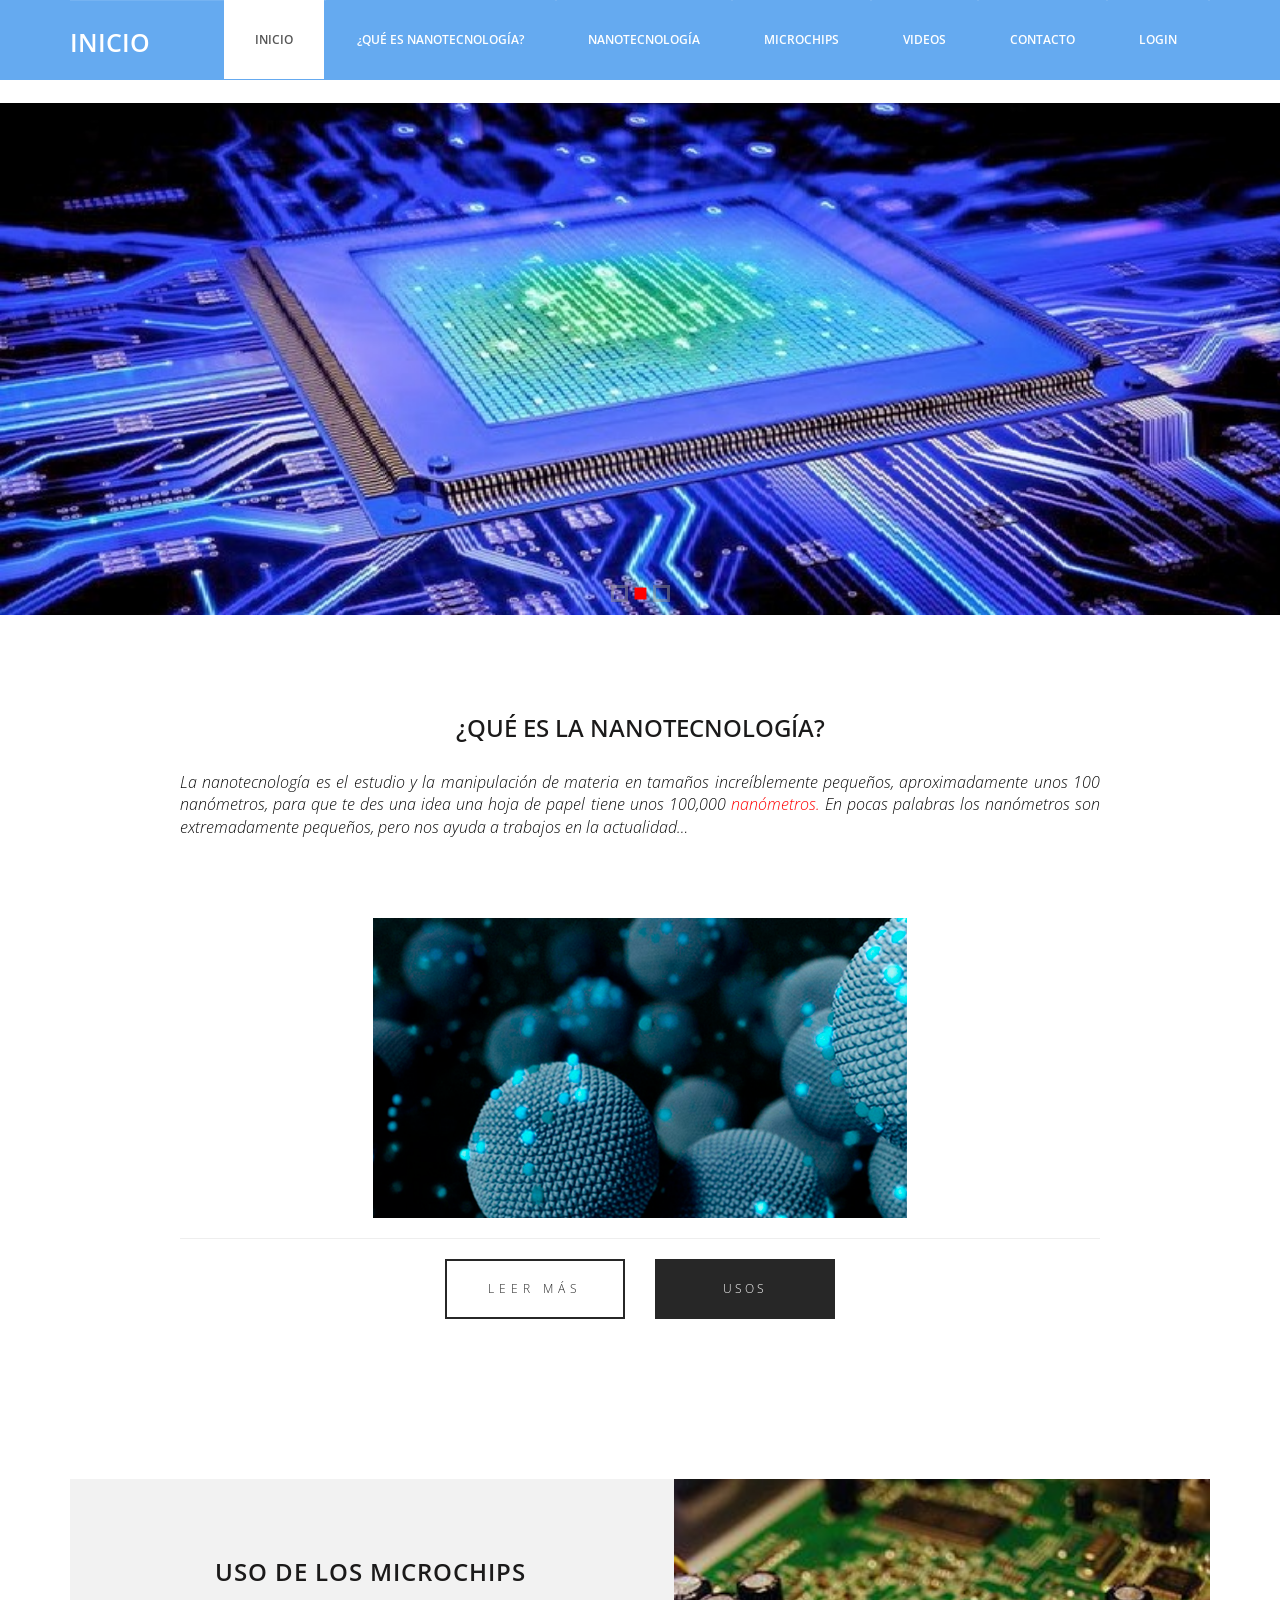
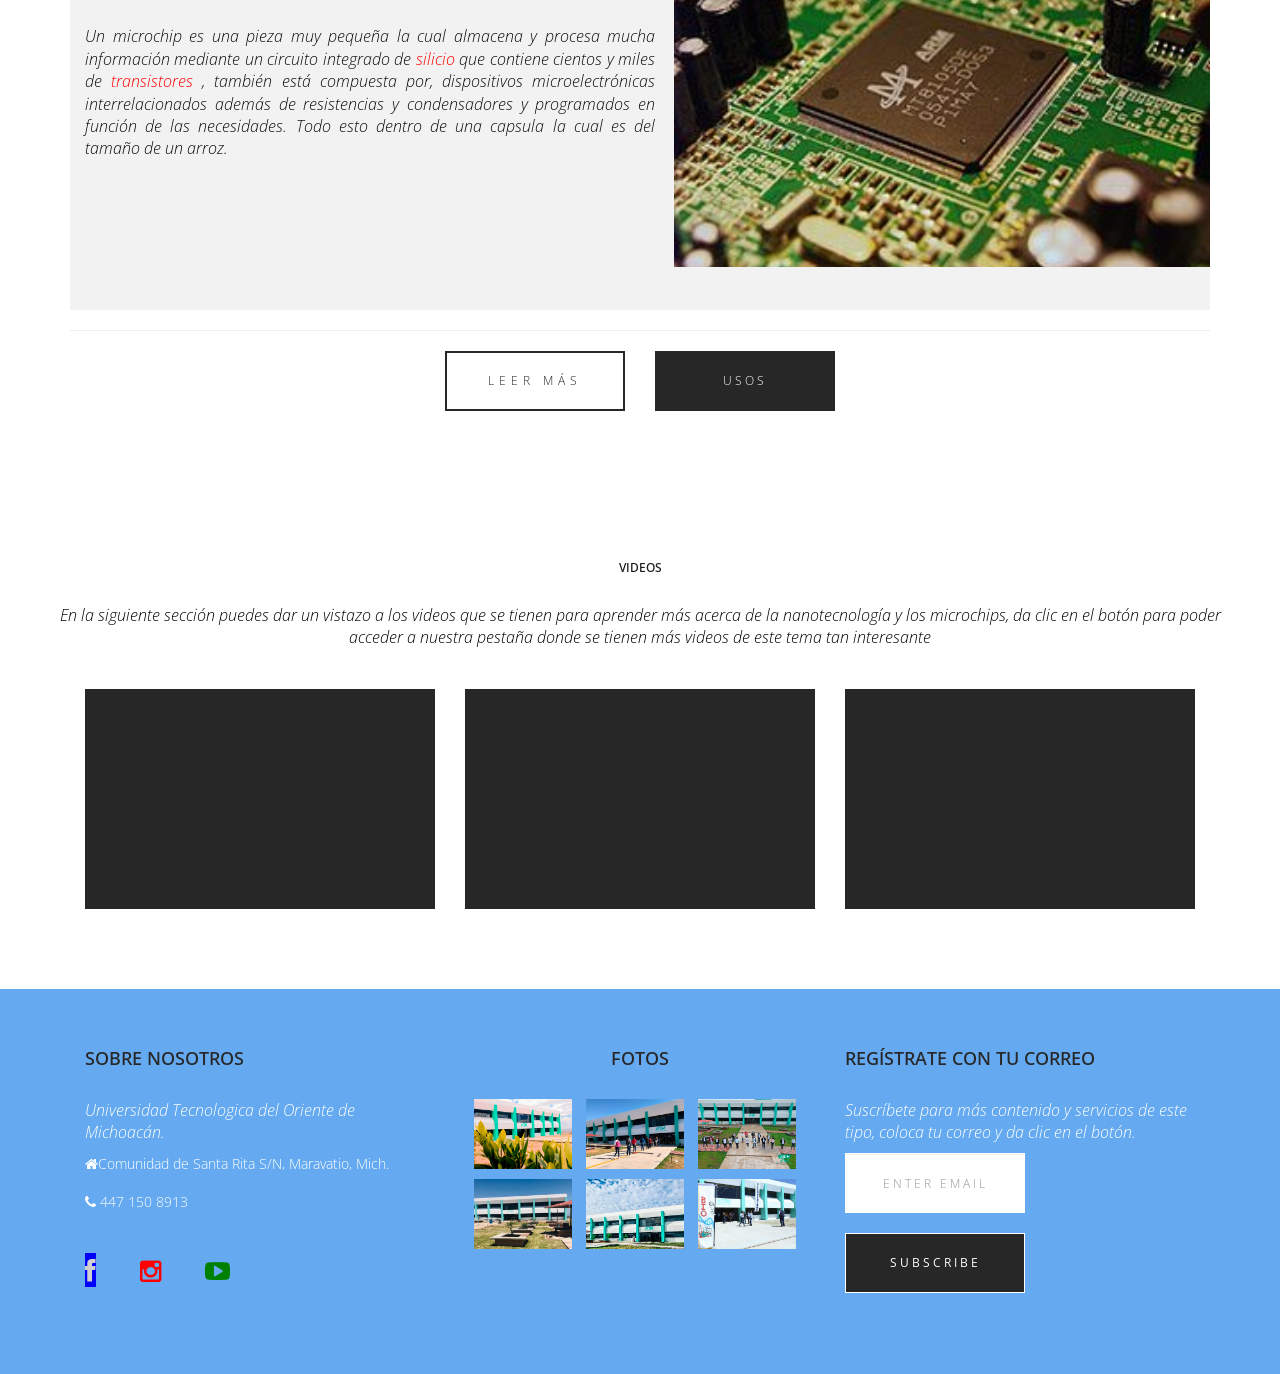
<file: index.html>
<!DOCTYPE html>
<html lang="en">

<head>
 
  <!--Libreria de jQuery-->
  <script src="https://code.jquery.com/jquery-3.6.0.min.js"></script>


  <meta charset="utf-8">
  <meta http-equiv="X-UA-Compatible" content="IE=edge">
  <meta name="viewport" content="width=device-width, initial-scale=1">
  <!-- Las 3 metaetiquetas anteriores * deben * ser lo primero en la cabeza; cualquier otro contenido principal debe venir * después * de estas etiquetas -->
  <title>MICROCHIPS AND NANOTECNOLOGIA</title>

  <!-- Bootstrap -->
  <link href="css/bootstrap.min.css" rel="stylesheet">
  <link rel="stylesheet" href="css/font-awesome.min.css">
  <link rel="stylesheet" href="css/animate.css">
  <link href="css/animate.min.css" rel="stylesheet">
  <link href="css/style.css" rel="stylesheet" />
  <link href='css/dist/carrusel.css' rel='stylesheet' />
</head>
<style type="text/css">
			
   
    
    
    
  ul, ol {
    list-style:none;
  }
  
  .nav > li {
    float:left;
  }
  
  .nav li a {
    background-color:#65AAF0;
    color:#fff;
    text-decoration:none;
  
    display:block;
  }
  
  .nav li a:hover {
    background-color:#d10000;
  }
  
  .nav li ul {
    display:none;
    position:absolute;
    min-width:140px;
  }
  
  .nav li:hover > ul {
    display:block;
  }
  
  .nav li ul li {
    position:relative;
  }
  
  .nav li ul li ul {
    right:140px;
    top:0px;
  }


  

  
</style>
<body>
  <header id="header">
    <nav id="naved" class="navbar navbar-default navbar-static-top" role="banner">
      <div class="container">
        <div class="navbar-header">
          <button type="button" class="navbar-toggle" data-toggle="collapse" data-target=".navbar-collapse">
                        <span class="sr-only">Toggle navigation</span>
                        <span class="icon-bar"></span>
                        <span class="icon-bar"></span>
                        <span class="icon-bar"></span>
                    </button>
          <div class="navbar-brand">
            <h1>INICIO</h1>
            
            
          </div>
        </div>
        <div class="navbar-collapse collapse">
          <div class="menu">
            <ul class="nav nav-tabs" role="tablist">
              <li role="presentation"><a href="index.html" class="active">Inicio</a>
              <li role="presentation"><a href="que_nano.html" class="">¿Qué es Nanotecnología?</a><ul>
                
						<li><a href="que_micro.html">¿Qué es microchip?</a></li>
						<li><a href="Uso_nano.html">Usos de Nanotecnología</a></li>
						<li><a href="uso_micro.html">Uso de Microchips</a></li>
            <li><a href="index2.html">Datos</a></li>
            
							</ul> 
              </li>
              
                
              
              <li role="presentation"><a href="about.html">Nanotecnología</a><ul>
                <li><a href="usa_persona.html">Uso en personas</a></li>
                <li><a href="ayuda_nano.html">Como ayuda a personas</a></li>
                
                  </ul> </li>
              
              <li role="presentation"><a href="services.html">Microchips</a>
                <ul>
                  <li><a href="usa_chip.html">Uso en personas</a></li>
                  <li><a href="clasi_micro.html">Como ayuda a personas</a></li>
                  
                    </ul>
              </li>
              <li role="presentation"><a href="gallery.html">Videos</a></li>
              <li id="contacto" role="presentation"><a href="contact.php">Contacto</a></li>
              <li id="login" role="presentation"><a href="login.php">Login</a></li>
              
              
            </ul>
          </div>
        </div>
      </div>
      <!--/.container-->
    </nav>
    <!--/nav-->
  </header>
  <!--/header-->
  <script class="busca" async src="https://cse.google.com/cse.js?cx=fe508f3dd788b3ad3"></script>
  <div class="gcse-search"></div>
  <br>
  

 
 
      
      
    
    <div class="slider light slow sliderSlide">
      <input type="radio" name="slider" id="slider1"/>
      <input type="radio" name="slider" id="slider2" checked=""/>
      <input type="radio" name="slider" id="slider3"/>
      <input type="radio" name="slider" id="slider4"/>
      <input type="radio" name="slider" id="slider5"/>
      
      <div class="thumbs">
          <div class="thumb thumb10">     
              <div class="img" style="background-image: url(img/fondo7.jpg)"></div>
              <div class="img" style="background-image: url(img/fondo7.jpg)"></div>
              <div class="img" style="background-image: url(img/fondo7.jpg)"></div>
              <div class="img" style="background-image: url(img/fondo7.jpg)"></div>
              <div class="img" style="background-image: url(img/fondo7.jpg)"></div>
              <div class="img" style="background-image: url(img/fondo7.jpg)"></div>
              <div class="img" style="background-image: url(img/fondo7.jpg)"></div>
              <div class="img" style="background-image: url(img/fondo7.jpg)"></div>
              <div class="img" style="background-image: url(img/fondo7.jpg)"></div>
              <div class="img" style="background-image: url(img/fondo7.jpg)"></div>
          </div>
          
          <div class="thumb thumb10">
              <div class="img" style="background-image: url(img/fondo8.jpg)"></div>
              <div class="img" style="background-image: url(img/fondo8.jpg)"></div>
              <div class="img" style="background-image: url(img/fondo8.jpg)"></div>
              <div class="img" style="background-image: url(img/fondo8.jpg)"></div>
              <div class="img" style="background-image: url(img/fondo8.jpg)"></div>
              <div class="img" style="background-image: url(img/fondo8.jpg)"></div>
              <div class="img" style="background-image: url(img/fondo8.jpg)"></div>
              <div class="img" style="background-image: url(img/fondo8.jpg)"></div>
              <div class="img" style="background-image: url(img/fondo8.jpg)"></div>
              <div class="img" style="background-image: url(img/fondo8.jpg)"></div>
          </div>
          
          <div class="thumb thumb10">
              <div class="img" style="background-image: url(img/fondo9.jpg)"></div>
              <div class="img" style="background-image: url(img/fondo9.jpg)"></div>
              <div class="img" style="background-image: url(img/fondo9.jpg)"></div>
              <div class="img" style="background-image: url(img/fondo9.jpg)"></div>
              <div class="img" style="background-image: url(img/fondo9.jpg)"></div>
              <div class="img" style="background-image: url(img/fondo9.jpg)"></div>
              <div class="img" style="background-image: url(img/fondo9.jpg)"></div>
              <div class="img" style="background-image: url(img/fondo9.jpg)"></div>
              <div class="img" style="background-image: url(img/fondo9.jpg)"></div>
              <div class="img" style="background-image: url(img/fondo9.jpg)"></div>
          </div>
          
          
         
      </div>
      
      <div class="control">
          <label for="slider1"></label>
          <label for="slider2"></label>
          <label for="slider3"></label>
          
      </div>
  </div>
    <!--/#about-slider-->
 
  <!--/#slider-->

  <div class="about">
    <div class="container">
      <div class="text-center">
        <h2>¿Qué es la nanotecnología?</h2>
      
        <div class="col-md-10 col-md-offset-1">
          <p class="home" id="segundo">La nanotecnología es el estudio y la manipulación de materia en 
            tamaños increíblemente pequeños, aproximadamente unos 100 nanómetros,
             para que te des una idea una hoja de papel tiene unos 100,000 
            <a class="letra" href="https://www.mundomicroscopio.com/nanometro/">nanómetros. </a> 
             En pocas palabras los nanómetros son extremadamente pequeños, pero nos ayuda a 
             trabajos en la actualidad…</p>
             <img id="img_derecha" src="img/9.jpg" alt="imagen chida" class="imagen" />
             <hr>
        </div>
        
        <div class="col-md-6 col-sm-6 col-xs-6">
          <div class="btn-gamp"><a href="que_nano.html">Leer más</a></div>
        </div>
        <div class="col-md-6 col-sm-6 col-xs-6">
          <div class="gamp-btn"><a href="Uso_nano.html">Usos </a></div>
        </div>

      </div>
    </div>
  </div>
 
  <div class="about">
    <div class="container">
      <div class="text-center">
       
        <section class="action">
          <div class="container">
            <div class="right-text hidden-xs">
              <h4>Uso de los microchips</h4>
              <p class="home" id="primero">Un microchip es una pieza muy pequeña la cual almacena y procesa
                 mucha información mediante un circuito integrado de  <a class="letra" href="https://www.quimica.es/enciclopedia/Silicio.html"> silicio </a> que 
                 contiene cientos y miles de <a class="letra" href="https://concepto.de/transistor/">transistores</a> , también está compuesta por, 
                 dispositivos microelectrónicas interrelacionados además de resistencias y
                  condensadores y programados en función de las necesidades. Todo esto dentro
                   de una capsula la cual es del tamaño de un arroz.</p>
            </div>
            <div class="left-image1 hidden-xs"></div>
          </div>
        </section>
        <hr>

        <div class="col-md-6 col-sm-6 col-xs-6">
          <div class="btn-gamp"><a href="que_micro.html">Leer más</a></div>
        </div>
        <div class="col-md-6 col-sm-6 col-xs-6">
          <div class="gamp-btn"><a href="uso_micro.html">Usos</a></div>
        </div>

      </div>
    </div>
  </div>
  

  <!--
  <div class="services">
    <div class="container">
      <div class="text-center">
        <h2>consectetur adipisicing elit</h2>
      </div>
      <div class="col-md-3 wow fadeInDown" data-wow-duration="1000ms" data-wow-delay="300ms">
        <i class="fa fa-heart-o"></i>
        <h3>Fully Responsive</h3>
        <p>Lorem ipsum dolor sit amet, consectetur adipisicing elit. Nostrum nam numquam voluptates cumque inventore, quibusdam corporis consequatur amet.</p>
      </div>
      <div class="col-md-3 wow fadeInDown" data-wow-duration="1000ms" data-wow-delay="600ms">
        <i class="fa fa-cloud"></i>
        <h3>Retina Ready</h3>
        <p>Lorem ipsum dolor sit amet, consectetur adipisicing elit. Nostrum nam numquam voluptates cumque inventore, quibusdam corporis consequatur amet.</p>
      </div>
      <div class="col-md-3 wow fadeInDown" data-wow-duration="1000ms" data-wow-delay="900ms">
        <i class="fa fa-book"></i>
        <h3>Fresh and Clean</h3>
        <p>Lorem ipsum dolor sit amet, consectetur adipisicing elit. Nostrum nam numquam voluptates cumque inventore, quibusdam corporis consequatur amet.</p>
      </div>
      <div class="col-md-3 wow fadeInDown" data-wow-duration="1000ms" data-wow-delay="1200ms">
        <i class="fa fa-gear"></i>
        <h3>Easy to Customize</h3>
        <p>Lorem ipsum dolor sit amet, consectetur adipisicing elit. Nostrum nam numquam voluptates cumque inventore, quibusdam corporis consequatur amet.</p>
      </div>
    </div>
  </div>
-->

<!--
  <section class="action">
    <div class="container">
      <div class="right-text hidden-xs">
        <h4>Amet porro numquam ratione</h4>
        <p><em>Lorem ipsum dolor sit amet, consectetur adipisicing elit. Nisi ut explicabo magni sapiente.</em><br><br>Inventore at quia, vel in repellendus, cumque dolorem autem ad quidem mollitia porro blanditiis atque rerum debitis eveniet nostrum aliquam.
          Sint aperiam expedita sapiente amet officia quis perspiciatis adipisci, iure dolorem esse exercitationem!</p>
      </div>
      <div class="left-image hidden-xs"></div>
    </div>
  </section>
-->
  <div class="gallery">
    <div  class="text-center">
      <h2 id="divisor" name="name">Videos</h2>
      <p id="tercer">En la siguiente sección puedes dar un vistazo 
        a los videos que se tienen para aprender más acerca 
        de la nanotecnología y los microchips, da clic en el botón 
        para poder acceder a nuestra pestaña donde se tienen más videos
         de este tema tan interesante </p>
    </div>
    <div class="container">
      <div class="col-md-4">
        <figure class="effect-marley">
          <iframe class="img-responsive" width="600" height="400" src="https://www.youtube.com/embed/g1NRw99E8OY" title="YouTube video player" frameborder="0" allow="accelerometer; autoplay; clipboard-write; encrypted-media; gyroscope; picture-in-picture" allowfullscreen></iframe>
          <figcaption>
            
          </figcaption>
        </figure>
      </div>
      <div class="col-md-4">
        <figure class="effect-marley">
          <iframe class="img-responsive" width="560" height="315" src="https://www.youtube.com/embed/loDSwfOFza4" title="YouTube video player" frameborder="0" allow="accelerometer; autoplay; clipboard-write; encrypted-media; gyroscope; picture-in-picture" allowfullscreen></iframe>
          <figcaption>
            
          </figcaption>
        </figure>
      </div>
      <div class="col-md-4">
        <figure class="effect-marley">
          <iframe   class="img-responsive" width="560" height="315" src="https://www.youtube.com/embed/H__t6h6iA48" title="YouTube video player" frameborder="0" allow="accelerometer; autoplay; clipboard-write; encrypted-media; gyroscope; picture-in-picture" allowfullscreen></iframe>
          <figcaption>
            
          </figcaption>
        </figure>
      </div>
    </div>

   
  </div>

  <footer>
    <div class="container">
      <div class="col-md-4 wow fadeInDown" data-wow-duration="1000ms" data-wow-delay="300ms">
        <h4>Sobre nosotros</h4>
        <p id="cuarto">Universidad Tecnologica del Oriente de Michoacán. </p>
        <div class="contact-info">
          <ul>
            <li><i  class="fa fa-home fa"></i>Comunidad de Santa Rita S/N, Maravatio, Mich.</li>
            <li><i class="fa fa-phone fa"></i> 447 150 8913</li>
            
          </ul>
          <ul class="social-network">
            <li><a href="https://www.facebook.com/search/top?q=live%20utom" id="Face" class="fb tool-tip" title="Facebook"><i class="fa fa-facebook"></i></a></li>
            <li><a href="https://www.instagram.com/utom_maravatio/?hl=es" id="instagram" class="instagram tool-tip" title="instagram"><i class="fa fa-instagram"></i></a></li>
            <li><a href="https://www.youtube.com/channel/UCNAg-gkfu6tVcvV7HRCt6Pg" id="youtube" class="ytube tool-tip" title="You Tube"><i class="fa fa-youtube-play"></i></a></li>
          </ul>
        </div>
      </div>

      <div class="col-md-4 wow fadeInDown" data-wow-duration="1000ms" data-wow-delay="600ms">
        <div class="text-center">
          <h4>Fotos</h4>
          <ul class="sidebar-gallery">
            <li><a href="#"><img class="imagenUTOM" src="img/utom1.jpeg" alt="" /></a></li>
            <li><a href="#"><img class="imagenUTOM" src="img/utom2.jpg" alt="" /></a></li>
            <li><a href="#"><img class="imagenUTOM" src="img/utom3.jpg" alt="" /></a></li>
            <li><a href="#"><img class="imagenUTOM" src="img/utom4.jpg" alt="" /></a></li>
            <li><a href="#"><img class="imagenUTOM" src="img/utom5.jpg" alt="" /></a></li>
            <li><a href="#"><img class="imagenUTOM" src="img/utom6.jpg" alt="" /></a></li>
          </ul>
        </div>
      </div>

      <div class="col-md-4 wow fadeInDown" data-wow-duration="1000ms" data-wow-delay="900ms">
        <div class="tu_gmail">
          <h4>Regístrate con tu correo</h4>
          <p>Suscríbete para más contenido y servicios de este tipo, coloca tu correo y da clic en el botón.  </p>
          <div class="btn-gamp">
            <input type="email" class="form-control" id="exampleInputEmail3" placeholder="Enter Email">
          </div>
          <div class="btn-gamp">
            <a href="#" type="submit" id="suscribete" class="btn btn-default">Subscribe</a>
          </div>

        </div>
      </div>

    </div>
  </footer>

  

     
    </div>
  </div>

  <!-- jQuery (necessary for Bootstrap's JavaScript plugins) -->
  <script src="js/app.js"></script>
  <script src="js/jquery.js"></script>
  <script src="js/asincrona.js"></script>
  <!-- Include all compiled plugins (below), or include individual files as needed -->
  <script src="js/bootstrap.min.js"></script>
  <script src="js/wow.min.js"></script>
  <script src="https://ajax.googleapis.com/ajax/libs/jquery/2.1.4/jquery.min.js"></script>
 
  <script>
    wow = new WOW({}).init();
  </script>
</body>

</html>
</file>
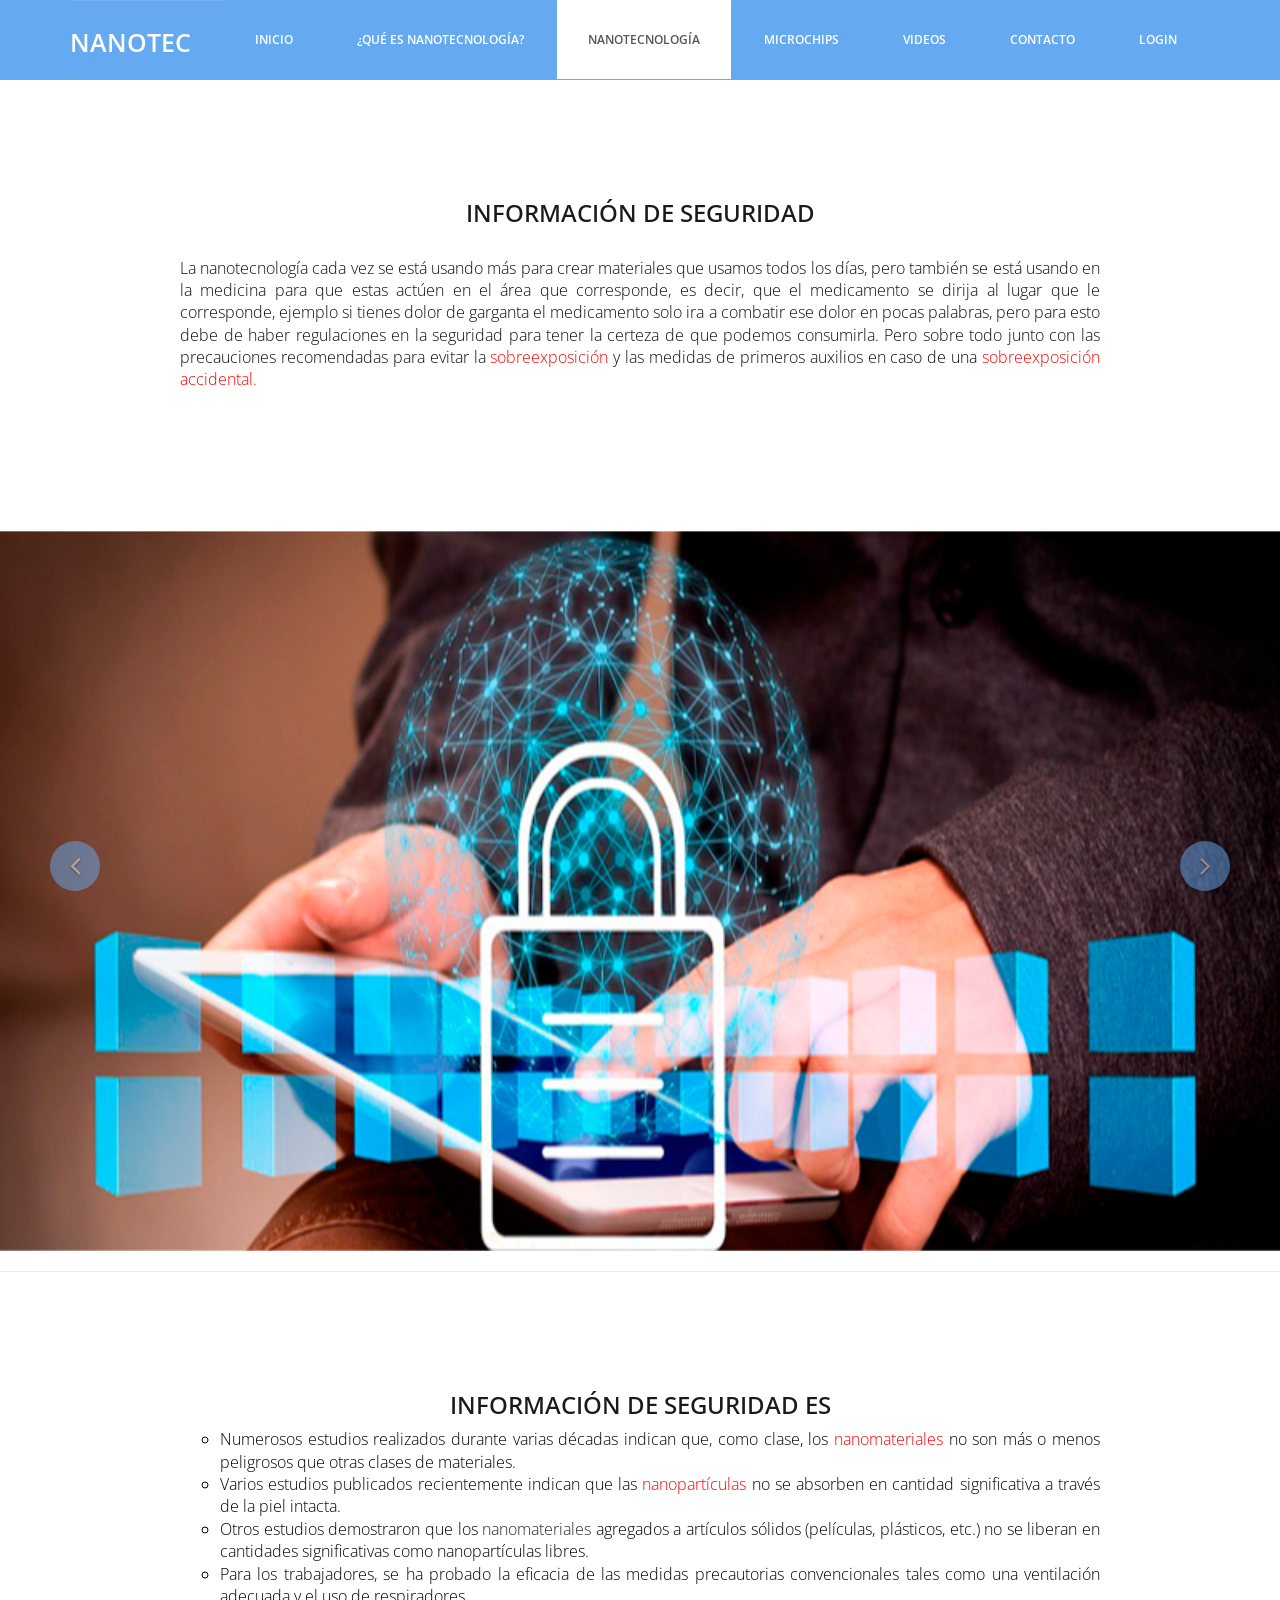
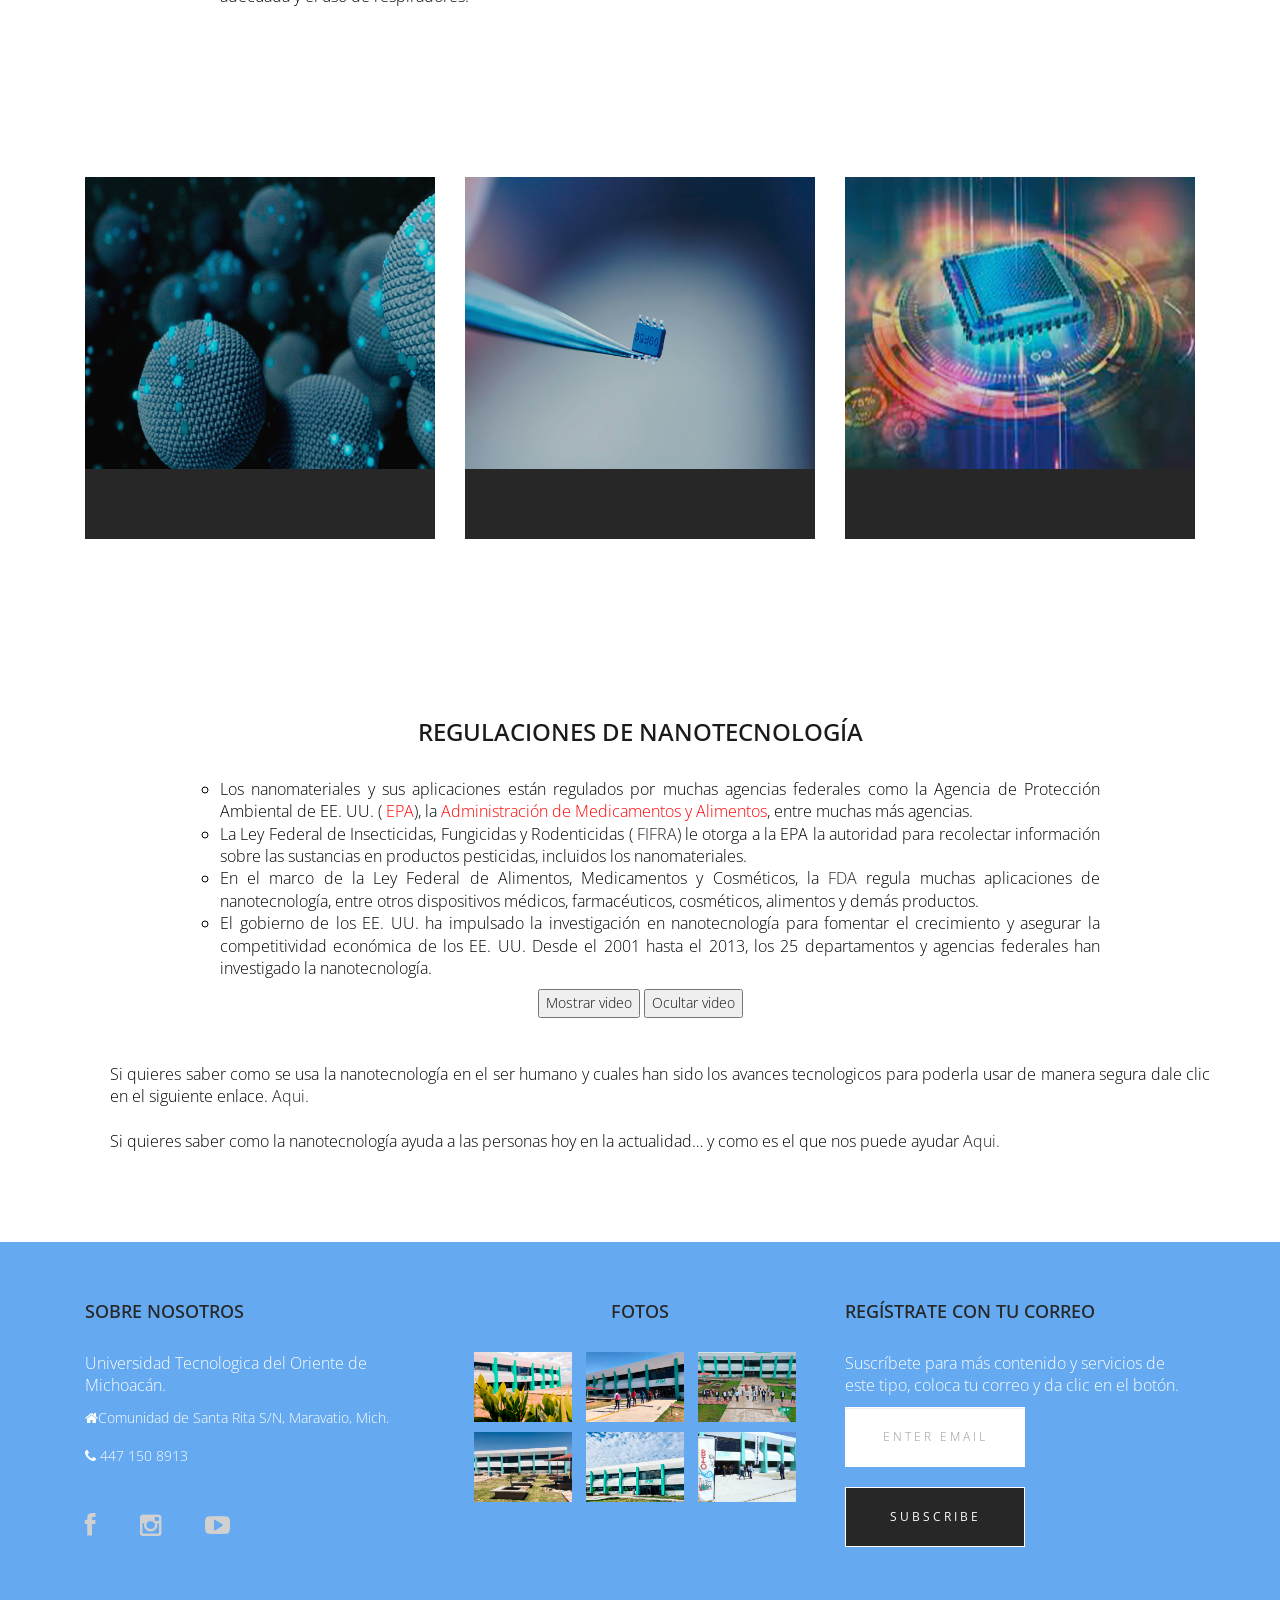
<file: about.html>
<!DOCTYPE html>
<html lang="en">

<head>
  <meta charset="utf-8">
  <meta http-equiv="X-UA-Compatible" content="IE=edge">
  <meta name="viewport" content="width=device-width, initial-scale=1">
    <!-- Las 3 metaetiquetas anteriores * deben * ser lo primero en la cabeza; cualquier otro contenido principal debe venir * después * de estas etiquetas -->
  <title>MICROCHIPS AND NANOTECNOLOGIA</title>

  <!-- Bootstrap -->
  <link href="css/bootstrap.min.css" rel="stylesheet">
  <link rel="stylesheet" href="css/font-awesome.min.css">
  <link rel="stylesheet" href="css/animate.css">
  <link href="css/animate.min.css" rel="stylesheet">
  <link href="css/style.css" rel="stylesheet" />

</head>
<style type="text/css">
			
   
    
    
    
  ul, ol {
    list-style:none;
  }
  
  .nav > li {
    float:left;
  }
  
  .nav li a {
    background-color:#65AAF0;
    color:#fff;
    text-decoration:none;
  
    display:block;
  }
  
  .nav li a:hover {
    background-color:#d10000;
  }
  
  .nav li ul {
    display:none;
    position:absolute;
    min-width:140px;
  }
  
  .nav li:hover > ul {
    display:block;
  }
  
  .nav li ul li {
    position:relative;
  }
  
  .nav li ul li ul {
    right:140px;
    top:0px;
  }
  
</style>
<body>
  <header id="header">
    <nav class="navbar navbar-default navbar-static-top" role="banner">
      <div class="container">
        <div class="navbar-header">
          <button type="button" class="navbar-toggle" data-toggle="collapse" data-target=".navbar-collapse">
                        <span class="sr-only">Toggle navigation</span>
                        <span class="icon-bar"></span>
                        <span class="icon-bar"></span>
                        <span class="icon-bar"></span>
                    </button>
          <div class="navbar-brand">
            <a href="index.html"><h1>Nanotec</h1></a>
          </div>
        </div>
        <div class="navbar-collapse collapse">
          <div class="menu">
            <ul class="nav nav-tabs" role="tablist">
              <li role="presentation"><a href="index.html" >Inicio</a>
              <li role="presentation"><a href="que_nano.html" class="">¿Qué es Nanotecnología?</a>
                <ul>
                
				
						<li><a href="que_micro.html">¿Qué es microchip?</a></li>
						<li><a href="Uso_nano.html">Usos de Nanotecnología</a></li>
						<li><a href="uso_micro.html">Uso de Microchips</a></li>
           
							</ul> 
              </li>
              
                
              
              <li role="presentation"><a href="about.html" class="active">Nanotecnología</a><ul>
                <li><a href="usa_persona.html">Uso en personas</a></li>
                <li><a href="ayuda_nano.html">Como ayuda a personas</a></li>
                
                  </ul> </li>
              
              <li role="presentation"><a href="services.html">Microchips</a>
                <ul>
                  <li><a href="usa_chip.html">Uso en personas</a></li>
                  <li><a href="clasi_micro.html">Como ayuda a personas</a></li>
                  
                    </ul>
              </li>
              <li role="presentation"><a href="gallery.html">Videos</a></li>
              <li role="presentation"><a href="contact.php">Contacto</a></li>
              <li id="login" role="presentation"><a href="login.php">Login</a></li>
              
              
            </ul>
          </div>
        </div>
      </div>
      <!--/.container-->
    </nav>
    <!--/nav-->
  </header>
  <!--/header-->
  <div class="about">
    <div class="container">
      <div class="text-center">
        <h2>Información de seguridad </h2>
        <div class="col-md-10 col-md-offset-1">
          <p class="home">La nanotecnología cada vez se está usando más para crear
             materiales que usamos todos los días, pero también se está 
             usando en la medicina para que estas actúen en el área que corresponde, 
             es decir, que el medicamento se dirija al lugar que le corresponde, 
             ejemplo si tienes dolor de garganta el medicamento solo ira a combatir 
             ese dolor en pocas palabras, pero para esto debe de haber regulaciones en 
             la seguridad para tener la certeza de que podemos consumirla. Pero sobre todo 
             junto con las precauciones recomendadas para evitar la <a class="letra" href="https://glosario.mott.pe/fotografia/palabras/sobreexposicion#:~:text=Se%20refiere%20a%20la%20exposici%C3%B3n,y%20con%20p%C3%A9rdida%20de%20detalles."> sobreexposición </a>y las
              medidas de primeros auxilios en caso de una <a class="letra" href="https://www.iaea.org/es/publications/5763/sobreexposicion-accidental-de-pacientes-de-radioterapia-en-san-jose-costa-rica">sobreexposición accidental.</a> </p>
        </div>


      </div>
    </div>
  </div>
  <div class="slider">
    <div id="about-slider">
      <div id="carousel-slider" class="carousel slide" data-ride="carousel">
        <!-- Indicators -->
        <ol class="carousel-indicators visible-xs">
          <li data-target="#carousel-slider" data-slide-to="0" class="active"></li>
          <li data-target="#carousel-slider" data-slide-to="1"></li>
          <li data-target="#carousel-slider" data-slide-to="2"></li>
        </ol>

        <div class="carousel-inner">
          <div class="item active">
            <img id="" src="img/13.jpg" class="img-responsive" alt="">
            <div class="carousel-caption">
              <div class="wow fadeInUp" data-wow-offset="0" data-wow-delay="0.3s">
                
              </div>
              <div class="col-md-10 col-md-offset-1">
                <div class="wow fadeInUp" data-wow-offset="0" data-wow-delay="0.6s">
                  
                </div>
              </div>
              <div class="wow fadeInUp" data-wow-offset="0" data-wow-delay="0.9s">
                <form class="form-inline">
                  <div class="form-group">
                     </div>
                  <div class="form-group">
                       </div>
                </form>
              </div>
            </div>
          </div>

          
        </div>

        <a class="left carousel-control hidden-xs" href="#carousel-slider" data-slide="prev">
					<i class="fa fa-angle-left"></i>
				</a>

        <a class=" right carousel-control hidden-xs" href="#carousel-slider" data-slide="next">
					<i class="fa fa-angle-right"></i>
				</a>
      </div>
      <!--/#carousel-slider-->
    </div>
    <!--/#about-slider-->
  </div>
  
  <hr>
  <div class="about">
    <div class="container">
      <div class="text-center">
        <h2>Información de seguridad es </h2>
        <div class="col-md-10 col-md-offset-1">
          <ul class="lista">

            <li type="circle">Numerosos estudios realizados durante varias décadas
               indican que, como clase, los <a class="letra" href="https://ec.europa.eu/health/scientific_committees/opinions_layman/nanomaterials/es/index.htm">nanomateriales </a> no son más o menos peligrosos
                que otras clases de materiales.</li>
            
            <li type="circle">Varios estudios publicados recientemente indican que 
              las <a class="letra" href="https://solmeglas.com/que-son-nanoparticulas-tipos/"> nanopartículas</a> no se absorben en cantidad significativa a través de
               la piel intacta.</li>
            
            <li type="circle">Otros estudios demostraron que los <a href="https://ec.europa.eu/health/scientific_committees/opinions_layman/nanomaterials/es/index.htm"> nanomateriales</a> agregados
               a artículos sólidos (películas, plásticos, etc.) no se liberan en cantidades
                significativas como nanopartículas libres.</li>
            <li type="circle">Para los trabajadores, se ha probado la eficacia de las medidas 
              precautorias convencionales tales como una ventilación adecuada y el uso de 
              respiradores.</li>
            </ul>
        </div>


      </div>
    </div>
  </div>

  <div class="gallery">
    
    <div class="container">
      <div class="col-md-4">
        <figure class="effect-marley">
          <img src="img/28.jpg" alt="" class="img-responsive" />
          <figcaption>
           
          </figcaption>
        </figure>
      </div>
      <div class="col-md-4">
        <figure class="effect-marley">
          <img src="img/29.jpg" alt="" class="img-responsive" />
          <figcaption>
            
          </figcaption>
        </figure>
      </div>
      <div class="col-md-4">
        <figure class="effect-marley">
          <img src="img/27.jpg" alt="" class="img-responsive" />
          <figcaption>
            
          </figcaption>
        </figure>
      </div>
    </div>

   
  </div>

  <div class="about">
    <div class="container">
      <div class="text-center">
        <h2>Regulaciones de nanotecnología</h2>
        <div class="col-md-10 col-md-offset-1">
          <br>
          <ul class="lista">

            <li type="circle">Los nanomateriales y sus aplicaciones están regulados por 
              muchas agencias federales como la Agencia de Protección Ambiental de EE. UU. 
              (<a class="letra" href="https://www.usa.gov/espanol/agencias-federales/agencia-de-proteccion-ambiental-de-estados-unidos"> EPA</a>), la <a class="letra" href="https://www.cancer.gov/espanol/publicaciones/diccionarios/diccionario-cancer/def/administracion-de-alimentos-y-medicamentos"> Administración de Medicamentos y Alimentos</a>, entre muchas más agencias. </li>
            
            <li type="circle">La Ley Federal de Insecticidas, Fungicidas y Rodenticidas ( <a href="https://www.abogado.com/recursos/ley-ambiental/agencia-de-proteccion-ambiental/qu-es-la-ley-federal-sobre-insecticidas-fungi.html#:~:text=La%20Ley%20Federal%20sobre%20Insecticidas%2C%20Fungicidas%20y%20Rodenticidas%20exige%20el,pesticidas%20antes%20de%20ser%20usados.&text=Los%20insecticidas%2C%20fungicidas%20y%20rodenticidas,o%20da%C3%B1os%20a%20los%20nervios."> FIFRA</a>)
               le otorga a la EPA la autoridad para recolectar información sobre las sustancias
                en productos pesticidas, incluidos los nanomateriales.</li>
            
            <li type="circle">En el marco de la Ley Federal de Alimentos, Medicamentos y 
              Cosméticos, la <a href="https://www.fda.gov/about-fda/fda-basics/que-hace-la-fda"> FDA</a> regula muchas aplicaciones de nanotecnología, entre otros 
              dispositivos médicos, farmacéuticos, cosméticos, alimentos y demás productos.</li>

            <li type="circle">El gobierno de los EE. UU. ha impulsado la investigación en
               nanotecnología para fomentar el crecimiento y asegurar la competitividad 
               económica de los EE. UU. Desde el 2001 hasta el 2013, los 25 departamentos y 
               agencias federales han investigado la nanotecnología.</li>
            </ul>
        </div>
        <input type="button" value="Mostrar video" onClick="javascript:mostrar_video2('video2')" />
                  <input type="button" value="Ocultar video" onClick="javascript:ocultar_video2('video2')" />
                </div>
                <br>
                <div>
                  <div id="video2"  style="text-align:center;"></div>
                </div>
                <div class="clear"></div>

       
      <br>
      <div>
        <ul class="lista"> 
          <li> Si quieres saber como se usa la nanotecnología en el ser humano y cuales han sido los 
          avances tecnologicos para poderla usar de manera segura dale clic en el siguiente enlace. 
         <a href="usa_persona.html">Aqui.</a></li><br>
        <li> Si quieres saber como la nanotecnología ayuda a las personas hoy en la actualidad… y 
          como es el que nos puede ayudar 
         <a href="ayuda_nano.html">Aqui.</a>
        </li> 
        </ul>
  
      </div>

      </div>
    </div>
  </div>
  <!--/about-us-->
  

  <footer>
    <div class="container">
      <div class="col-md-4 wow fadeInDown" data-wow-duration="1000ms" data-wow-delay="300ms">
        <h4>Sobre nosotros</h4>
        <p>Universidad Tecnologica del Oriente de Michoacán. </p>
        <div class="contact-info">
          <ul>
            <li><i class="fa fa-home fa"></i>Comunidad de Santa Rita S/N, Maravatio, Mich.</li>
            <li><i class="fa fa-phone fa"></i> 447 150 8913</li>
            
          </ul>
          <ul class="social-network">
            <li><a href="https://www.facebook.com/search/top?q=live%20utom" class="fb tool-tip" title="Facebook"><i class="fa fa-facebook"></i></a></li>
            <li><a href="https://www.instagram.com/utom_maravatio/?hl=es" class="instagram tool-tip" title="instagram"><i class="fa fa-instagram"></i></a></li>
            <li><a href="https://www.youtube.com/channel/UCNAg-gkfu6tVcvV7HRCt6Pg" class="ytube tool-tip" title="You Tube"><i class="fa fa-youtube-play"></i></a></li>
          </ul>
        </div>
      </div>

      <div class="col-md-4 wow fadeInDown" data-wow-duration="1000ms" data-wow-delay="600ms">
        <div class="text-center">
          <h4>Fotos</h4>
          <ul class="sidebar-gallery">
            <li><a href="#"><img class="imagenUTOM" src="img/utom1.jpeg" alt="" /></a></li>
            <li><a href="#"><img class="imagenUTOM" src="img/utom2.jpg" alt="" /></a></li>
            <li><a href="#"><img class="imagenUTOM" src="img/utom3.jpg" alt="" /></a></li>
            <li><a href="#"><img class="imagenUTOM" src="img/utom4.jpg" alt="" /></a></li>
            <li><a href="#"><img class="imagenUTOM" src="img/utom5.jpg" alt="" /></a></li>
            <li><a href="#"><img class="imagenUTOM" src="img/utom6.jpg" alt="" /></a></li>
          </ul>
        </div>
      </div>

      <div class="col-md-4 wow fadeInDown" data-wow-duration="1000ms" data-wow-delay="900ms">
        <div class="">
          <h4>Regístrate con tu correo</h4>
          <p>Suscríbete para más contenido y servicios de este tipo, coloca tu correo y da clic en el botón.  </p>
          <div class="btn-gamp">
            <input type="email" class="form-control" id="exampleInputEmail3" placeholder="Enter Email">
          </div>
          <div class="btn-gamp">
            <a href="#" type="submit" class="btn btn-default">Subscribe</a>
          </div>

        </div>
      </div>

    </div>
  </footer>

 

  <!-- jQuery (necessary for Bootstrap's JavaScript plugins) -->
  <script src="js/jquery.js"></script>
  <!-- Include all compiled plugins (below), or include individual files as needed -->
  <script src="js/bootstrap.min.js"></script>
  <script src="js/wow.min.js"></script>
  <script src="js/app.js"></script>
  <script>
    wow = new WOW({}).init();
  </script>

</body>

</html>
</file>
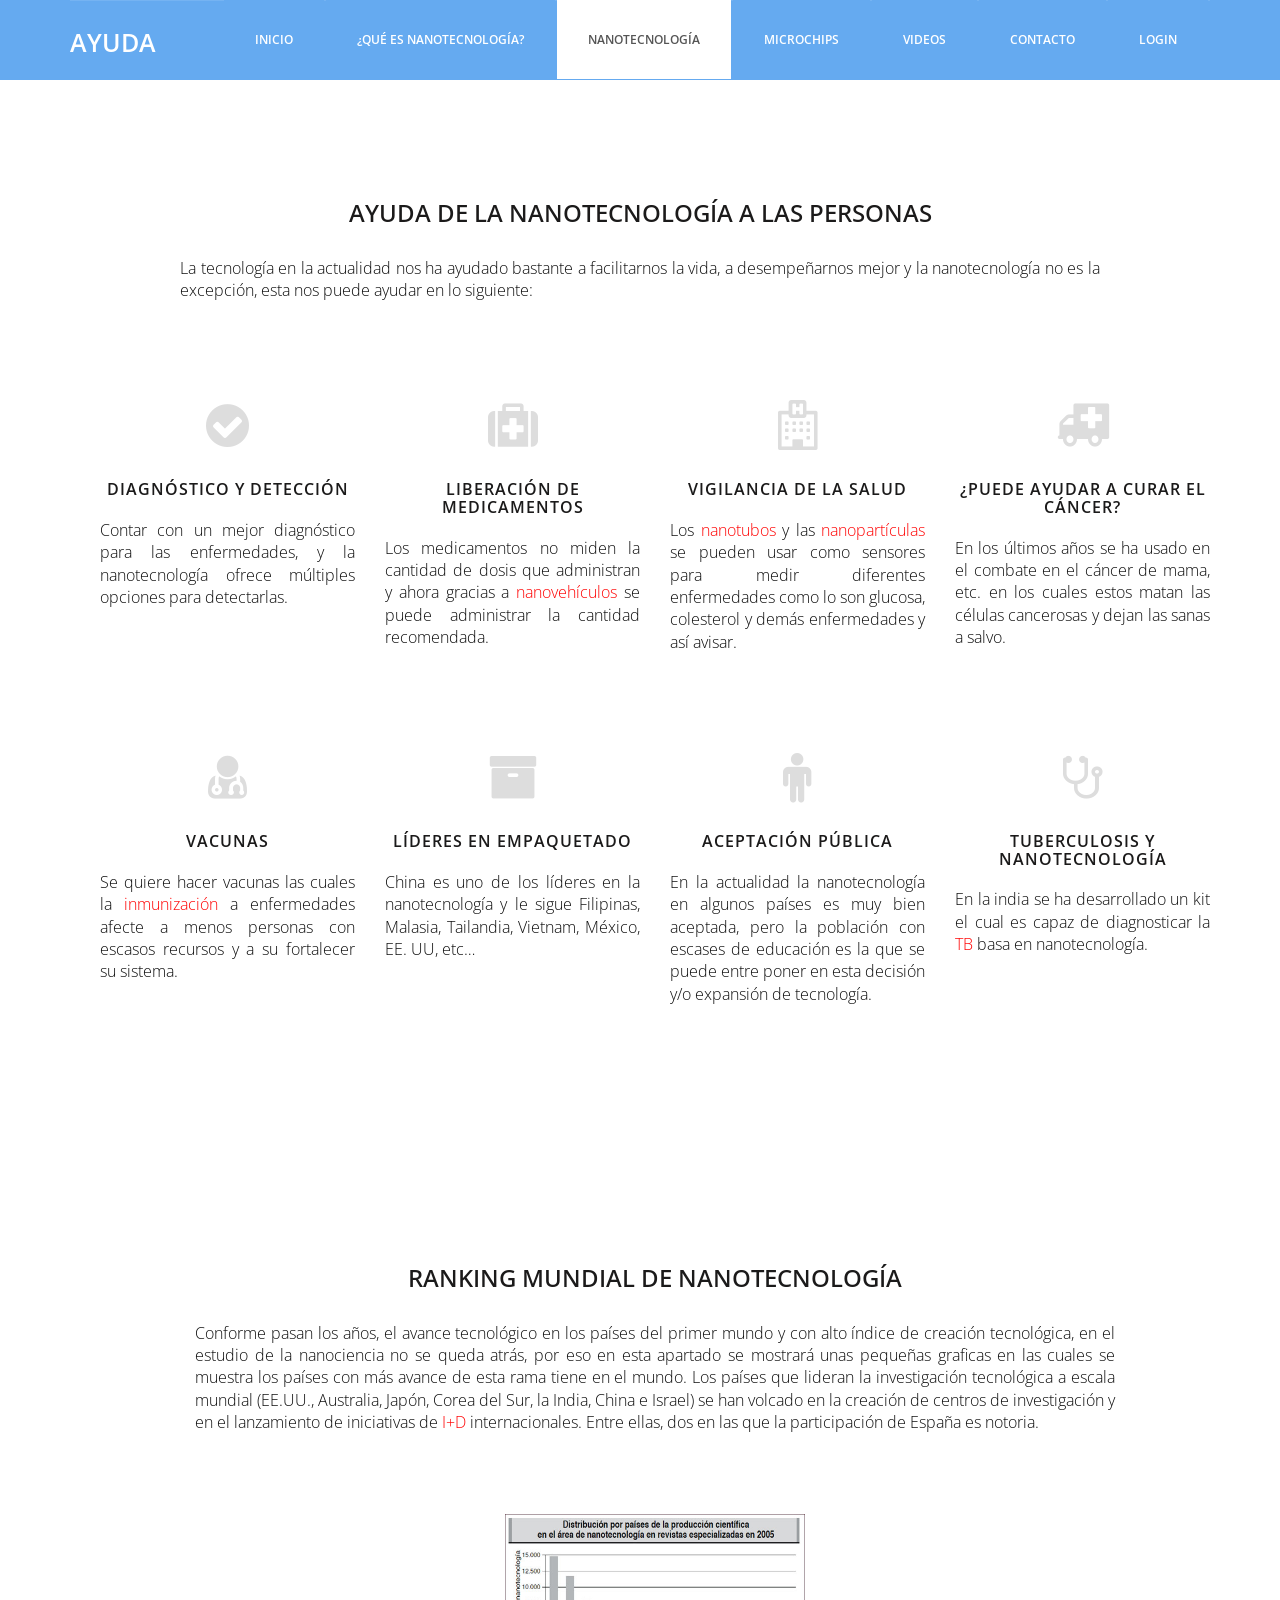
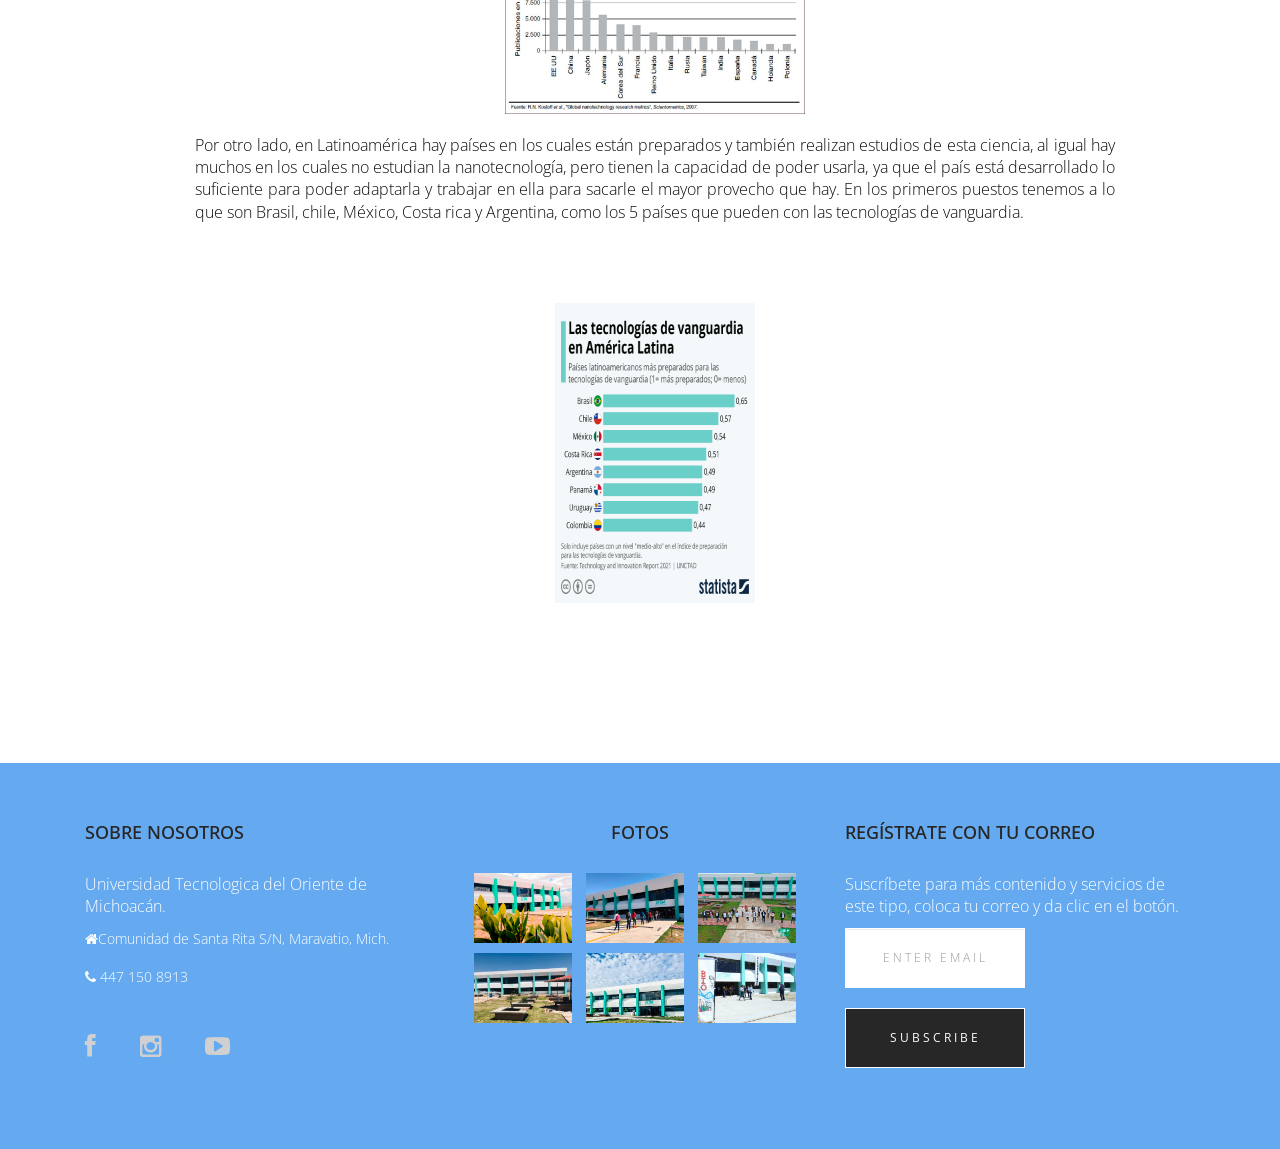
<file: ayuda_nano.html>
<!DOCTYPE html>
<html lang="en">

<head>
  
  <meta charset="utf-8">
  <meta http-equiv="X-UA-Compatible" content="IE=edge">
  <meta name="viewport" content="width=device-width, initial-scale=1">
  <!-- Las 3 metaetiquetas anteriores * deben * ser lo primero en la cabeza; cualquier otro contenido principal debe venir * después * de estas etiquetas -->
  <title>MICROCHIPS AND NANOTECNOLOGIA</title>

  <!-- Bootstrap -->
  <link href="css/bootstrap.min.css" rel="stylesheet">
  <link rel="stylesheet" href="css/font-awesome.min.css">
  <link rel="stylesheet" href="css/animate.css">
  <link href="css/animate.min.css" rel="stylesheet">
  <link href="css/style.css" rel="stylesheet" />
</head>
<style type="text/css">
			
   
    
    
    
  ul, ol {
    list-style:none;
  }
  
  .nav > li {
    float:left;
  }
  
  .nav li a {
    background-color:#65AAF0;
    color:#fff;
    text-decoration:none;
  
    display:block;
  }
  
  .nav li a:hover {
    background-color:#d10000;
  }
  
  .nav li ul {
    display:none;
    position:absolute;
    min-width:140px;
  }
  
  .nav li:hover > ul {
    display:block;
  }
  
  .nav li ul li {
    position:relative;
  }
  
  .nav li ul li ul {
    right:140px;
    top:0px;
  }

  /* Imagenes se hagan grande al dar clic*/
.dropdown {  
  position: relative;
  display: inline-block;
  }
  
  .dropdown-content {
   
    display: none;
    position: left;
    background-color: #f9f9f9;
    min-width: 160px;
    box-shadow: 0px 8px 16px 0px rgba(0,0,0,0.2);
    z-index: 1;
  }
  
  .dropdown:hover .dropdown-content {
    position:center;
    display:flex;
  }
  
  .desc {
    padding: 15px;
    text-align: center;
  }
  
</style>

<body>
  <header id="header">
    <nav class="navbar navbar-default navbar-static-top" role="banner">
      <div class="container">
        <div class="navbar-header">
          <button type="button" class="navbar-toggle" data-toggle="collapse" data-target=".navbar-collapse">
                        <span class="sr-only">Toggle navigation</span>
                        <span class="icon-bar"></span>
                        <span class="icon-bar"></span>
                        <span class="icon-bar"></span>
                    </button>
          <div class="navbar-brand">
            <h1>Ayuda </h1>
            
            
          </div>
        </div>
        <div class="navbar-collapse collapse">
          <div class="menu">
            <ul class="nav nav-tabs" role="tablist">
              <li role="presentation"><a href="index.html" >Inicio</a>
                <li role="presentation"><a href="que_nano.html" class="">¿Qué es Nanotecnología?</a><ul>
                
					
						<li><a href="que_micro.html">¿Qué es microchip?</a></li>
						<li><a href="Uso_nano.html">Usos de Nanotecnología</a></li>
						<li><a href="uso_micro.html">Uso de Microchips</a></li>
							</ul> 
              </li>
              
                
              
              <li role="presentation"><a href="about.html" class="active">Nanotecnología</a><ul>
                <li><a href="usa_persona.html">Uso en personas</a></li>
                <li><a href="ayuda_nano.html" class="active">Como ayuda a personas</a></li>
                
                  </ul> </li>
              
              <li role="presentation"><a href="services.html">Microchips</a>
                <ul>
                  <li><a href="usa_chip.html">Uso en personas</a></li>
                  <li><a href="clasi_micro.html">Como ayuda a personas</a></li>
                  
                    </ul>
              </li>
              <li role="presentation"><a href="gallery.html">Videos</a></li>
              <li role="presentation"><a href="contact.php">Contacto</a></li>
              <li id="login" role="presentation"><a href="login.php">Login</a></li>
              
              
            </ul>
          </div>
        </div>
      </div>
      <!--/.container-->
    </nav>
    <!--/nav-->
  </header>
  <!--/header-->

  

  <div class="about">
    <div class="container">
      <div class="text-center">
        <h2>Ayuda de la nanotecnología a las personas</h2>
      
        <div class="col-md-10 col-md-offset-1">
          <p class="home">La tecnología en la actualidad nos ha ayudado bastante a facilitarnos 
              la vida, a desempeñarnos mejor y la nanotecnología no es la excepción, esta nos 
              puede ayudar en lo siguiente:
            </p>
        </div>

        <div class="services">
            <div class="container">
              <div class="text-center">
                
                <div class="col-md-3 wow fadeInDown" data-wow-duration="1000ms" data-wow-delay="300ms">
                  <i class="fa fa-check-circle"></i>
                  <h3>Diagnóstico y detección</h3>
                  <p class="cuadros">Contar con un mejor diagnóstico para las enfermedades, y la 
                      nanotecnología ofrece múltiples opciones para detectarlas.</p>
                </div>
                <div class="col-md-3 wow fadeInDown" data-wow-duration="1000ms" data-wow-delay="600ms">
                  <i class="fa fa-medkit"></i>
                  <h3>Liberación de medicamentos</h3>
                  <p class="cuadros">Los medicamentos no miden la cantidad de dosis que administran y ahora gracias a <a class="letra" href="https://www.sabermas.umich.mx/archivo/tecnologia/230-numero-26/413-nanovehiculos-farmacos-inteligentes.html#:~:text=Los%20nanoveh%C3%ADculos%20generalmente%20son%20los,los%20que%20circula%20el%20medicamento%2D.">nanovehículos</a>  se puede administrar la cantidad recomendada. </p>
                </div>
                <div class="col-md-3 wow fadeInDown" data-wow-duration="1000ms" data-wow-delay="900ms">
                  <i class="fa fa-hospital-o"></i>
                  <h3>Vigilancia de la salud</h3>
                  <p class="cuadros">Los <a class="letra" href="https://meetthings.com/blog/index.php/23-05-2015/nanotubo-de-carbono-que-es/">nanotubos</a>  y las <a class="letra" href="https://www.cancer.gov/espanol/publicaciones/diccionarios/diccionario-cancer/def/nanoparticula">nanopartículas</a>  se pueden usar como sensores para medir diferentes enfermedades como lo son glucosa, colesterol y demás enfermedades y así avisar.</p>
                </div>
                <div class="col-md-3 wow fadeInDown" data-wow-duration="1000ms" data-wow-delay="1200ms">
                  <i class="fa fa-ambulance"></i>
                  <h3>¿Puede ayudar a curar el cáncer?</h3>
                  <p class="cuadros">En los últimos años se ha usado en el combate en el cáncer de mama, etc. en los cuales estos matan las células cancerosas y dejan las sanas a salvo.</p>
                </div>
              </div>
            </div>
            <div class="text-center">
              <div class="container">
                <div class="col-md-3 wow fadeInDown" data-wow-duration="1000ms" data-wow-delay="300ms">
                  <i class="fa fa-user-md"></i>
                  <h3>Vacunas</h3>
                  <p class="cuadros"> Se quiere hacer vacunas las cuales la <a class="letra" href="https://www.paho.org/es/temas/inmunizacion">inmunización</a>  a enfermedades afecte a menos personas con escasos recursos y a su fortalecer su sistema.</p>
                </div>
                <div class="col-md-3 wow fadeInDown" data-wow-duration="1000ms" data-wow-delay="600ms">
                  <i class="fa fa-archive"></i>
                  <h3>Líderes en empaquetado</h3>
                  <p class="cuadros">China es uno de los líderes en la nanotecnología y le sigue Filipinas, Malasia, Tailandia, Vietnam, México, EE. UU, etc… </p>
                </div>
                <div class="col-md-3 wow fadeInDown" data-wow-duration="1000ms" data-wow-delay="900ms">
                  <i class="fa fa-male"></i>
                  <h3>Aceptación pública</h3>
                  <p class="cuadros">En la actualidad la nanotecnología en algunos países es muy bien aceptada, pero la población con escases de educación es la que se puede entre poner en esta decisión y/o expansión de tecnología. </p>
                </div>
                <div class="col-md-3 wow fadeInDown" data-wow-duration="1000ms" data-wow-delay="1200ms">
                  <i class="fa fa-stethoscope"></i>
                  <h3>Tuberculosis y nanotecnología</h3>
                  <p class="cuadros">En la india se ha desarrollado un kit el cual es capaz de diagnosticar la <a class="letra" href="https://www.cdc.gov/tb/esp/topic/basics/default.htm#:~:text=La%20tuberculosis%20o%20TB%20es,columna%20vertebral%20y%20el%20cerebro.">TB</a>  basa en nanotecnología.</p>
                </div>
              </div>
            </div>
          </div>

          <div class="about">
            <div class="container">
              <div class="text-center">
                <h2>Ranking mundial de nanotecnología</h2>
              
                <div class="col-md-10 col-md-offset-1">
                  <p class="home">Conforme pasan los años, el avance tecnológico en los países del 
                      primer mundo y con alto índice de creación tecnológica, en el estudio de la
                       nanociencia no se queda atrás, por eso en esta apartado se mostrará unas 
                       pequeñas graficas en las cuales se muestra los países con más avance de esta 
                       rama tiene en el mundo. Los países que lideran la investigación tecnológica a escala mundial 
                       (EE.UU., Australia, Japón, Corea del Sur, la India, China e Israel) se han volcado en 
                       la creación de centros de investigación y en el lanzamiento de iniciativas de <a class="letra" href="https://es.wikipedia.org/wiki/Investigaci%C3%B3n_y_desarrollo"> I+D </a>
                       internacionales. Entre ellas, dos en las que la participación de España es notoria.</p>
                       
                       <div style="text-align:center;" >
                        <div class="dropdown">
                          <img src="img/17.jpg" alt="" width="300" height="200" >
                          <div class="dropdown-content">
                          <img src="img/17.jpg" alt="" width="550" height="400">
                          </div>
                        </div>
                      </div>

                       <p class="home">Por otro lado, en Latinoamérica hay países en los cuales están
                            preparados y también realizan estudios de esta ciencia, al igual hay muchos
                             en los cuales no estudian la nanotecnología, pero tienen la capacidad de 
                             poder usarla, ya que el país está desarrollado lo suficiente para poder adaptarla
                              y trabajar en ella para sacarle el mayor provecho que hay. En los primeros
                               puestos tenemos a lo que son Brasil, chile, México, Costa rica y Argentina, 
                               como los 5 países que pueden con las tecnologías de vanguardia. </p>
                      
                        <div style="text-align:center;" >
                          <div class="dropdown">
                             <img src="img/18.jpeg" alt="" width="200" height="300" >
                            <div class="dropdown-content">
                             <img src="img/18.jpeg" alt="" width="400" height="500">
                            </div>
                          </div>
                        </div>
                       
                    </div>
                
              </div>
            </div>
          </div>
          <!--Aquí empieza-->
      </div>
    </div>
  </div>
<!--Nuevo apartado-->
  
  <!--Otro aparatdo-->
 
  
  

  <!--
  <div class="services">
    <div class="container">
      <div class="text-center">
        <h2>consectetur adipisicing elit</h2>
      </div>
      <div class="col-md-3 wow fadeInDown" data-wow-duration="1000ms" data-wow-delay="300ms">
        <i class="fa fa-heart-o"></i>
        <h3>Fully Responsive</h3>
        <p>Lorem ipsum dolor sit amet, consectetur adipisicing elit. Nostrum nam numquam voluptates cumque inventore, quibusdam corporis consequatur amet.</p>
      </div>
      <div class="col-md-3 wow fadeInDown" data-wow-duration="1000ms" data-wow-delay="600ms">
        <i class="fa fa-cloud"></i>
        <h3>Retina Ready</h3>
        <p>Lorem ipsum dolor sit amet, consectetur adipisicing elit. Nostrum nam numquam voluptates cumque inventore, quibusdam corporis consequatur amet.</p>
      </div>
      <div class="col-md-3 wow fadeInDown" data-wow-duration="1000ms" data-wow-delay="900ms">
        <i class="fa fa-book"></i>
        <h3>Fresh and Clean</h3>
        <p>Lorem ipsum dolor sit amet, consectetur adipisicing elit. Nostrum nam numquam voluptates cumque inventore, quibusdam corporis consequatur amet.</p>
      </div>
      <div class="col-md-3 wow fadeInDown" data-wow-duration="1000ms" data-wow-delay="1200ms">
        <i class="fa fa-gear"></i>
        <h3>Easy to Customize</h3>
        <p>Lorem ipsum dolor sit amet, consectetur adipisicing elit. Nostrum nam numquam voluptates cumque inventore, quibusdam corporis consequatur amet.</p>
      </div>
    </div>
  </div>
-->

<!--
  <section class="action">
    <div class="container">
      <div class="right-text hidden-xs">
        <h4>Amet porro numquam ratione</h4>
        <p><em>Lorem ipsum dolor sit amet, consectetur adipisicing elit. Nisi ut explicabo magni sapiente.</em><br><br>Inventore at quia, vel in repellendus, cumque dolorem autem ad quidem mollitia porro blanditiis atque rerum debitis eveniet nostrum aliquam.
          Sint aperiam expedita sapiente amet officia quis perspiciatis adipisci, iure dolorem esse exercitationem!</p>
      </div>
      <div class="left-image hidden-xs"></div>
    </div>
  </section>
-->
 

   
  </div>

  <footer>
    <div class="container">
      <div class="col-md-4 wow fadeInDown" data-wow-duration="1000ms" data-wow-delay="300ms">
        <h4>Sobre nosotros</h4>
        <p>Universidad Tecnologica del Oriente de Michoacán. </p>
        <div class="contact-info">
          <ul>
            <li><i class="fa fa-home fa"></i>Comunidad de Santa Rita S/N, Maravatio, Mich.</li>
            <li><i class="fa fa-phone fa"></i> 447 150 8913</li>
            
          </ul>
          <ul class="social-network">
            <li><a href="https://www.facebook.com/search/top?q=live%20utom" class="fb tool-tip" title="Facebook"><i class="fa fa-facebook"></i></a></li>
            <li><a href="https://www.instagram.com/utom_maravatio/?hl=es" class="instagram tool-tip" title="instagram"><i class="fa fa-instagram"></i></a></li>
            <li><a href="https://www.youtube.com/channel/UCNAg-gkfu6tVcvV7HRCt6Pg" class="ytube tool-tip" title="You Tube"><i class="fa fa-youtube-play"></i></a></li>
          </ul>
        </div>
      </div>

      <div class="col-md-4 wow fadeInDown" data-wow-duration="1000ms" data-wow-delay="600ms">
        <div class="text-center">
          <h4>Fotos</h4>
          <ul class="sidebar-gallery">
            <li><a href="#"><img class="imagenUTOM" src="img/utom1.jpeg" alt="" /></a></li>
            <li><a href="#"><img class="imagenUTOM" src="img/utom2.jpg" alt="" /></a></li>
            <li><a href="#"><img class="imagenUTOM" src="img/utom3.jpg" alt="" /></a></li>
            <li><a href="#"><img class="imagenUTOM" src="img/utom4.jpg" alt="" /></a></li>
            <li><a href="#"><img class="imagenUTOM" src="img/utom5.jpg" alt="" /></a></li>
            <li><a href="#"><img class="imagenUTOM" src="img/utom6.jpg" alt="" /></a></li>
          </ul>
        </div>
      </div>

      <div class="col-md-4 wow fadeInDown" data-wow-duration="1000ms" data-wow-delay="900ms">
        <div class="">
          <h4>Regístrate con tu correo</h4>
          <p>Suscríbete para más contenido y servicios de este tipo, coloca tu correo y da clic en el botón.  </p>
          <div class="btn-gamp">
            <input type="email" class="form-control" id="exampleInputEmail3" placeholder="Enter Email">
          </div>
          <div class="btn-gamp">
            <a href="#" type="submit" class="btn btn-default">Subscribe</a>
          </div>

        </div>
      </div>

    </div>
  </footer>

  

     
    </div>
  </div>

  <!-- jQuery (necessary for Bootstrap's JavaScript plugins) -->
  <script src="js/jquery.js"></script>
  <!-- Include all compiled plugins (below), or include individual files as needed -->
  <script src="js/bootstrap.min.js"></script>
  <script src="js/wow.min.js"></script>
  <script>
    wow = new WOW({}).init();
  </script>
</body>

</html>
</file>
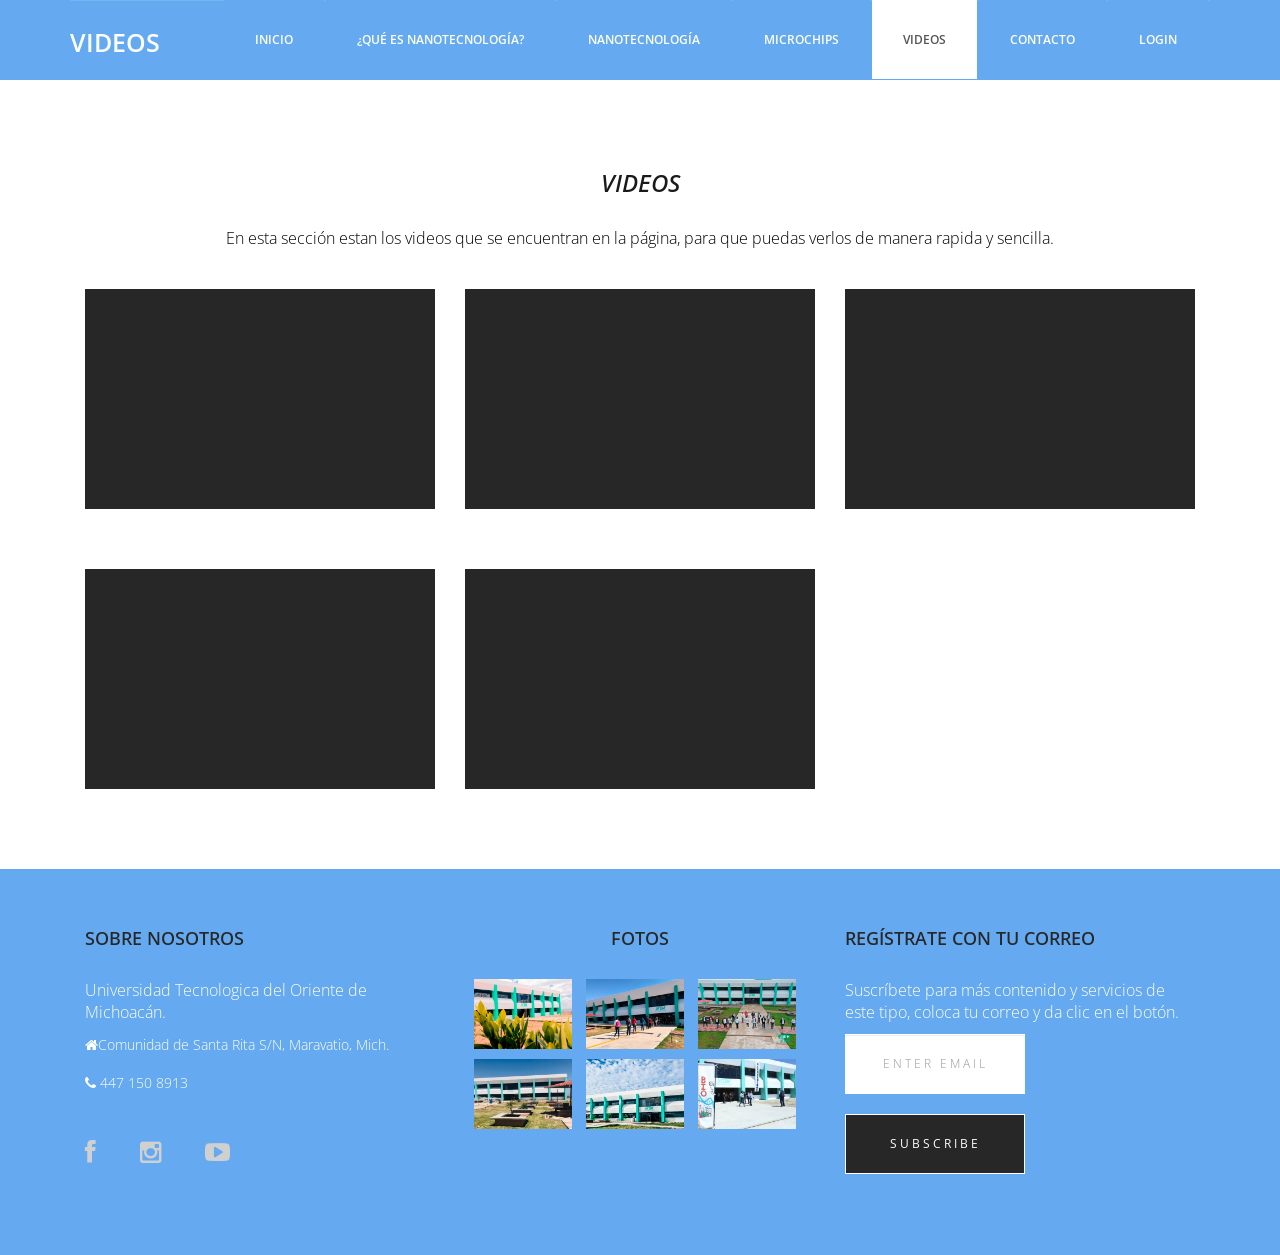
<file: gallery.html>
<!DOCTYPE html>
<html lang="en">

<head>
  <meta charset="utf-8">
  <meta http-equiv="X-UA-Compatible" content="IE=edge">
  <meta name="viewport" content="width=device-width, initial-scale=1">
    <!-- Las 3 metaetiquetas anteriores * deben * ser lo primero en la cabeza; cualquier otro contenido principal debe venir * después * de estas etiquetas -->
  <title>MICROCHIPS AND NANOTECNOLOGIA</title>

  <!-- Bootstrap -->
  <link href="css/bootstrap.min.css" rel="stylesheet">
  <link rel="stylesheet" href="css/font-awesome.min.css">
  <link rel="stylesheet" href="css/animate.css">
  <link href="css/animate.min.css" rel="stylesheet">
  <link href="css/style.css" rel="stylesheet" />

  <link href="https://cdn.jsdelivr.net/npm/bootstrap@5.1.3/dist/css/bootstrap.min.css"
   rel="" integrity="sha384-1BmE4kWBq78iYhFldvKuhfTAU6auU8tT94WrHftjDbrCEXSU1oBoqyl2QvZ6jIW3"
    crossorigin="anonymous">
  
    <!--stylesheet en caso de que no funcione poner en rel-->
</head>
<style type="text/css">
			
   
    
    
    
  ul, ol {
    list-style:none;
  }
  
  .nav > li {
    float:left;
  }
  
  .nav li a {
    background-color:#65AAF0;
    color:#fff;
    text-decoration:none;
  
    display:block;
  }
  
  .nav li a:hover {
    background-color:#d10000;
  }
  
  .nav li ul {
    display:none;
    position:absolute;
    min-width:140px;
  }
  
  .nav li:hover > ul {
    display:block;
  }
  
  .nav li ul li {
    position:relative;
  }
  
  .nav li ul li ul {
    right:140px;
    top:0px;
  }
  
</style>
<body>
  <header id="header">
    <nav class="navbar navbar-default navbar-static-top" role="banner">
      <div class="container">
        <div class="navbar-header">
          <button type="button" class="navbar-toggle" data-toggle="collapse" data-target=".navbar-collapse">
                        <span class="sr-only">Toggle navigation</span>
                        <span class="icon-bar"></span>
                        <span class="icon-bar"></span>
                        <span class="icon-bar"></span>
                    </button>
          <div class="navbar-brand">
            <a href="index.html"><h1>VIDEOS</h1></a>
          </div>
        </div>
        <div class="navbar-collapse collapse">
          <div class="menu">
            <ul class="nav nav-tabs" role="tablist">
              <li role="presentation"><a href="index.html" class="">Inicio</a>
                <li role="presentation"><a href="que_nano.html" class="">¿Qué es Nanotecnología?</a>
                <ul>
                
				
						<li><a href="que_micro.html">¿Qué es microchip?</a></li>
						<li><a href="Uso_nano.html">Usos de Nanotecnología</a></li>
						<li><a href="uso_micro.html">Uso de Microchips</a></li>
          
							</ul> 
              </li>
              
                
              
              <li role="presentation"><a href="about.html">Nanotecnología</a><ul>
                <li><a href="usa_persona.html">Uso en personas</a></li>
                <li><a href="ayuda_nano.html">Como ayuda a personas</a></li>
                
                  </ul> </li>
              
              <li role="presentation"><a href="services.html">Microchips</a>
                <ul>
                  <li><a href="usa_chip.html">Uso en personas</a></li>
                  <li><a href="clasi_micro.html">Como ayuda a personas</a></li>
                  
                    </ul>
              </li>
              <li role="presentation"><a href="gallery.html" class="active">Videos</a></li>
              <li role="presentation"><a href="contact.php">Contacto</a></li>
              <li id="login" role="presentation"><a href="login.php">Login</a></li>
              
              
            </ul>
          </div>
        </div>
      </div>
      <!--/.container-->
    </nav>
    <!--/nav-->
  </header>
  <!--/header-->

  <div class="gallery">
    <div class="text-center">
      <h2><i>Videos</i></h2>
      <p>En esta sección estan los videos que se encuentran en la página, para que puedas verlos de manera rapida y sencilla. </p>
    </div>
    <div class="container">
      <div class="col-md-4">
        <figure class="effect-marley">
          <iframe class="img-responsive" width="600" height="400" src="https://www.youtube.com/embed/g1NRw99E8OY" title="YouTube video player" frameborder="0" allow="accelerometer; autoplay; clipboard-write; encrypted-media; gyroscope; picture-in-picture" allowfullscreen></iframe>
          <figcaption>
            
          </figcaption>
        </figure>
      </div>
      <div class="col-md-4">
        <figure class="effect-marley">
          <iframe class="img-responsive"width="560" height="315" src="https://www.youtube.com/embed/FVl1ADxjj7U" title="YouTube video player" frameborder="0" allow="accelerometer; autoplay; clipboard-write; encrypted-media; gyroscope; picture-in-picture" allowfullscreen></iframe>
          <figcaption>
            
          </figcaption>
        </figure>
      </div>
      <div class="col-md-4">
        <figure class="effect-marley">
          <iframe   class="img-responsive" width="560" height="315" src="https://www.youtube.com/embed/H__t6h6iA48" title="YouTube video player" frameborder="0" allow="accelerometer; autoplay; clipboard-write; encrypted-media; gyroscope; picture-in-picture" allowfullscreen></iframe>
          <figcaption>
           
          </figcaption>
        </figure>
      </div>
    </div>

    <div class="container">
      <div class="col-md-4">
        <figure class="effect-marley">
          <iframe class="img-responsive" width="560" height="315" src="https://www.youtube.com/embed/loDSwfOFza4" title="YouTube video player" frameborder="0" allow="accelerometer; autoplay; clipboard-write; encrypted-media; gyroscope; picture-in-picture" allowfullscreen></iframe>
          <figcaption>
            
          </figcaption>
        </figure>
      </div>
      <div class="col-md-4">
        <figure class="effect-marley">
          <iframe class="img-responsive" width="560" height="315" src="https://www.youtube.com/embed/NIh_QsJ0iIo" title="YouTube video player" frameborder="0" allow="accelerometer; autoplay; clipboard-write; encrypted-media; gyroscope; picture-in-picture" allowfullscreen></iframe>
          <figcaption>
            
          </figcaption>
        </figure>
      </div>
      
    </div>
  </div>

  <footer>
    <div class="container">
      <div class="col-md-4 wow fadeInDown" data-wow-duration="1000ms" data-wow-delay="300ms">
        <h4>Sobre nosotros</h4>
        <p>Universidad Tecnologica del Oriente de Michoacán. </p>
        <div class="contact-info">
          <ul>
            <li><i class="fa fa-home fa"></i>Comunidad de Santa Rita S/N, Maravatio, Mich.</li>
            <li><i class="fa fa-phone fa"></i> 447 150 8913</li>
            
          </ul>
          <ul class="social-network">
            <li><a href="https://www.facebook.com/search/top?q=live%20utom" id="Face" class="fb tool-tip" title="Facebook"><i class="fa fa-facebook"></i></a></li>
            <li><a href="https://www.instagram.com/utom_maravatio/?hl=es" id="instagram" class="instagram tool-tip" title="instagram"><i class="fa fa-instagram"></i></a></li>
            <li><a href="https://www.youtube.com/channel/UCNAg-gkfu6tVcvV7HRCt6Pg" id="youtube" class="ytube tool-tip" title="You Tube"><i class="fa fa-youtube-play"></i></a></li>
          </ul>
        </div>
      </div>

      <div class="col-md-4 wow fadeInDown" data-wow-duration="1000ms" data-wow-delay="600ms">
        <div  class="text-center">
          <h4 id="divisor">Fotos</h4>
          <ul class="sidebar-gallery">
            <li><a href="#"><img id="id" class="imagenUTOM" src="img/utom1.jpeg" alt="" /></a></li>
            <li><a href="#"><img class="imagenUTOM" src="img/utom2.jpg" alt="" /></a></li>
            <li><a href="#"><img class="imagenUTOM" src="img/utom3.jpg" alt="" /></a></li>
            <li><a href="#"><img class="imagenUTOM" src="img/utom4.jpg" alt="" /></a></li>
            <li><a href="#"><img class="imagenUTOM" src="img/utom5.jpg" alt="" /></a></li>
            <li><a href="#"><img class="imagenUTOM" src="img/utom6.jpg" alt="" /></a></li>
          </ul>
        </div>
      </div>

      <div class="col-md-4 wow fadeInDown" data-wow-duration="1000ms" data-wow-delay="900ms">
        <div class="tu_gmail">
          <h4>Regístrate con tu correo</h4>
          <p>Suscríbete para más contenido y servicios de este tipo, coloca tu correo y da clic en el botón.  </p>
          <div class="btn-gamp">
            <input type="email" class="form-control" id="exampleInputEmail3" placeholder="Enter Email">
          </div>
          <div class="btn-gamp">
            <a href="#" type="submit" id="suscribete" class="btn btn-default">Subscribe</a>
          </div>

        </div>
      </div>
      

    </div>
  </footer>

 

  <!-- jQuery (necessary for Bootstrap's JavaScript plugins) -->
  <script src="js/jquery.js"></script>
  <!-- Include all compiled plugins (below), or include individual files as needed -->
  <script src="js/bootstrap.min.js"></script>
  <script src="js/wow.min.js"></script>
  <script>
    wow = new WOW({}).init();
  </script>
  <script src="https://cdn.jsdelivr.net/npm/bootstrap@5.1.3/dist/js/bootstrap.bundle.min.js" 
  integrity="sha384-ka7Sk0Gln4gmtz2MlQnikT1wXgYsOg+OMhuP+IlRH9sENBO0LRn5q+8nbTov4+1p" 
  crossorigin="anonymous"></script>

</body>

</html>
</file>
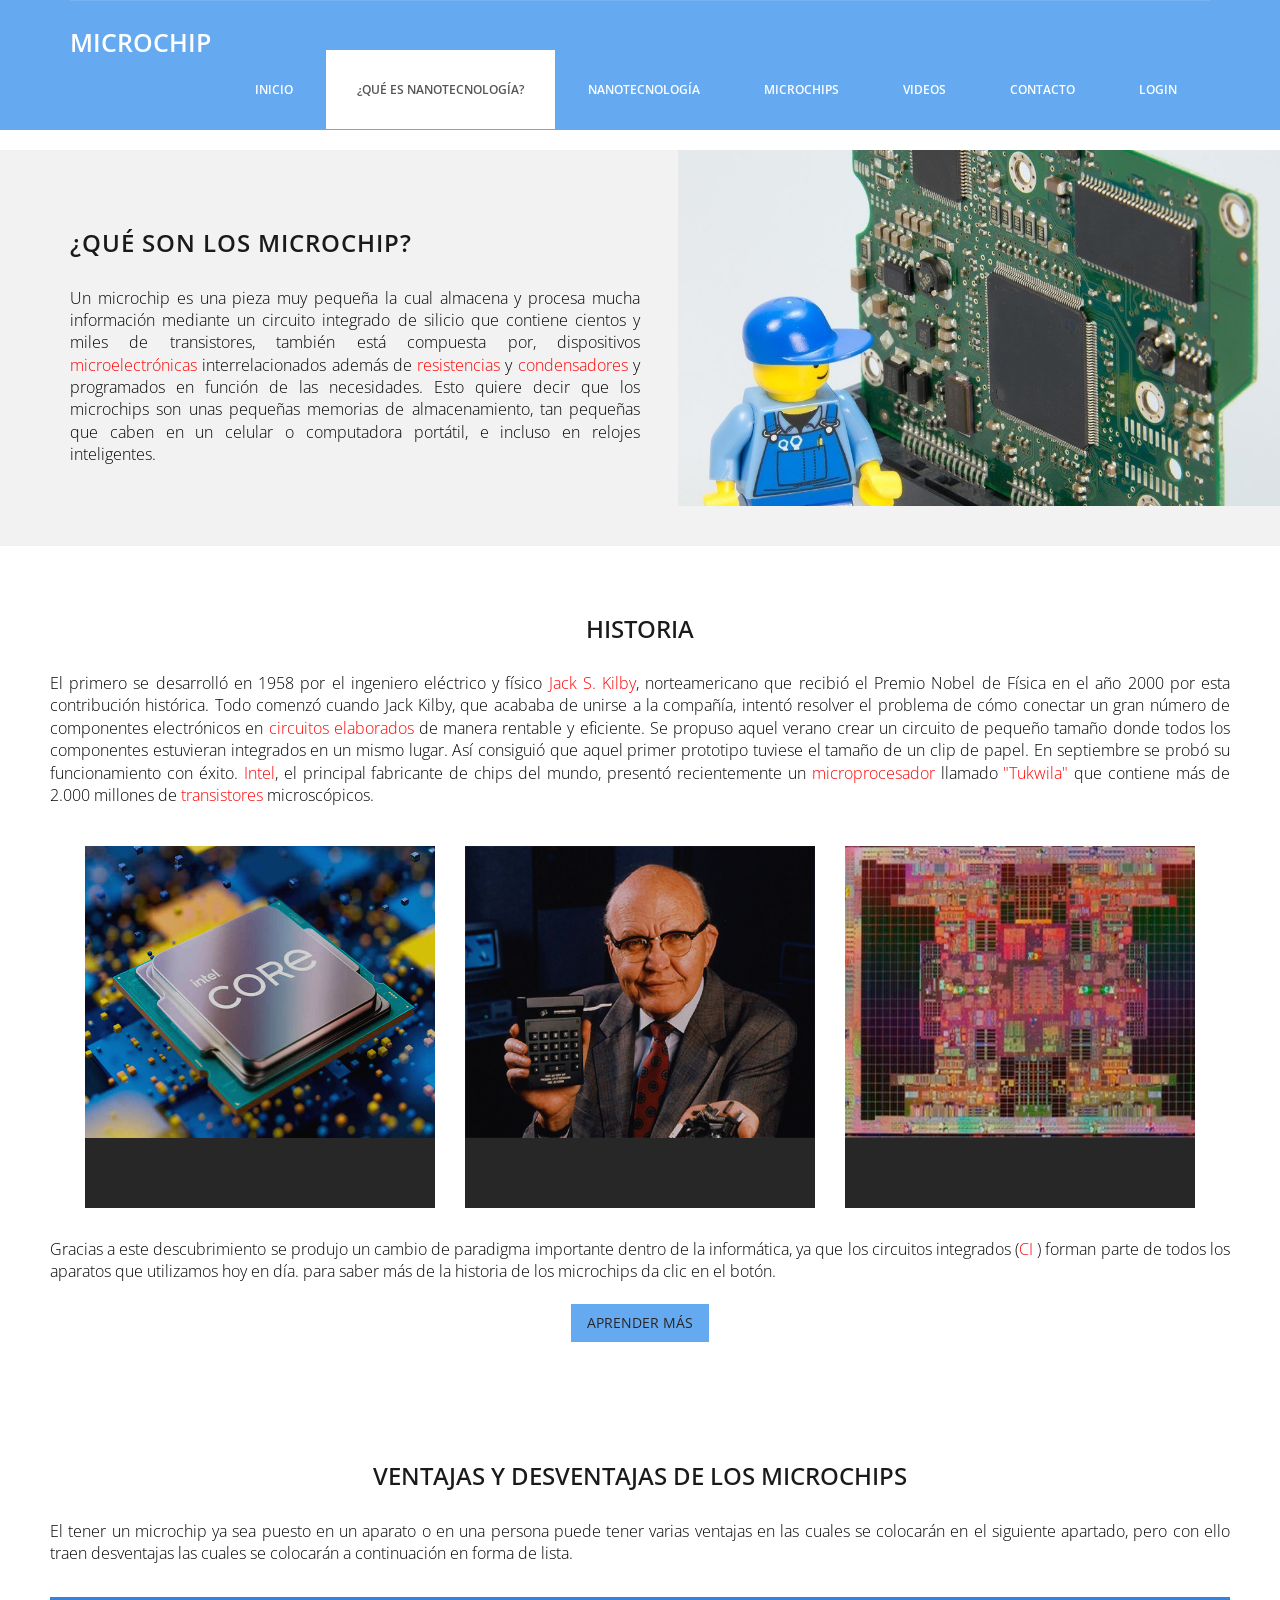
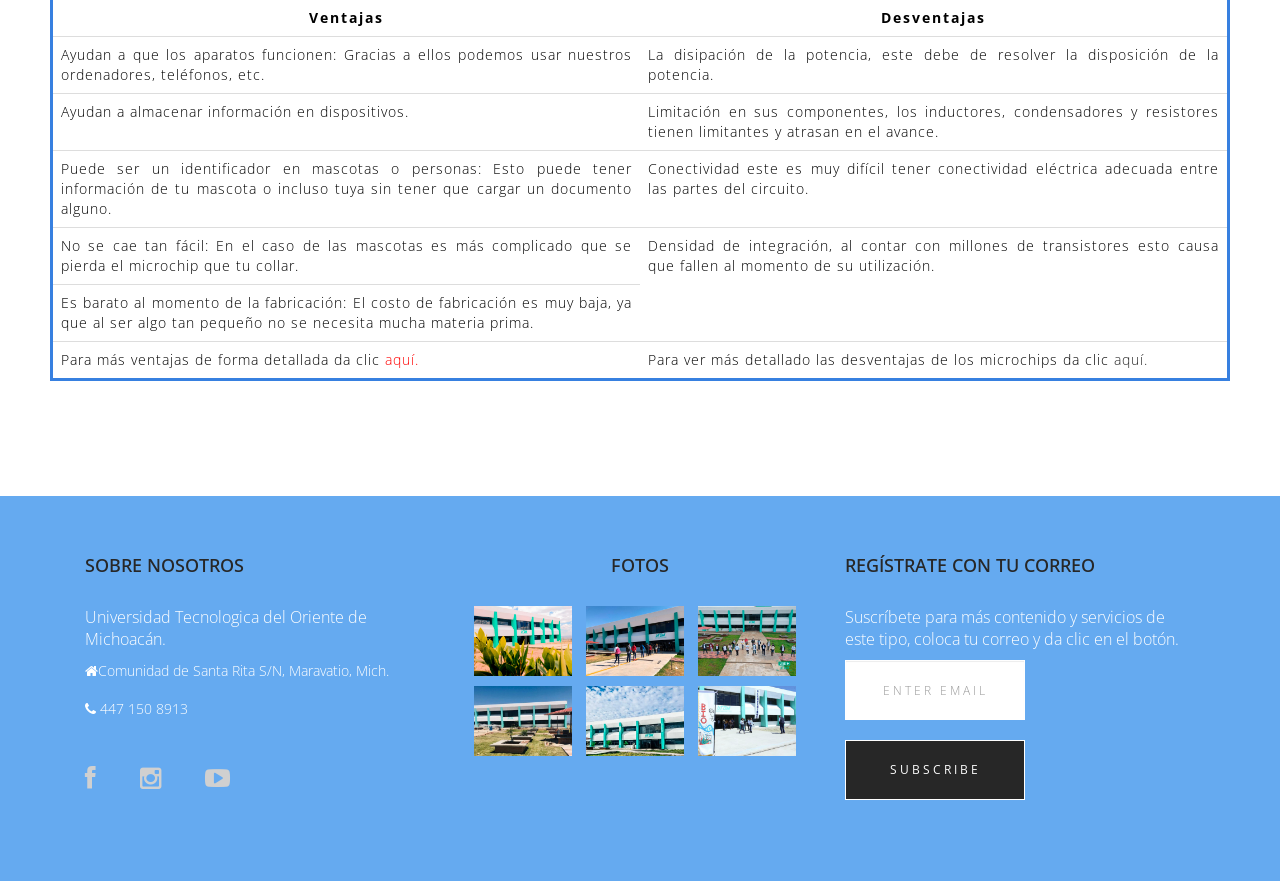
<file: que_micro.html>
<!DOCTYPE html>
<html lang="en">

<head>
  <meta charset="utf-8">
  <meta http-equiv="X-UA-Compatible" content="IE=edge">
  <meta name="viewport" content="width=device-width, initial-scale=1">
  <!-- Las 3 metaetiquetas anteriores * deben * ser lo primero en la cabeza; cualquier otro contenido principal debe venir * después * de estas etiquetas -->
  <title>MICROCHIPS AND NANOTECNOLOGIA</title>

  <!-- Bootstrap -->
  <link href="css/bootstrap.min.css" rel="stylesheet">
  <link rel="stylesheet" href="css/font-awesome.min.css">
  <link rel="stylesheet" href="css/animate.css">
  <link href="css/animate.min.css" rel="stylesheet">
  <link href="css/style.css" rel="stylesheet" />
</head>
<style type="text/css">
			
   
    
    
    
  ul, ol {
    list-style:none;
  }
  
  .nav > li {
    float:left;
  }
  
  .nav li a {
    background-color:#65AAF0;
    color:#fff;
    text-decoration:none;
  
    display:block;
  }
  
  .nav li a:hover {
    background-color:#d10000;
  }
  
  .nav li ul {
    display:none;
    position:absolute;
    min-width:140px;
  }
  
  .nav li:hover > ul {
    display:block;
  }
  
  .nav li ul li {
    position:relative;
  }
  
  .nav li ul li ul {
    right:140px;
    top:0px;
  }
  
</style>
<body>
  <header id="header">
    <nav class="navbar navbar-default navbar-static-top" role="banner">
      <div class="container">
        <div class="navbar-header">
          <button type="button" class="navbar-toggle" data-toggle="collapse" data-target=".navbar-collapse">
                        <span class="sr-only">Toggle navigation</span>
                        <span class="icon-bar"></span>
                        <span class="icon-bar"></span>
                        <span class="icon-bar"></span>
                    </button>
          <div class="navbar-brand">
            <h1>Microchip</h1>
            
            
          </div>
        </div>
        <div class="navbar-collapse collapse">
          <div class="menu">
            <ul class="nav nav-tabs" role="tablist">
              <li role="presentation"><a href="index.html" class="">Inicio</a>
                <li role="presentation"><a href="que_nano.html" class="active">¿Qué es Nanotecnología?</a>
                <ul>
              
						
						<li><a href="que_micro.html" class="active">¿Qué es microchip?</a></li>
						<li><a href="Uso_nano.html">Usos de Nanotecnología</a></li>
						<li><a href="uso_micro.html">Uso de Microchips</a></li>
        
							</ul> 
              </li>
              
                
              
              <li role="presentation"><a href="about.html">Nanotecnología</a><ul>
                <li><a href="usa_persona.html">Uso en personas</a></li>
                <li><a href="ayuda_nano.html">Como ayuda a personas</a></li>
                
                  </ul> </li>
              
              <li role="presentation"><a href="services.html">Microchips</a>
                <ul>
                  <li><a href="usa_chip.html">Uso en personas</a></li>
                  <li><a href="clasi_micro.html">Como ayuda a personas</a></li>
                  
                    </ul>
              </li>
              <li role="presentation"><a href="gallery.html">Videos</a></li>
              <li role="presentation"><a href="contact.php">Contacto</a></li>
              <li id="login" role="presentation"><a href="login.php">Login</a></li>
              
              
            </ul>
          </div>
        </div>
      </div>
      <!--/.container-->
    </nav>
    <!--/nav-->
  </header>
  <!--/header-->

  
  
  
 

  <!--
  <div class="services">
    <div class="container">
      <div class="text-center">
        <h2>consectetur adipisicing elit</h2>
      </div>
      <div class="col-md-3 wow fadeInDown" data-wow-duration="1000ms" data-wow-delay="300ms">
        <i class="fa fa-heart-o"></i>
        <h3>Fully Responsive</h3>
        <p>Lorem ipsum dolor sit amet, consectetur adipisicing elit. Nostrum nam numquam voluptates cumque inventore, quibusdam corporis consequatur amet.</p>
      </div>
      <div class="col-md-3 wow fadeInDown" data-wow-duration="1000ms" data-wow-delay="600ms">
        <i class="fa fa-cloud"></i>
        <h3>Retina Ready</h3>
        <p>Lorem ipsum dolor sit amet, consectetur adipisicing elit. Nostrum nam numquam voluptates cumque inventore, quibusdam corporis consequatur amet.</p>
      </div>
      <div class="col-md-3 wow fadeInDown" data-wow-duration="1000ms" data-wow-delay="900ms">
        <i class="fa fa-book"></i>
        <h3>Fresh and Clean</h3>
        <p>Lorem ipsum dolor sit amet, consectetur adipisicing elit. Nostrum nam numquam voluptates cumque inventore, quibusdam corporis consequatur amet.</p>
      </div>
      <div class="col-md-3 wow fadeInDown" data-wow-duration="1000ms" data-wow-delay="1200ms">
        <i class="fa fa-gear"></i>
        <h3>Easy to Customize</h3>
        <p>Lorem ipsum dolor sit amet, consectetur adipisicing elit. Nostrum nam numquam voluptates cumque inventore, quibusdam corporis consequatur amet.</p>
      </div>
    </div>
  </div>
-->


  <section class="action">
    <div class="container">
      <div class="right-text hidden-xs">
        <h4>¿Qué son los Microchip? </h4>
        <p class="home"> Un microchip es una pieza muy pequeña la cual almacena y procesa 
            mucha información mediante un circuito integrado de silicio que 
            contiene cientos y miles de transistores, también está compuesta 
            por, dispositivos <a class="letra" href="https://serviciostecnicosmovil.com/que-es-la-microelectronica-y-donde-se-estudia/">microelectrónicas</a>  interrelacionados además de 
           <a class="letra" href="https://www.fluke.com/es-mx/informacion/blog/electrica/que-es-la-resistencia"> resistencias</a> y <a class="letra" href="https://www3.gobiernodecanarias.org/medusa/ecoblog/jgutcor/los-condensadores/"> condensadores</a> y programados en función de las necesidades. 
            Esto quiere decir que los microchips son unas pequeñas memorias de 
            almacenamiento, tan pequeñas que caben en un celular o computadora portátil, 
            e incluso en relojes inteligentes. 
            </p>
      </div>
      <div class="left-image3 hidden-xs"></div>
    </div>
  </section>

  <div class="gallery">
    <div class="text-center">
      <h2>Historia</h2>
      <p class="home">El primero se desarrolló en 1958 por el ingeniero eléctrico y 
          físico <a class="letra" href="https://forohistorico.coit.es/index.php/personajes/personajes-internacionales/item/kilby-jack"> Jack S. Kilby</a>, norteamericano que recibió el Premio Nobel de Física 
          en el año 2000 por esta contribución histórica. Todo comenzó cuando Jack Kilby,
           que acababa de unirse a la compañía, intentó resolver el problema de cómo
            conectar un gran número de componentes electrónicos en <a class="letra" href="https://www.redeweb.com/actualidad/los-circuitos-electricos/"> circuitos elaborados</a>
             de manera rentable y eficiente. Se propuso aquel verano crear un circuito de 
             pequeño tamaño donde todos los componentes estuvieran integrados en un mismo 
             lugar. Así consiguió que aquel primer prototipo tuviese el tamaño de un clip 
             de papel. En septiembre se probó su funcionamiento con éxito. <a class="letra" href="https://www.geeknetic.es/Intel/que-es-y-para-que-sirve"> Intel</a>, el principal 
             fabricante de chips del mundo, presentó recientemente un <a class="letra" href="https://www.significados.com/microprocesador/"> microprocesador </a>llamado
              <a class="letra" href="https://www.qsignifica.com/Tukwila"> "Tukwila" </a>que contiene más de 2.000 millones de <a class="letra" href="https://www.ingmecafenix.com/electronica/el-transistor/"> transistores</a> microscópicos.
        </p>
    </div>
    <div class="container">
      <div class="col-md-4">
        <figure class="effect-marley">
          <img src="img/25.jpg" alt="" class="img-responsive" />
          <figcaption>
            
          </figcaption>
        </figure>
      </div>
      <div class="col-md-4">
        <figure class="effect-marley">
          <img src="img/26.jpg" alt="" class="img-responsive" />
          <figcaption>
            
          </figcaption>
        </figure>
      </div>
      <div class="col-md-4">
        <figure class="effect-marley">
          <img src="img/24.jpg" alt="" class="img-responsive" />
          <figcaption>
            
          </figcaption>
        </figure>
      </div>
    </div>
    <div class="text-center">
       
        <p class="home">Gracias a este descubrimiento se produjo un cambio de paradigma
             importante dentro de la informática, ya que los circuitos integrados (<a class="letra" href="https://www.123test.com/es/que-es-el-ci-que-es-la-inteligencia/">CI</a> ) 
             forman parte de todos los aparatos que utilizamos hoy en día. 
           
            para saber más de la historia de los microchips da clic en el botón.
            
          </p>
      </div>

      <div class="text-center"><button type="submit" name="submit" class="btn btn-primary btn-lg" required="required"><a href="https://www.gtd.es/es/blog/el-microchip-cumple-50-anos#:~:text=El%2012%20de%20septiembre%20de,a%20una%20placa%20de%20vidrio."> Aprender más</a></button></div>
   
  </div>

  <!--Ventajas y desventajas-->
  <div class="gallery">
    <div class="text-center">
       <h2>Ventajas y desventajas de los microchips</h2>
        <p class="home">El tener un microchip ya sea puesto en un aparato
             o en una persona puede tener varias ventajas en las cuales se 
             colocarán en el siguiente apartado, pero con ello traen desventajas
              las cuales se colocarán a continuación en forma de lista.
          </p>
      </div>
      <br>
        <table class="table">
            <tr class="tr">
              <th class="th">Ventajas</th>
              <th class="th">Desventajas </th>
            </tr>
            <tr>
              <td class="td">Ayudan a que los aparatos funcionen: Gracias a ellos podemos usar nuestros 
                  ordenadores, teléfonos, etc.</td>
              <td class="td">La disipación de la potencia, este debe de resolver la disposición de la potencia.</td>
            </tr>
            <tr>
              <td class="td">Ayudan a almacenar información en dispositivos.</td>
              <td class="td">Limitación en sus componentes, los inductores, condensadores y 
                  resistores tienen limitantes y atrasan en el avance.</td>
            </tr>
            <tr>
              <td class="td">Puede ser un identificador en mascotas o personas: Esto puede tener información 
                  de tu mascota o incluso tuya sin tener que cargar un documento alguno.</td>
              <td class="td">Conectividad este es muy difícil tener conectividad eléctrica 
                  adecuada entre las partes del circuito. </td>
            </tr>
            <tr>
                <td class="td">No se cae tan fácil: En el caso de las mascotas es más 
                    complicado que se pierda el microchip que tu collar. </td>
                <td class="td">Densidad de integración, al contar con millones de transistores esto causa que fallen
                     al momento de su utilización. </td>
              </tr>
              <tr>
                <td class="td">Es barato al momento de la fabricación: El costo de fabricación es muy baja, ya que al ser algo 
                    tan pequeño no se necesita mucha materia prima.</td>
               
              </tr>
              <tr>
                <td class="td">Para más ventajas de forma detallada da clic <a class="letra" href="https://www.geosalud.com/mascotas/microchip.html">aquí.</a>  </td>
                <td class="td">Para ver más detallado las desventajas de los microchips da clic <a href="https://www.cientifiko.com/microchip/#Usos_de_microchip">aquí. </a> </td>
              </tr>
          </table>
          <br>
          <br>
          
    </div>
    
   
  </div>

  <footer>
    <div class="container">
      <div class="col-md-4 wow fadeInDown" data-wow-duration="1000ms" data-wow-delay="300ms">
        <h4>Sobre nosotros</h4>
        <p>Universidad Tecnologica del Oriente de Michoacán. </p>
        <div class="contact-info">
          <ul>
            <li><i class="fa fa-home fa"></i>Comunidad de Santa Rita S/N, Maravatio, Mich.</li>
            <li><i class="fa fa-phone fa"></i> 447 150 8913</li>
            
          </ul>
          <ul class="social-network">
            <li><a href="https://www.facebook.com/search/top?q=live%20utom" class="fb tool-tip" title="Facebook"><i class="fa fa-facebook"></i></a></li>
            <li><a href="https://www.instagram.com/utom_maravatio/?hl=es" class="instagram tool-tip" title="instagram"><i class="fa fa-instagram"></i></a></li>
            <li><a href="https://www.youtube.com/channel/UCNAg-gkfu6tVcvV7HRCt6Pg" class="ytube tool-tip" title="You Tube"><i class="fa fa-youtube-play"></i></a></li>
          </ul>
        </div>
      </div>

      <div class="col-md-4 wow fadeInDown" data-wow-duration="1000ms" data-wow-delay="600ms">
        <div class="text-center">
          <h4>Fotos</h4>
          <ul class="sidebar-gallery">
            <li><a href="#"><img class="imagenUTOM" src="img/utom1.jpeg" alt="" /></a></li>
            <li><a href="#"><img class="imagenUTOM" src="img/utom2.jpg" alt="" /></a></li>
            <li><a href="#"><img class="imagenUTOM" src="img/utom3.jpg" alt="" /></a></li>
            <li><a href="#"><img class="imagenUTOM" src="img/utom4.jpg" alt="" /></a></li>
            <li><a href="#"><img class="imagenUTOM" src="img/utom5.jpg" alt="" /></a></li>
            <li><a href="#"><img class="imagenUTOM" src="img/utom6.jpg" alt="" /></a></li>
          </ul>
        </div>
      </div>

      <div class="col-md-4 wow fadeInDown" data-wow-duration="1000ms" data-wow-delay="900ms">
        <div class="">
          <h4>Regístrate con tu correo</h4>
          <p>Suscríbete para más contenido y servicios de este tipo, coloca tu correo y da clic en el botón.  </p>
          <div class="btn-gamp">
            <input type="email" class="form-control" id="exampleInputEmail3" placeholder="Enter Email">
          </div>
          <div class="btn-gamp">
            <a href="#" type="submit" class="btn btn-default">Subscribe</a>
          </div>

        </div>
      </div>

    </div>
  </footer>

  

  <!-- jQuery (necessary for Bootstrap's JavaScript plugins) -->
  <script src="js/jquery.js"></script>
  <!-- Include all compiled plugins (below), or include individual files as needed -->
  <script src="js/bootstrap.min.js"></script>
  <script src="js/wow.min.js"></script>
  <script>
    wow = new WOW({}).init();
  </script>
</body>

</html>
</file>
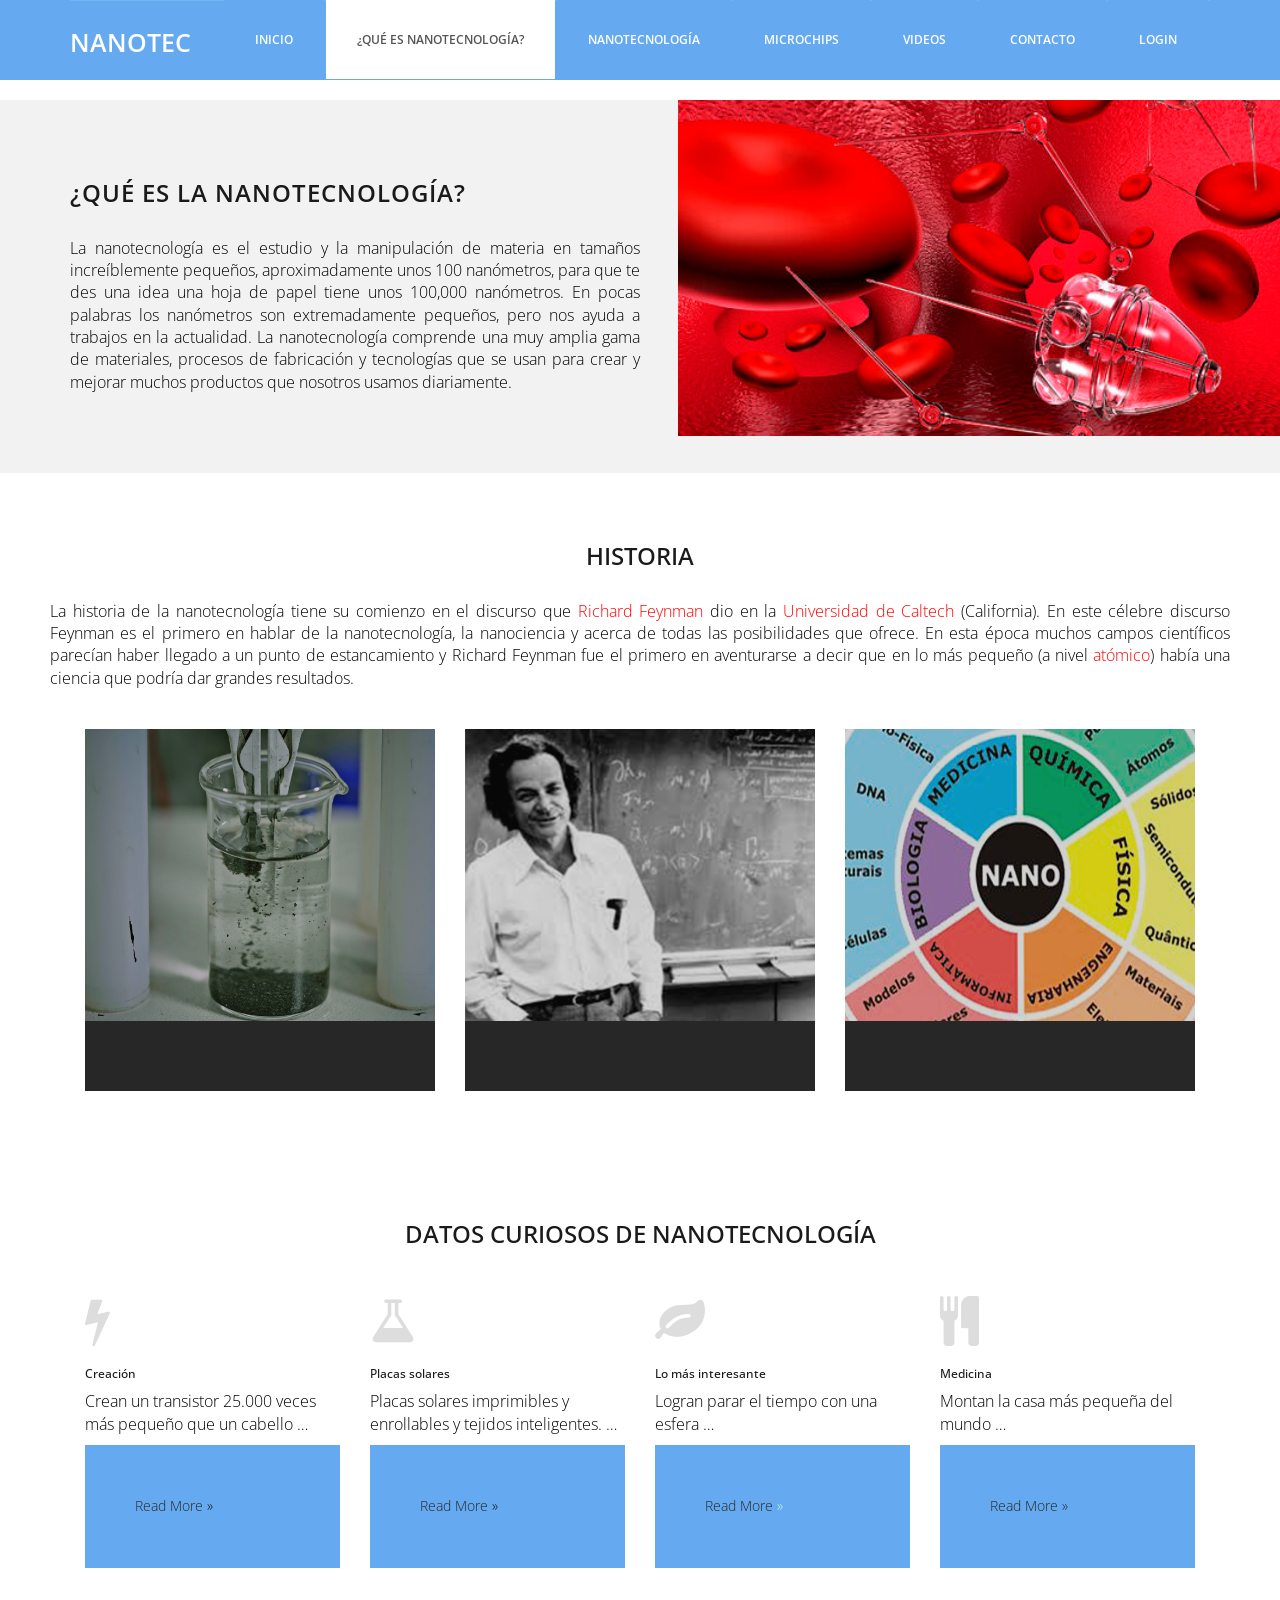
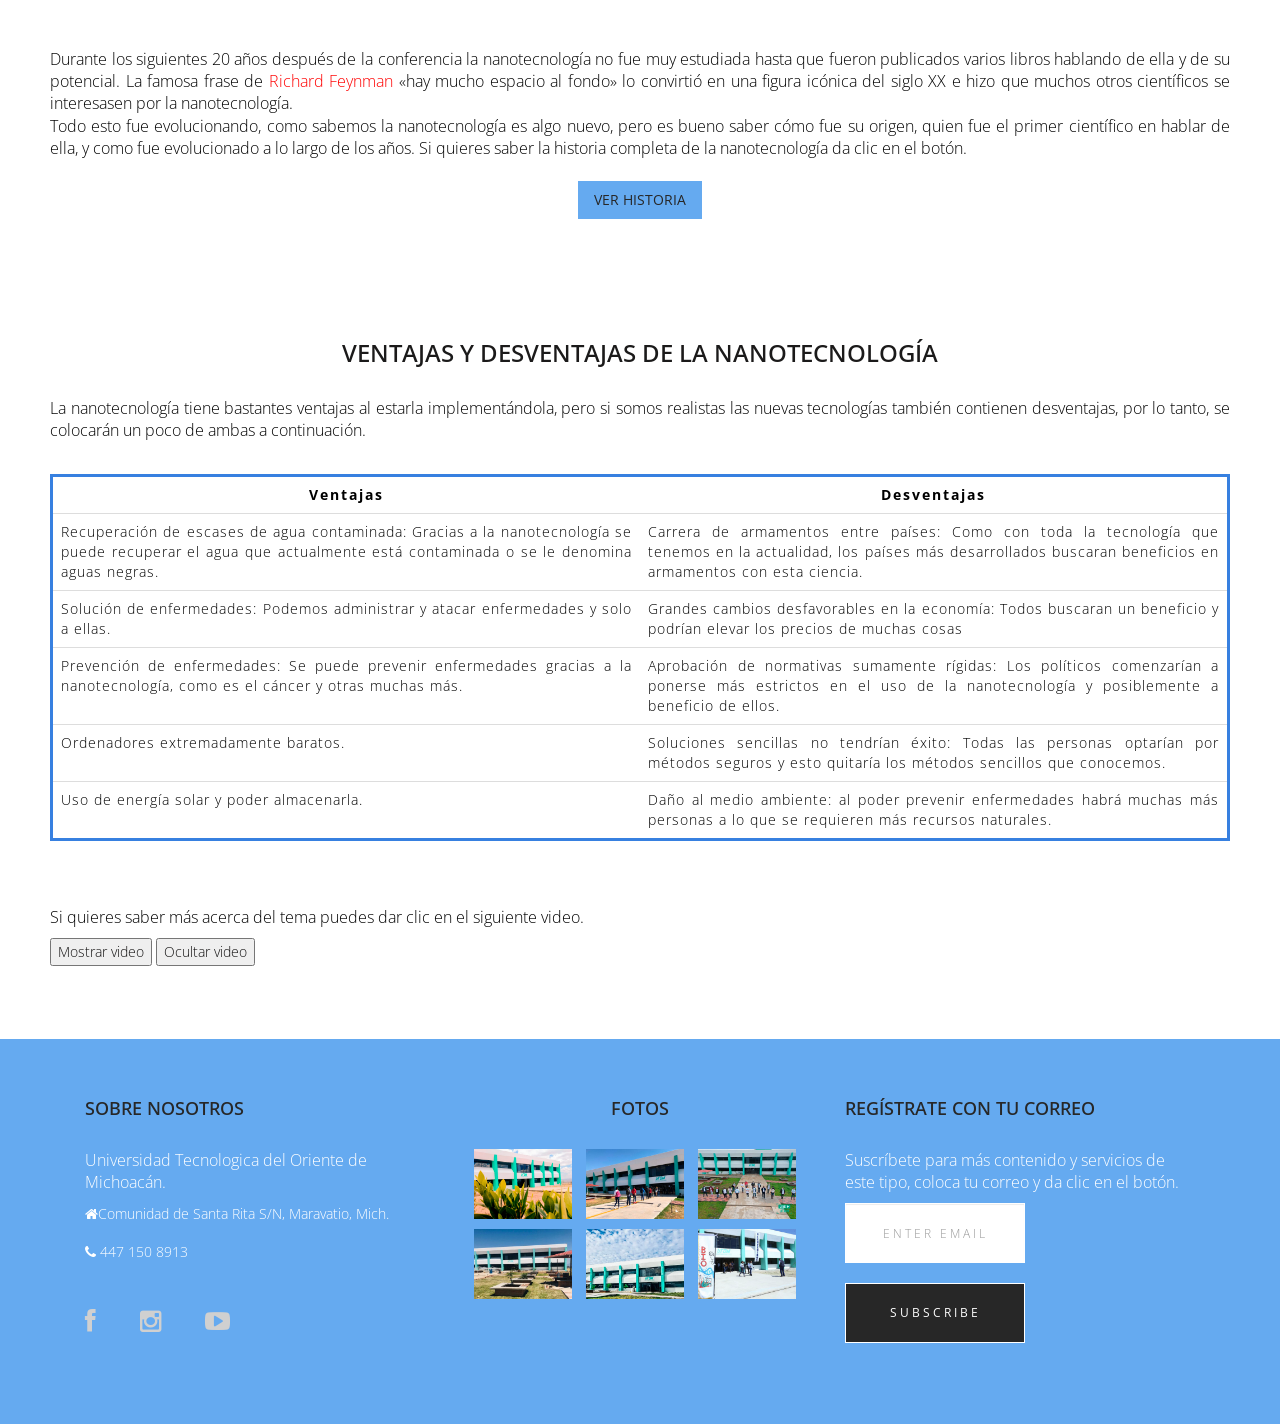
<file: que_nano.html>
<!DOCTYPE html>
<html lang="en">

<head>
  <meta charset="utf-8">
  <meta http-equiv="X-UA-Compatible" content="IE=edge">
  <meta name="viewport" content="width=device-width, initial-scale=1">
  <!-- Las 3 metaetiquetas anteriores * deben * ser lo primero en la cabeza; cualquier otro contenido principal debe venir * después * de estas etiquetas -->
  <title>MICROCHIPS AND NANOTECNOLOGIA</title>

  <!-- Bootstrap -->
  <link href="css/bootstrap.min.css" rel="stylesheet">
  <link rel="stylesheet" href="css/font-awesome.min.css">
  <link rel="stylesheet" href="css/animate.css">
  <link href="css/animate.min.css" rel="stylesheet">
  <link href="css/style.css" rel="stylesheet" />
</head>
<style type="text/css">
			
   
    
    
    
  ul, ol {
    list-style:none;
  }
  
  .nav > li {
    float:left;
  }
  
  .nav li a {
    background-color:#65AAF0;
    color:#fff;
    text-decoration:none;
  
    display:block;
  }
  
  .nav li a:hover {
    background-color:#d10000;
  }
  
  .nav li ul {
    display:none;
    position:absolute;
    min-width:140px;
  }
  
  .nav li:hover > ul {
    display:block;
  }
  
  .nav li ul li {
    position:relative;
  }
  
  .nav li ul li ul {
    right:140px;
    top:0px;
  }
  
</style>
<body>
  <header id="header">
    <nav class="navbar navbar-default navbar-static-top" role="banner">
      <div class="container">
        <div class="navbar-header">
          <button type="button" class="navbar-toggle" data-toggle="collapse" data-target=".navbar-collapse">
                        <span class="sr-only">Toggle navigation</span>
                        <span class="icon-bar"></span>
                        <span class="icon-bar"></span>
                        <span class="icon-bar"></span>
                    </button>
          <div class="navbar-brand">
            <h1>Nanotec</h1>
            
            
          </div>
        </div>
        <div class="navbar-collapse collapse">
          <div class="menu">
            <ul class="nav nav-tabs" role="tablist">
              <li role="presentation"><a href="index.html" class="">Inicio</a>
                <li role="presentation"><a href="que_nano.html" class="active">¿Qué es Nanotecnología?</a>
                <ul>
                
						
						<li><a href="que_micro.html">¿Qué es microchip?</a></li>
						<li><a href="Uso_nano.html">Usos de Nanotecnología</a></li>
						<li><a href="uso_micro.html">Uso de Microchips</a></li>
           
							</ul> 
              </li>
              
                
              
              <li role="presentation"><a href="about.html">Nanotecnología</a><ul>
                <li><a href="usa_persona.html">Uso en personas</a></li>
                <li><a href="ayuda_nano.html">Como ayuda a personas</a></li>
                
                  </ul> </li>
              
              <li role="presentation"><a href="services.html">Microchips</a>
                <ul>
                  <li><a href="usa_chip.html">Uso en personas</a></li>
                  <li><a href="clasi_micro.html">Como ayuda a personas</a></li>
                  
                    </ul>
              </li>
              <li role="presentation"><a href="gallery.html">Videos</a></li>
              <li role="presentation"><a href="contact.php">Contacto</a></li>
              <li id="login" role="presentation"><a href="login.php">Login</a></li>
              
              
            </ul>
          </div>
        </div>
      </div>
      <!--/.container-->
    </nav>
    <!--/nav-->
  </header>
  <!--/header-->

  
  
  
 

  <!--
  <div class="services">
    <div class="container">
      <div class="text-center">
        <h2>consectetur adipisicing elit</h2>
      </div>
      <div class="col-md-3 wow fadeInDown" data-wow-duration="1000ms" data-wow-delay="300ms">
        <i class="fa fa-heart-o"></i>
        <h3>Fully Responsive</h3>
        <p>Lorem ipsum dolor sit amet, consectetur adipisicing elit. Nostrum nam numquam voluptates cumque inventore, quibusdam corporis consequatur amet.</p>
      </div>
      <div class="col-md-3 wow fadeInDown" data-wow-duration="1000ms" data-wow-delay="600ms">
        <i class="fa fa-cloud"></i>
        <h3>Retina Ready</h3>
        <p>Lorem ipsum dolor sit amet, consectetur adipisicing elit. Nostrum nam numquam voluptates cumque inventore, quibusdam corporis consequatur amet.</p>
      </div>
      <div class="col-md-3 wow fadeInDown" data-wow-duration="1000ms" data-wow-delay="900ms">
        <i class="fa fa-book"></i>
        <h3>Fresh and Clean</h3>
        <p>Lorem ipsum dolor sit amet, consectetur adipisicing elit. Nostrum nam numquam voluptates cumque inventore, quibusdam corporis consequatur amet.</p>
      </div>
      <div class="col-md-3 wow fadeInDown" data-wow-duration="1000ms" data-wow-delay="1200ms">
        <i class="fa fa-gear"></i>
        <h3>Easy to Customize</h3>
        <p>Lorem ipsum dolor sit amet, consectetur adipisicing elit. Nostrum nam numquam voluptates cumque inventore, quibusdam corporis consequatur amet.</p>
      </div>
    </div>
  </div>
-->


  <section class="action">
    <div class="container">
      <div class="right-text hidden-xs" >
        <h4>¿Qué es la nanotecnología?</h4>
        <p class="home">La nanotecnología es el estudio y la manipulación de materia en tamaños 
            increíblemente pequeños, aproximadamente unos 100 nanómetros, para que te
             des una idea una hoja de papel tiene unos 100,000 nanómetros. En pocas palabras 
             los nanómetros son extremadamente pequeños, pero nos ayuda a trabajos en la 
             actualidad. La nanotecnología comprende una muy amplia gama de materiales, 
             procesos de fabricación y tecnologías que se usan para crear y mejorar muchos 
             productos que nosotros usamos diariamente.
            </p>
            
      </div>
      <div class="left-image2 hidden-xs"></div>
    </div>
    
  </section>

 

  <div class="gallery">
    <div class="text-center">
      <h2>Historia</h2>
      <p class="home">La historia de la nanotecnología tiene su comienzo en el discurso que 
         <a class="letra" href="https://www.biografiasyvidas.com/biografia/f/feynman.htm"> Richard Feynman </a>dio en la <a class="letra" href="https://www.caltech.edu/"> Universidad de Caltech </a>(California).
        En este célebre discurso Feynman es el primero en hablar de la nanotecnología, 
        la nanociencia y acerca de todas las posibilidades que ofrece. En esta época 
        muchos campos científicos parecían haber llegado a un punto de estancamiento y 
        Richard Feynman fue el primero en aventurarse a decir que en lo más pequeño 
        (a nivel <a class="letra" href="https://es.thefreedictionary.com/at%C3%B3mico"> atómico</a>) había una ciencia que podría dar grandes resultados.
        </p>
    </div>
   
    
    <div class="container">
      <div class="col-md-4">
        <figure class="effect-marley">
          <img src="img/3.jpg" alt="" class="img-responsive" />
          <figcaption>
            
          </figcaption>
        </figure>
      </div>
      <div class="col-md-4">
        <figure class="effect-marley">
          <img src="img/4.jpg" alt="" class="img-responsive" />
          <figcaption>
           
          </figcaption>
        </figure>
      </div>
      <div class="col-md-4">
        <figure class="effect-marley">
          <img src="img/5.jpg" alt="" class="img-responsive" />
          <figcaption>
            
          </figcaption>
        </figure>
      </div>
    </div>

    <div class="services">
      <div class="container">
        <div class="text-center">
          <h2> Datos curiosos de Nanotecnología</h2>
        </div>
        <div class="col-md-3 wow fadeInDown" data-wow-duration="1000ms" data-wow-delay="300ms">
         
          <article class="overlay"><a href="#"><i class="fa fa-bolt"></i></i></a>
            <h6 class="">Creación</h6>
            <p>Crean un transistor 25.000 veces más pequeño que un cabello 
               &hellip;</p>
            <footer><a href="#">Read More </a> <span onclick="window.scroll(0,  1900);">&raquo;</span> </footer>
          </article>
        </div>
        <div class="col-md-3 wow fadeInDown" data-wow-duration="1000ms" data-wow-delay="600ms">
        
          <article class="overlay"><a href="#"><i class="fa fa-flask"></i></i></a>
            <h6 class="">Placas solares</h6>
            <p>Placas solares imprimibles y enrollables y tejidos inteligentes. &hellip;</p>
            <footer><a href="#">Read More </a><span onmouseup="mover()" onmouseover="pintar()" onmouseleave="despintar()" id="simbolo">&raquo;</span></footer>
          </article>
        </div>
        <div class="col-md-3 wow fadeInDown" data-wow-duration="1000ms" data-wow-delay="900ms">
         
          <article class="overlay"><a href="#"><i class="fa  fa-leaf"></i></i></a>
            <h6 class="">Lo más interesante</h6>
            <p>Logran parar el tiempo con una esfera
               &hellip;</p>
            <footer><a href="#">Read More </a><span id="simbolo2">&raquo;</span></footer>
          </article>
        </div>
        <div class="col-md-3 wow fadeInDown" data-wow-duration="1000ms" data-wow-delay="1200ms">
         
          <article class="overlay"><a href="#"><i class="fa fa-cutlery"></i></i></a>
            <h6 class="">Medicina</h6>
            <p>Montan la casa más pequeña del mundo
               &hellip;</p>
            <footer><a href="#">Read More &raquo;</a></footer>
          </article>
        </div>
      </div>
    </div>  

    
    <div class="text-center">
       
        <p class="home">Durante los siguientes 20 años después de la conferencia la nanotecnología
             no fue muy estudiada hasta que fueron publicados varios libros hablando de 
             ella y de su potencial. La famosa frase de <a class="letra" href="https://www.biografiasyvidas.com/biografia/f/feynman.htm"> Richard Feynman </a>«hay mucho espacio 
             al fondo» lo  convirtió en una figura icónica del siglo XX e hizo que muchos
              otros científicos se interesasen por la nanotecnología. <br>
              Todo esto fue evolucionando, como sabemos la nanotecnología es algo nuevo, 
              pero es bueno saber cómo fue su origen, quien fue el primer científico en 
              hablar de ella, y como fue evolucionado a lo largo de los años. Si quieres saber
               la historia completa de la nanotecnología da clic en el botón.
          </p>
      </div>

      <div class="text-center"><button type="submit" name="submit" class="btn btn-primary btn-lg" required="required"><a href="https://theroombottom.wordpress.com/historia-de-la-nanotecnologia/#:~:text=La%20historia%20de%20la%20nanotecnolog%C3%ADa,Universidad%20de%20Caltech%20(California).&text=La%20famosa%20frase%20de%20Richard,se%20interesasen%20por%20la%20nanotecnolog%C3%ADa."> Ver Historia</a></button></div>
   
  </div>

  <!--Ventajas y desventajas-->
  <div class="gallery">
    <div class="text-center">
       <h2>Ventajas y desventajas de la Nanotecnología</h2>
        <p class="home">La nanotecnología tiene bastantes ventajas al 
            estarla implementándola, pero si somos realistas las nuevas 
            tecnologías también contienen desventajas, por lo tanto, se colocarán un
             poco de ambas a continuación. 
          </p>
    </div>
      <br>
        <table class="table">
            <tr class="tr">
              <th class="th">Ventajas</th>
              <th class="th">Desventajas </th>
            </tr>
            <tr>
              <td class="td">Recuperación de escases de agua contaminada: Gracias a
                   la nanotecnología se puede recuperar el agua que actualmente 
                   está contaminada o se le denomina aguas negras. </td>
              <td class="td">Carrera de armamentos entre países: Como con toda 
                  la tecnología que tenemos en la actualidad, los países más 
                  desarrollados buscaran beneficios en armamentos con esta ciencia. </td>
            </tr>
            <tr>
              <td class="td">Solución de enfermedades: Podemos administrar y atacar 
                  enfermedades y solo a ellas.</td>
              <td class="td">Grandes cambios desfavorables en la economía: 
                  Todos buscaran un beneficio y podrían elevar los precios de muchas cosas</td>
            </tr>
            <tr>
              <td class="td">Prevención de enfermedades: Se puede prevenir enfermedades gracias a 
                  la nanotecnología, como es el cáncer y otras muchas más.</td>
              <td class="td">Aprobación de normativas sumamente rígidas: Los
                   políticos comenzarían a ponerse más estrictos en el uso de la
                    nanotecnología y posiblemente a beneficio de ellos. </td>
            </tr>
            <tr>
                <td class="td">Ordenadores extremadamente baratos.</td>
                <td class="td">Soluciones sencillas no tendrían éxito: Todas las personas 
                    optarían por métodos seguros y esto quitaría los métodos sencillos que conocemos.</td>
              </tr>
              <tr>
                <td class="td">Uso de energía solar y poder almacenarla.</td>
                <td class="td">Daño al medio ambiente: al poder prevenir enfermedades 
                    habrá muchas más personas a lo que se requieren más recursos naturales.</td>
              </tr>
          </table>
          <br>
          <br>
          <p class="home">Si quieres saber más acerca del tema puedes dar clic en el siguiente video.</p>
          <div id="">
            <input type="button" value="Mostrar video" onClick="javascript:mostrar_video('video')" />
            <input type="button" value="Ocultar video" onClick="javascript:ocultar_video('video')" />
          </div>
          <br>
          <div>
            <div id="video"  style="text-align:center;"></div>
          </div>
          <div class="clear"></div> 
          
         
    </div>
    
   
  </div>

  <footer>
    <div class="container">
      <div class="col-md-4 wow fadeInDown" data-wow-duration="1000ms" data-wow-delay="300ms">
        <h4>Sobre nosotros</h4>
        <p>Universidad Tecnologica del Oriente de Michoacán. </p>
        <div class="contact-info">
          <ul>
            <li><i class="fa fa-home fa"></i>Comunidad de Santa Rita S/N, Maravatio, Mich.</li>
            <li><i class="fa fa-phone fa"></i> 447 150 8913</li>
            
          </ul>
          <ul class="social-network">
            <li><a href="https://www.facebook.com/search/top?q=live%20utom" class="fb tool-tip" title="Facebook"><i class="fa fa-facebook"></i></a></li>
            <li><a href="https://www.instagram.com/utom_maravatio/?hl=es" class="instagram tool-tip" title="instagram"><i class="fa fa-instagram"></i></a></li>
            <li><a href="https://www.youtube.com/channel/UCNAg-gkfu6tVcvV7HRCt6Pg" class="ytube tool-tip" title="You Tube"><i class="fa fa-youtube-play"></i></a></li>
          </ul>
        </div>
      </div>

      <div class="col-md-4 wow fadeInDown" data-wow-duration="1000ms" data-wow-delay="600ms">
        <div class="text-center">
          <h4>Fotos</h4>
          <ul class="sidebar-gallery">
            <li><a href="#"><img class="imagenUTOM" src="img/utom1.jpeg" alt="" /></a></li>
            <li><a href="#"><img class="imagenUTOM" src="img/utom2.jpg" alt="" /></a></li>
            <li><a href="#"><img class="imagenUTOM" src="img/utom3.jpg" alt="" /></a></li>
            <li><a href="#"><img class="imagenUTOM" src="img/utom4.jpg" alt="" /></a></li>
            <li><a href="#"><img class="imagenUTOM" src="img/utom5.jpg" alt="" /></a></li>
            <li><a href="#"><img class="imagenUTOM" src="img/utom6.jpg" alt="" /></a></li>
          </ul>
        </div>
      </div>

      <div class="col-md-4 wow fadeInDown" data-wow-duration="1000ms" data-wow-delay="900ms">
        <div class="">
          <h4>Regístrate con tu correo</h4>
          <p>Suscríbete para más contenido y servicios de este tipo, coloca tu correo y da clic en el botón.  </p>
          <div class="btn-gamp">
            <input type="email" class="form-control" id="exampleInputEmail3" placeholder="Enter Email">
          </div>
          <div class="btn-gamp">
            <a href="#" type="submit" class="btn btn-default">Subscribe</a>
          </div>

        </div>
      </div>

    </div>
  </footer>

  

  <!-- jQuery (necessary for Bootstrap's JavaScript plugins) -->
  <script src="js/dinamicos.js"></script>

  <script src="js/jquery.js"></script>
  <script src="js/jquery-3.6.0.min.js"></script>
  <script src="js/app.js"></script>

  <!-- Include all compiled plugins (below), or include individual files as needed -->
  <script src="js/bootstrap.min.js"></script>
  <script src="js/wow.min.js"></script>
  <script>
    wow = new WOW({}).init();
  </script>
</body>

</html>
</file>
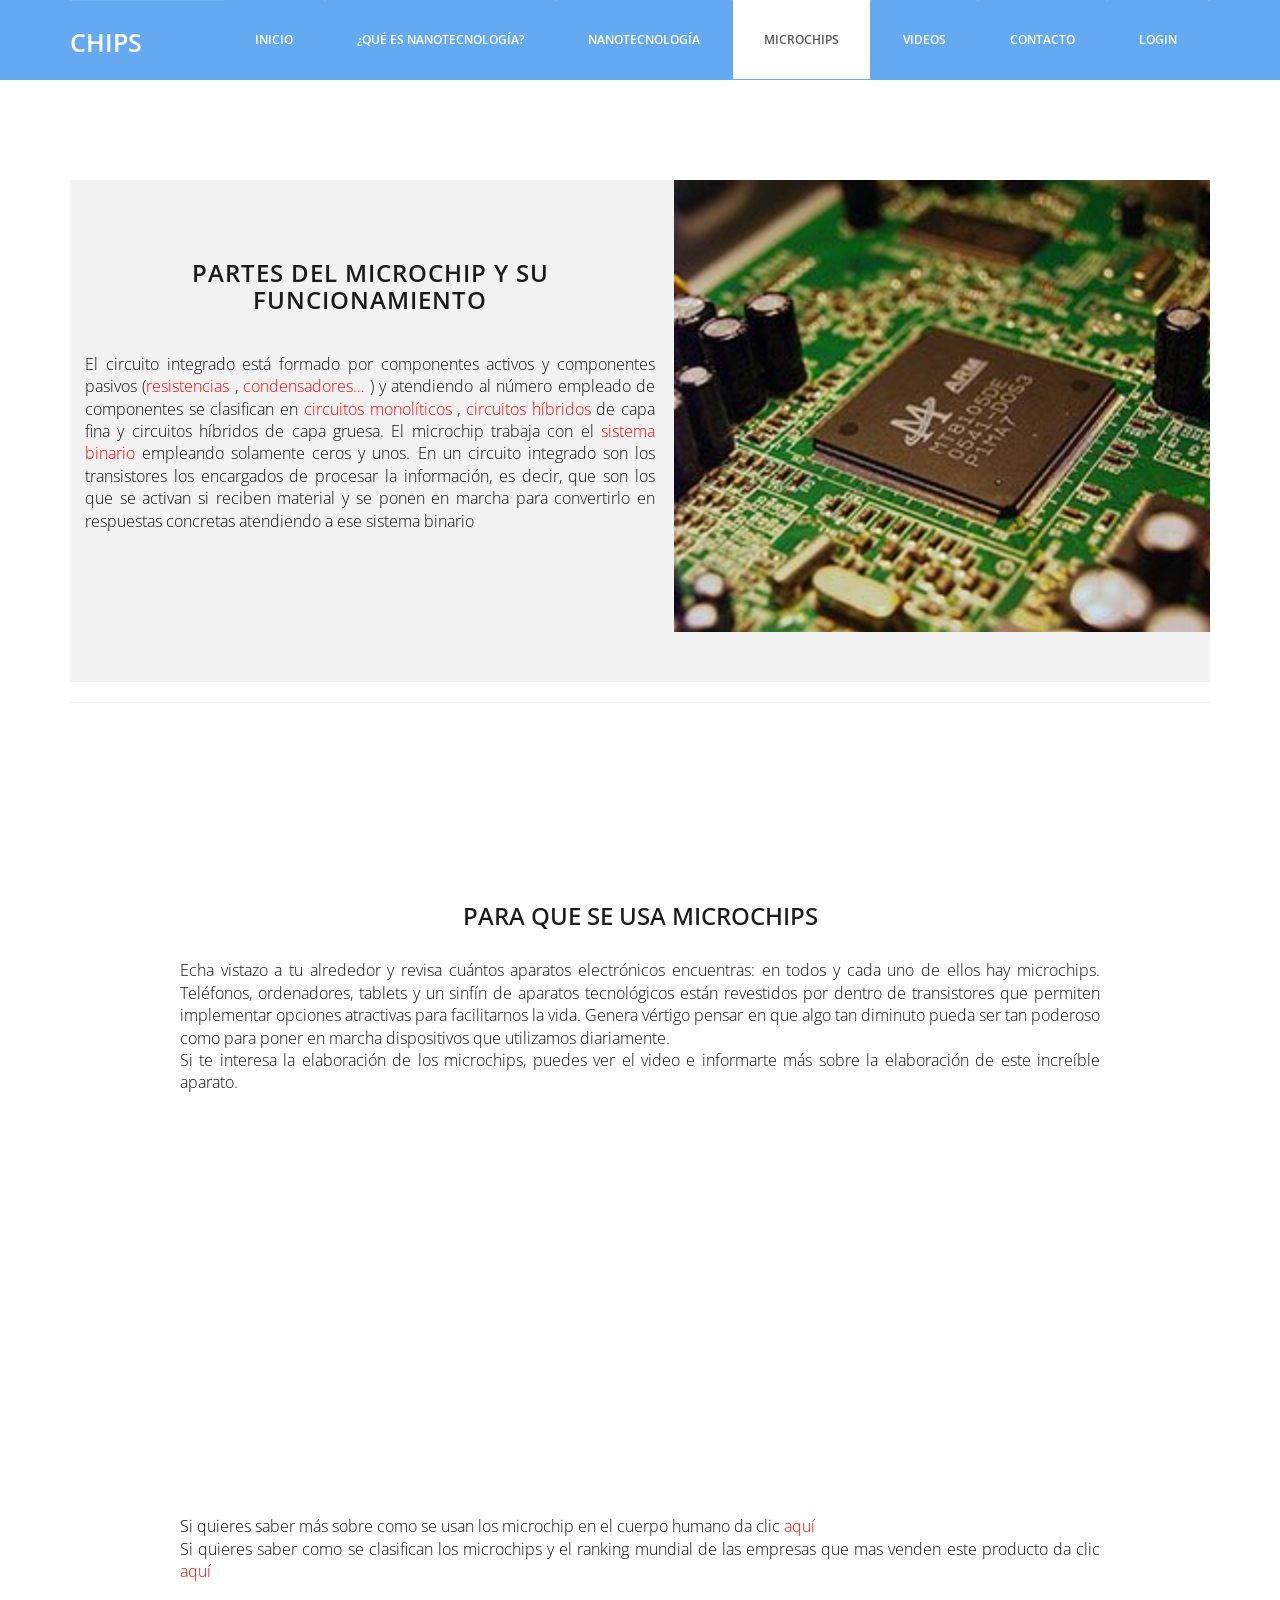
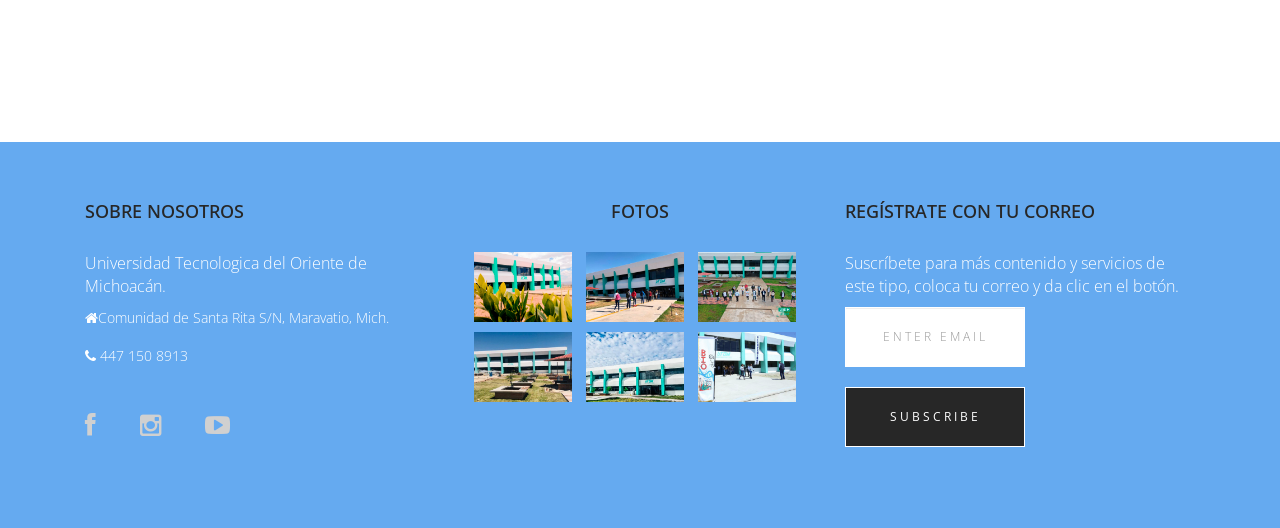
<file: services.html>
<!DOCTYPE html>
<html lang="en">

<head>
  <meta charset="utf-8">
  <meta http-equiv="X-UA-Compatible" content="IE=edge">
  <meta name="viewport" content="width=device-width, initial-scale=1">
    <!-- Las 3 metaetiquetas anteriores * deben * ser lo primero en la cabeza; cualquier otro contenido principal debe venir * después * de estas etiquetas -->
  <title>MICROCHIPS AND NANOTECNOLOGIA</title>

  <!-- Bootstrap -->
  <link href="css/bootstrap.min.css" rel="stylesheet">
  <link rel="stylesheet" href="css/font-awesome.min.css">
  <link rel="stylesheet" href="css/animate.css">
  <link href="css/animate.min.css" rel="stylesheet">
  <link href="css/style.css" rel="stylesheet" />

</head>
<style type="text/css">
			
   
    
    
    
  ul, ol {
    list-style:none;
  }
  
  .nav > li {
    float:left;
  }
  
  .nav li a {
    background-color:#65AAF0;
    color:#fff;
    text-decoration:none;
  
    display:block;
  }
  
  .nav li a:hover {
    background-color:#d10000;
  }
  
  .nav li ul {
    display:none;
    position:absolute;
    min-width:140px;
  }
  
  .nav li:hover > ul {
    display:block;
  }
  
  .nav li ul li {
    position:relative;
  }
  
  .nav li ul li ul {
    right:140px;
    top:0px;
  }
  
</style>
<body>
  <header id="header">
    <nav class="navbar navbar-default navbar-static-top" role="banner">
      <div class="container">
        <div class="navbar-header">
          <button type="button" class="navbar-toggle" data-toggle="collapse" data-target=".navbar-collapse">
                        <span class="sr-only">Toggle navigation</span>
                        <span class="icon-bar"></span>
                        <span class="icon-bar"></span>
                        <span class="icon-bar"></span>
                    </button>
          <div class="navbar-brand">
            <a href="index.html"><h1>CHIPS</h1></a>
          </div>
        </div>
        <div class="navbar-collapse collapse">
          <div class="menu">
            <ul class="nav nav-tabs" role="tablist">
              <li role="presentation"><a href="index.html" >Inicio</a>
                <li role="presentation"><a href="que_nano.html" class="">¿Qué es Nanotecnología?</a>
                <ul>
                
						
						<li><a href="que_micro.html">¿Qué es microchip?</a></li>
						<li><a href="Uso_nano.html">Usos de Nanotecnología</a></li>
						<li><a href="uso_micro.html">Uso de Microchips</a></li>
            
							</ul> 
              </li>
              
                
              
              <li role="presentation"><a href="about.html">Nanotecnología</a><ul>
                <li><a href="usa_persona.html">Uso en personas</a></li>
                <li><a href="ayuda_nano.html">Como ayuda a personas</a></li>
                
                  </ul> </li>
              
              <li role="presentation"><a href="services.html" class="active" >Microchips</a>
                <ul>
                  <li><a href="usa_chip.html">Uso en personas</a></li>
                  <li><a href="clasi_micro.html">Como ayuda a personas</a></li>
                  
                    </ul>
              </li>
              <li role="presentation"><a href="gallery.html">Videos</a></li>
              <li role="presentation"><a href="contact.php">Contacto</a></li>
              <li id="login" role="presentation"><a href="login.php">Login</a></li>
              
              
            </ul>
          </div>
        </div>
      </div>
      <!--/.container-->
    </nav>
    <!--/nav-->
  </header>
  <!--/header-->

  <div class="about">
    <div class="container">
      <div class="text-center">
       
        <section class="action">
          <div class="container">
            <div class="right-text hidden-xs">
              <h4>Partes del microchip y su funcionamiento</h4>
              <p class="home">El circuito integrado está formado por componentes activos y 
                componentes pasivos (<a class="letra" href="https://www.fluke.com/es-mx/informacion/blog/electrica/que-es-la-resistencia">resistencias</a> , <a class="letra" href="https://www3.gobiernodecanarias.org/medusa/ecoblog/jgutcor/los-condensadores/">condensadores…</a> ) y atendiendo al número
                 empleado de componentes se clasifican en <a class="letra" href="https://definicion.de/monolitico/">circuitos monolíticos</a> ,  
                  <a class="letra" href="https://blog.todoelectronica.com/taller-de-electronica-que-son-los-circuitos-hibridos/">circuitos híbridos</a>  de capa fina y circuitos híbridos de capa gruesa. El microchip trabaja
                  con el <a class="letra" href="https://economipedia.com/definiciones/sistema-binario.html">sistema binario</a>  empleando solamente ceros y unos.
                En un circuito integrado son los transistores los encargados de procesar la
                 información, es decir, que son los que se activan si reciben material y 
                 se ponen en marcha para convertirlo en respuestas concretas atendiendo a ese
                  sistema binario
                </p>
            </div>
            <div class="left-image4 hidden-xs"></div>
          </div>
        </section>
        <hr>

      </div>
    </div>
  </div>

  <div class="about">
    <div class="container">
      <div class="text-center">
        <h2>Para que se usa microchips</h2>
      
        <div class="col-md-10 col-md-offset-1">
          <p class="home">Echa vistazo a tu alrededor y revisa cuántos aparatos electrónicos encuentras: en todos y cada uno de ellos hay microchips.
            Teléfonos, ordenadores, tablets y un sinfín de aparatos tecnológicos están revestidos por dentro de transistores que permiten implementar opciones atractivas para facilitarnos la vida. Genera vértigo pensar en que algo tan diminuto pueda ser tan poderoso como para poner en marcha dispositivos que utilizamos diariamente.
            <br>
            Si te interesa la elaboración de los microchips, puedes ver el video e informarte más sobre la elaboración de este increíble aparato. 
            </p>
            <div style="text-align:center;">
            <iframe width="560" height="315" src="https://www.youtube.com/embed/loDSwfOFza4" title="YouTube video player" frameborder="0" allow="accelerometer; autoplay; clipboard-write; encrypted-media; gyroscope; picture-in-picture" allowfullscreen></iframe>
         </div>
        <p class=" home">Si quieres saber más sobre como se usan los microchip en el cuerpo humano da clic <a class="letra" href="usa_chip.html">aquí</a>
        <br>
      Si quieres saber como se clasifican los microchips y el ranking mundial de las empresas que mas venden este producto da clic <a class="letra" href="clasi_micro.html">aquí</a> </p>

        </div>
        
      </div>
    </div>
  </div>

  </div>
  <footer>
    <div class="container">
      <div class="col-md-4 wow fadeInDown" data-wow-duration="1000ms" data-wow-delay="300ms">
        <h4>Sobre nosotros</h4>
        <p>Universidad Tecnologica del Oriente de Michoacán. </p>
        <div class="contact-info">
          <ul>
            <li><i class="fa fa-home fa"></i>Comunidad de Santa Rita S/N, Maravatio, Mich.</li>
            <li><i class="fa fa-phone fa"></i> 447 150 8913</li>
            
          </ul>
          <ul class="social-network">
            <li><a href="https://www.facebook.com/search/top?q=live%20utom" class="fb tool-tip" title="Facebook"><i class="fa fa-facebook"></i></a></li>
            <li><a href="https://www.instagram.com/utom_maravatio/?hl=es" class="instagram tool-tip" title="instagram"><i class="fa fa-instagram"></i></a></li>
            <li><a href="https://www.youtube.com/channel/UCNAg-gkfu6tVcvV7HRCt6Pg" class="ytube tool-tip" title="You Tube"><i class="fa fa-youtube-play"></i></a></li>
          </ul>
        </div>
      </div>

      <div class="col-md-4 wow fadeInDown" data-wow-duration="1000ms" data-wow-delay="600ms">
        <div class="text-center">
          <h4>Fotos</h4>
          <ul class="sidebar-gallery">
            <li><a href="#"><img class="imagenUTOM" src="img/utom1.jpeg" alt="" /></a></li>
            <li><a href="#"><img class="imagenUTOM" src="img/utom2.jpg" alt="" /></a></li>
            <li><a href="#"><img class="imagenUTOM" src="img/utom3.jpg" alt="" /></a></li>
            <li><a href="#"><img class="imagenUTOM" src="img/utom4.jpg" alt="" /></a></li>
            <li><a href="#"><img class="imagenUTOM" src="img/utom5.jpg" alt="" /></a></li>
            <li><a href="#"><img class="imagenUTOM" src="img/utom6.jpg" alt="" /></a></li>
          </ul>
        </div>
      </div>

      <div class="col-md-4 wow fadeInDown" data-wow-duration="1000ms" data-wow-delay="900ms">
        <div class="">
          <h4>Regístrate con tu correo</h4>
          <p>Suscríbete para más contenido y servicios de este tipo, coloca tu correo y da clic en el botón.  </p>
          <div class="btn-gamp">
            <input type="email" class="form-control" id="exampleInputEmail3" placeholder="Enter Email">
          </div>
          <div class="btn-gamp">
            <a href="#" type="submit" class="btn btn-default">Subscribe</a>
          </div>

        </div>
      </div>

    </div>
  </footer>


 

  <!-- jQuery (necessary for Bootstrap's JavaScript plugins) -->
  <script src="js/jquery.js"></script>
  <!-- Include all compiled plugins (below), or include individual files as needed -->
  <script src="js/bootstrap.min.js"></script>
  <script src="js/wow.min.js"></script>
  <script>
    wow = new WOW({}).init();
  </script>

</body>

</html>

<!--hhhhhhhhh-->

  <!-- our-team -->

  <!---->
</file>
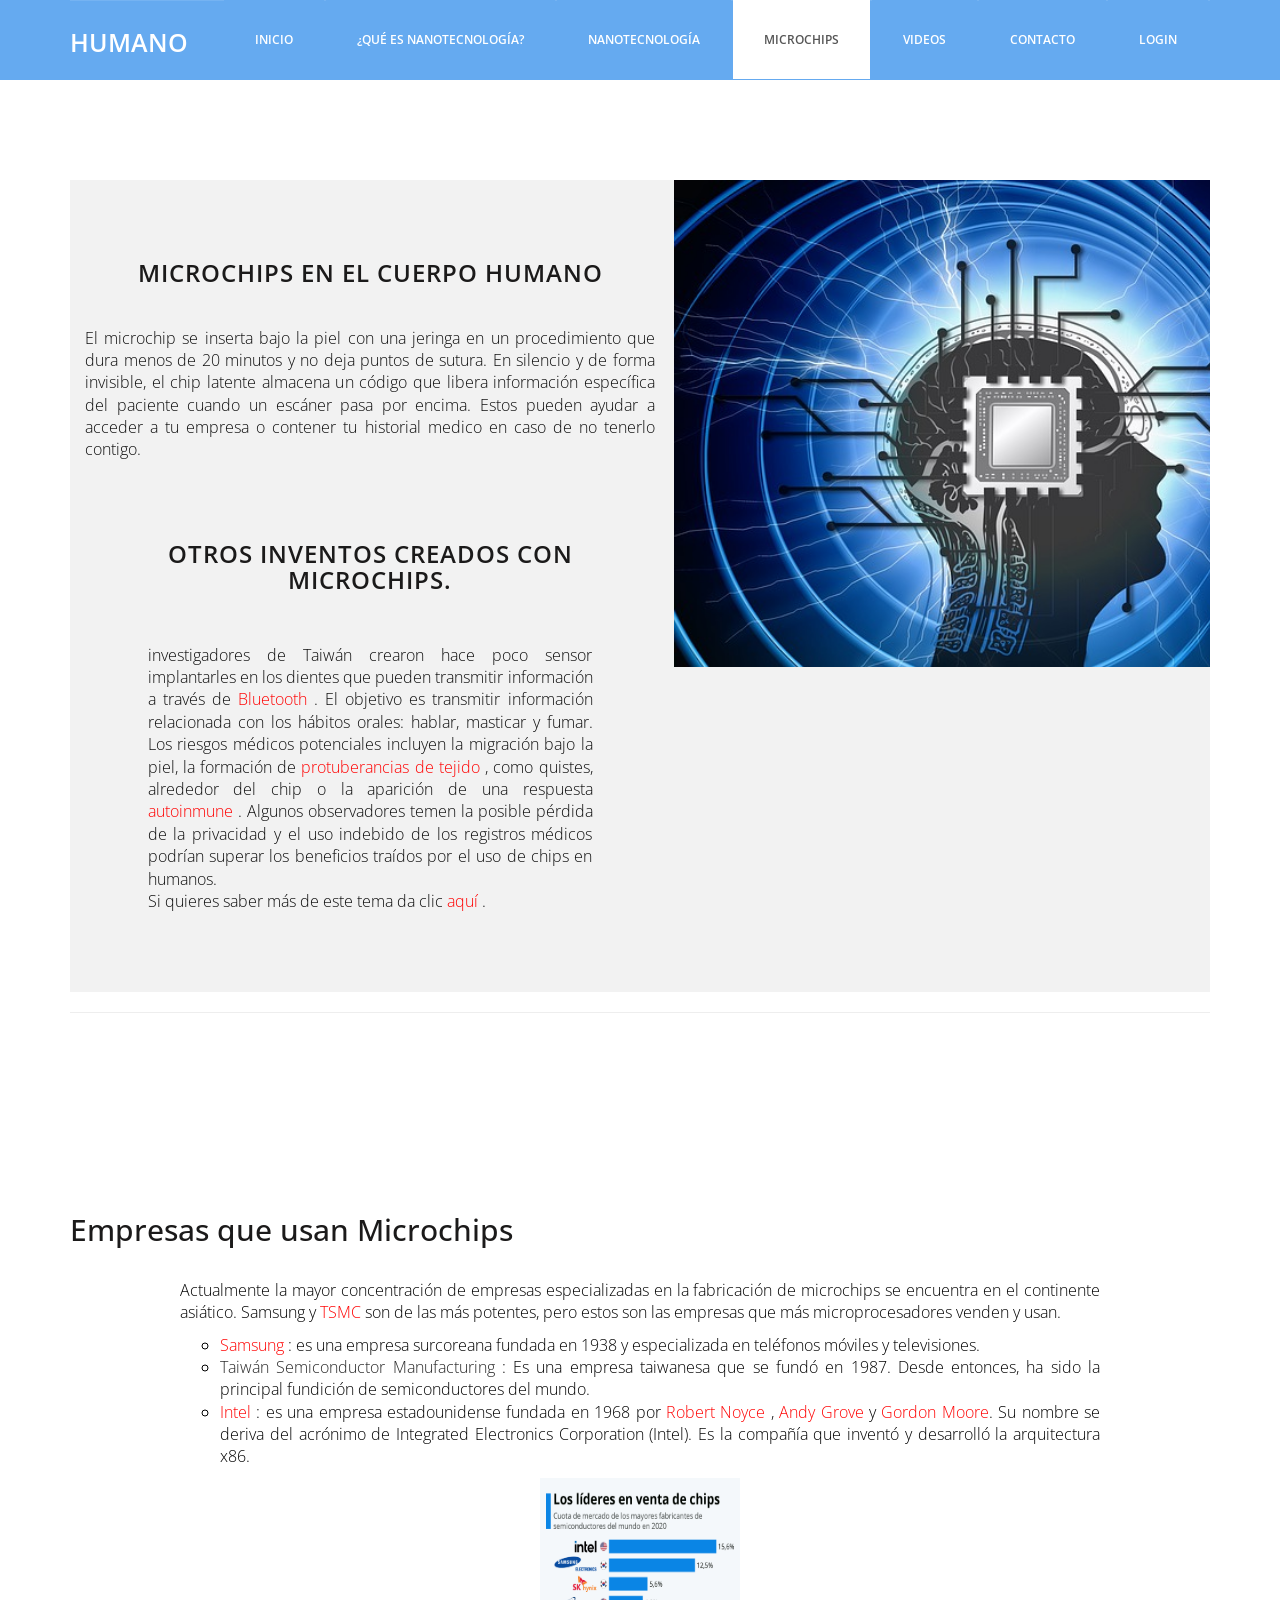
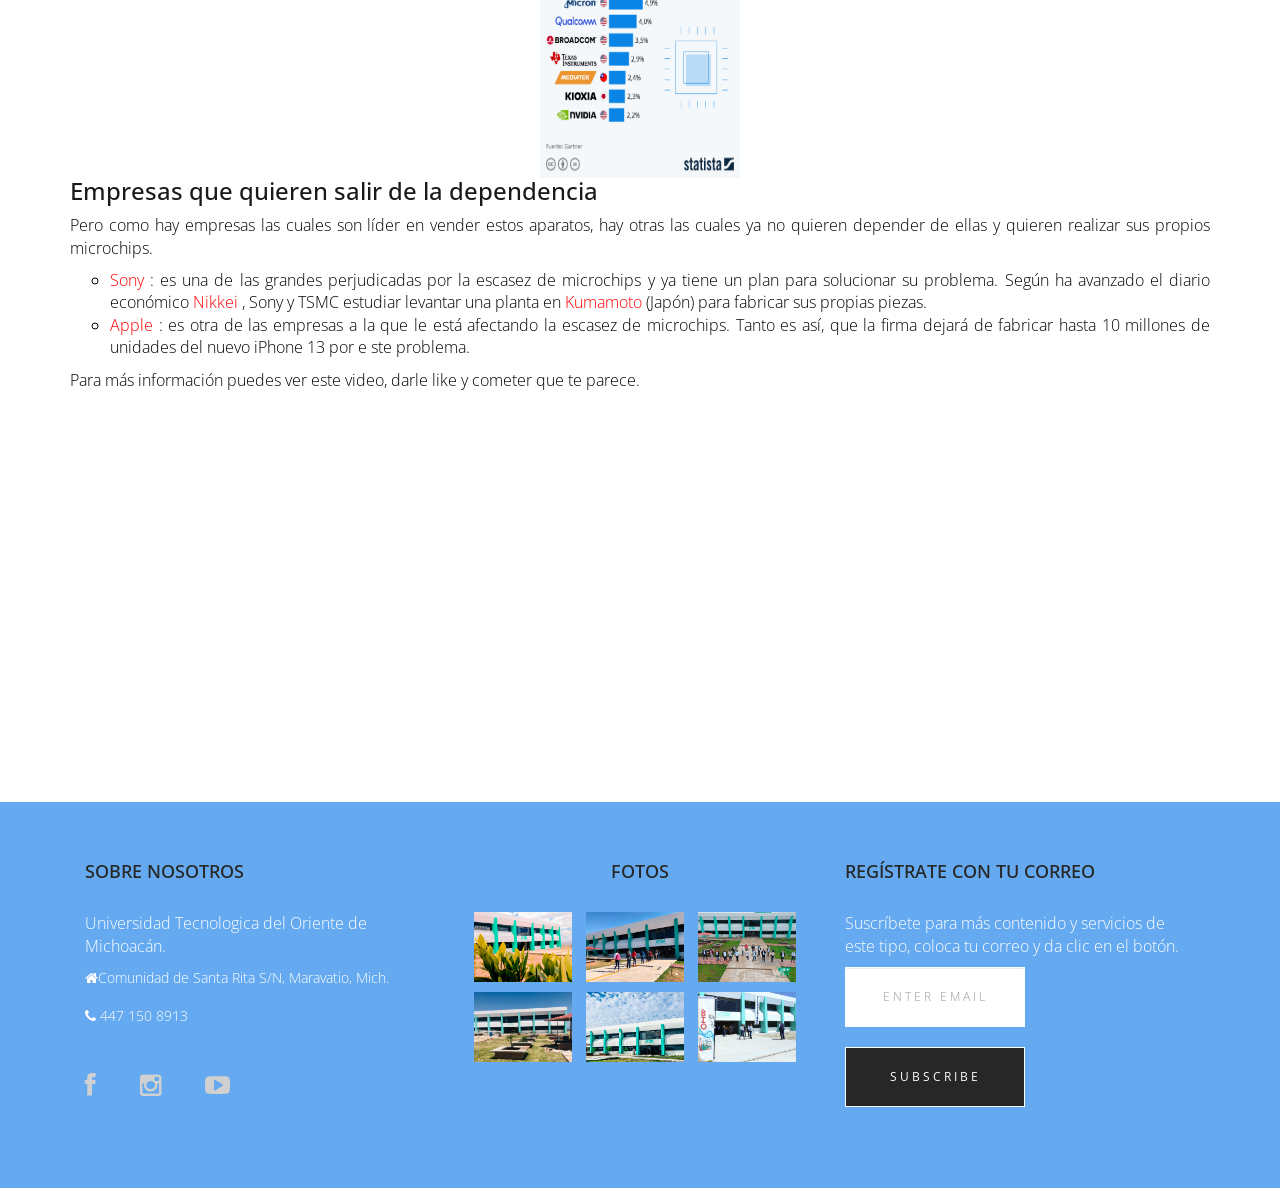
<file: usa_chip.html>
<!DOCTYPE html>
<html lang="en">

<head>
  <meta charset="utf-8">
  <meta http-equiv="X-UA-Compatible" content="IE=edge">
  <meta name="viewport" content="width=device-width, initial-scale=1">
    <!-- Las 3 metaetiquetas anteriores * deben * ser lo primero en la cabeza; cualquier otro contenido principal debe venir * después * de estas etiquetas -->
  <title>MICROCHIPS AND NANOTECNOLOGIA</title>

  <!-- Bootstrap -->
  <link href="css/bootstrap.min.css" rel="stylesheet">
  <link rel="stylesheet" href="css/font-awesome.min.css">
  <link rel="stylesheet" href="css/animate.css">
  <link href="css/animate.min.css" rel="stylesheet">
  <link href="css/style.css" rel="stylesheet" />

</head>
<style type="text/css">
			
   
    
    
    
  ul, ol {
    list-style:none;
  }
  
  .nav > li {
    float:left;
  }
  
  .nav li a {
    background-color:#65AAF0;
    color:#fff;
    text-decoration:none;
  
    display:block;
  }
  
  .nav li a:hover {
    background-color:#d10000;
  }
  
  .nav li ul {
    display:none;
    position:absolute;
    min-width:140px;
  }
  
  .nav li:hover > ul {
    display:block;
  }
  
  .nav li ul li {
    position:relative;
  }
  
  .nav li ul li ul {
    right:140px;
    top:0px;
  }

/* Imagenes se hagan grande al dar clic*/
.dropdown {  
  position: relative;
  display: inline-block;
  }
  
  .dropdown-content {
   
    display: none;
    position: left;
    background-color: #f9f9f9;
    min-width: 160px;
    box-shadow: 0px 8px 16px 0px rgba(0,0,0,0.2);
    z-index: 1;
  }
  
  .dropdown:hover .dropdown-content {
    position:center;
    display:flex;
  }
  
  .desc {
    padding: 15px;
    text-align: center;
  }
  
</style>
<body>
  <header id="header">
    <nav class="navbar navbar-default navbar-static-top" role="banner">
      <div class="container">
        <div class="navbar-header">
          <button type="button" class="navbar-toggle" data-toggle="collapse" data-target=".navbar-collapse">
                        <span class="sr-only">Toggle navigation</span>
                        <span class="icon-bar"></span>
                        <span class="icon-bar"></span>
                        <span class="icon-bar"></span>
                    </button>
          <div class="navbar-brand">
            <a href="index.html"><h1>HUMANO</h1></a>
          </div>
        </div>
        <div class="navbar-collapse collapse">
          <div class="menu">
            <ul class="nav nav-tabs" role="tablist">
              <li role="presentation"><a href="index.html" >Inicio</a>
                <li role="presentation"><a href="que_nano.html" class="">¿Qué es Nanotecnología?</a>
                <ul>
                
						
						<li><a href="que_micro.html">¿Qué es microchip?</a></li>
						<li><a href="Uso_nano.html">Usos de Nanotecnología</a></li>
						<li><a href="uso_micro.html">Uso de Microchips</a></li>
            <li role="presentation"><a href="index2.html">Datos</a></li>
							</ul> 
              </li>
              
                
              
              <li role="presentation"><a href="about.html">Nanotecnología</a><ul>
                <li><a href="usa_persona.html">Uso en personas</a></li>
                <li><a href="ayuda_nano.html">Como ayuda a personas</a></li>
                
                  </ul> </li>
              
              <li role="presentation"><a href="services.html" class="active">Microchips</a>
                <ul>
                  <li><a href="usa_chip.html" class="active">Uso en personas</a></li>
                  <li><a href="clasi_micro.html">Como ayuda a personas</a></li>
                  
                    </ul>
              </li>
              <li role="presentation"><a href="gallery.html">Videos</a></li>
              <li role="presentation"><a href="contact.php">Contacto</a></li>
              <li id="login" role="presentation"><a href="login.php">Login</a></li>
              
              
            </ul>
          </div>
        </div>
      </div>
      <!--/.container-->
    </nav>
    <!--/nav-->
  </header>
  <!--/header-->

  <div class="about">
    <div class="container">
      <div class="text-center">
       
        <section class="action">
          <div class="container">
            <div class="right-text hidden-xs">
              <h4>Microchips en el cuerpo humano</h4>
              <p class="home">El microchip se inserta bajo la piel con una jeringa en un
                   procedimiento que dura menos de 20 minutos y no deja puntos de sutura.
                    En silencio y de forma invisible, el chip latente almacena un código que 
                    libera información específica del paciente cuando un escáner pasa por 
                    encima. 
                Estos pueden ayudar a acceder a tu empresa o contener tu historial medico en
                 caso de no tenerlo contigo.
                
                </p>
                <h4>Otros inventos creados con microchips.</h4>
      
        <div class="col-md-10 col-md-offset-1">
          <p class="home">investigadores de Taiwán crearon hace poco sensor implantarles en los
               dientes que pueden transmitir información a través de <a class="letra" href="https://softwarelab.org/es/bluetooth/">Bluetooth</a> . El objetivo es 
               transmitir información relacionada con los hábitos orales: hablar, masticar y 
               fumar. Los riesgos médicos potenciales incluyen la migración bajo la piel, la 
               formación de <a class="letra" href="https://medlineplus.gov/spanish/ency/article/003279.htm">protuberancias de tejido</a> , como quistes, alrededor del chip o la 
               aparición de una respuesta <a class="letra" href="https://medlineplus.gov/spanish/autoimmunediseases.">autoinmune</a> . Algunos observadores temen la posible 
               pérdida de la privacidad y el uso indebido de los registros médicos podrían 
               superar los beneficios traídos por el uso de chips en humanos.
               <br>
               Si quieres saber más de este tema da clic <a class="letra" href="https://clinic-cloud.com/blog/implante-de-chips-en-cuerpo-humano-el-futuro-en-esalud/#:~:text=El%20microchip%20se%20inserta%20bajo,un%20esc%C3%A1ner%20pasa%20por%20encima.">aquí</a> . 
            </p>
            </div>
            <div class="left-image6 hidden-xs"></div>
          </div>
        </section>
        <hr>

      </div>
    </div>
  </div>

  
  <div class="about">
    <div class="container">
     
        <h2>Empresas que usan Microchips</h2>
        <div class="col-md-10 col-md-offset-1">
          <br>
          <p class="home">Actualmente la mayor concentración de empresas especializadas en la
               fabricación de microchips se encuentra en el continente asiático. Samsung y 
               <a class="letra" href="https://www.lavanguardia.com/tecnologia/20180214/44665984763/tsmc-taiwan-semiconductor-chip-thomson-reuters-apple-iphone-microsoft.html">TSMC</a>  son de las más potentes, pero estos son las empresas que más
                microprocesadores venden y usan. </p>
          <ul class="lista">

            <li type="circle"> <a class="letra" href="https://www.frikipandi.com/etiquetas/samsung/#:~:text=%C2%BFQu%C3%A9%20es%20Samsung%3F,exclusivamente%20de%20exportaciones%20en%201938.">Samsung</a> : es una empresa surcoreana fundada en 1938 y 
                especializada en teléfonos móviles y televisiones. </li>
            
            <li type="circle"> <a clas="letra" href="https://www.lavanguardia.com/tecnologia/20180214/44665984763/tsmc-taiwan-semiconductor-chip-thomson-reuters-apple-iphone-microsoft.html">Taiwán Semiconductor Manufacturing</a> : Es una empresa taiwanesa 
                que se fundó en 1987. Desde entonces, ha sido la principal fundición de 
                semiconductores del mundo.</li>
            
            <li type="circle"> <a class="letra" href="https://www.geeknetic.es/Intel/que-es-y-para-que-sirve">Intel</a> : es una empresa estadounidense fundada en 1968 por <a class="letra" href="https://forohistorico.coit.es/index.php/personajes/personajes-internacionales/item/noyce-robert">Robert Noyce</a> , 
                <a class="letra" href="https://www.xataka.com/otros/andy-grove-la-mente-detras-del-famoso-intel-inside-ha-muerto-a-los-79-anos"> Andy Grove</a> y <a class="letra" href="https://www.biografias.es/famosos/gordon-moore.html"> Gordon Moore</a>. Su nombre se deriva del acrónimo de Integrated Electronics 
                Corporation (Intel). Es la compañía que inventó y desarrolló la arquitectura x86.</li>

           
            </ul>

            <div style="text-align:center;" >
              <div class="dropdown">
                <img src="img/20.jpeg" alt="" width="200" height="300" >
                <div class="dropdown-content">
                <img src="img/20.jpeg" alt="" width="400" height="500">
                </div>
              </div>
            </div>
        </div>
       
      <h3>Empresas que quieren salir de la dependencia</h3>
      <p class="home">Pero como hay empresas las cuales son líder en vender estos aparatos, 
          hay otras las cuales ya no quieren depender de ellas y quieren realizar sus propios 
          microchips. </p>
          <ul class="lista">

            <li type="circle"> <a class="letra" href="https://www.sony.com.mx/">Sony</a> : es una de las grandes perjudicadas por la escasez de 
                microchips y ya tiene un plan para solucionar su problema. Según ha avanzado 
                el diario económico <a class="letra" href="https://www.apj.org.pe/que-es-nikkei">Nikkei</a> , Sony y TSMC estudiar levantar una planta en <a class="letra" href="https://www.qsignifica.com/Kumamoto">Kumamoto</a>  
                (Japón) para fabricar sus propias piezas. </li>
            
            <li type="circle"> <a class="letra" href="https://conceptodefinicion.de/apple/">Apple</a> : es otra de las empresas a la que le
                 está afectando la escasez de microchips. Tanto es así, que la firma dejará 
                 de fabricar hasta 10 millones de unidades del nuevo iPhone 13 por e
                 ste problema.</li>
            </ul>
            <p class="home">Para más información puedes ver este video, darle like y cometer que te parece.</p>
            <div style="text-align:center;">
                <iframe width="560" height="315" src="https://www.youtube.com/embed/gibuZZOAmOM" title="YouTube video player" frameborder="0" allow="accelerometer; autoplay; clipboard-write; encrypted-media; gyroscope; picture-in-picture" allowfullscreen></iframe>
             </div>
      </div>
    </div>
  </div>

  <!--Final-->
  </div>
  <footer>
    <div class="container">
      <div class="col-md-4 wow fadeInDown" data-wow-duration="1000ms" data-wow-delay="300ms">
        <h4>Sobre nosotros</h4>
        <p>Universidad Tecnologica del Oriente de Michoacán. </p>
        <div class="contact-info">
          <ul>
            <li><i class="fa fa-home fa"></i>Comunidad de Santa Rita S/N, Maravatio, Mich.</li>
            <li><i class="fa fa-phone fa"></i> 447 150 8913</li>
            
          </ul>
          <ul class="social-network">
            <li><a href="https://www.facebook.com/search/top?q=live%20utom" class="fb tool-tip" title="Facebook"><i class="fa fa-facebook"></i></a></li>
            <li><a href="https://www.instagram.com/utom_maravatio/?hl=es" class="instagram tool-tip" title="instagram"><i class="fa fa-instagram"></i></a></li>
            <li><a href="https://www.youtube.com/channel/UCNAg-gkfu6tVcvV7HRCt6Pg" class="ytube tool-tip" title="You Tube"><i class="fa fa-youtube-play"></i></a></li>
          </ul>
        </div>
      </div>

      <div class="col-md-4 wow fadeInDown" data-wow-duration="1000ms" data-wow-delay="600ms">
        <div class="text-center">
          <h4>Fotos</h4>
          <ul class="sidebar-gallery">
            <li><a href="#"><img class="imagenUTOM" src="img/utom1.jpeg" alt="" /></a></li>
            <li><a href="#"><img class="imagenUTOM" src="img/utom2.jpg" alt="" /></a></li>
            <li><a href="#"><img class="imagenUTOM" src="img/utom3.jpg" alt="" /></a></li>
            <li><a href="#"><img class="imagenUTOM" src="img/utom4.jpg" alt="" /></a></li>
            <li><a href="#"><img class="imagenUTOM" src="img/utom5.jpg" alt="" /></a></li>
            <li><a href="#"><img class="imagenUTOM" src="img/utom6.jpg" alt="" /></a></li>
          </ul>
        </div>
      </div>

      <div class="col-md-4 wow fadeInDown" data-wow-duration="1000ms" data-wow-delay="900ms">
        <div class="">
          <h4>Regístrate con tu correo</h4>
          <p>Suscríbete para más contenido y servicios de este tipo, coloca tu correo y da clic en el botón.  </p>
          <div class="btn-gamp">
            <input type="email" class="form-control" id="exampleInputEmail3" placeholder="Enter Email">
          </div>
          <div class="btn-gamp">
            <a href="#" type="submit" class="btn btn-default">Subscribe</a>
          </div>

        </div>
      </div>

    </div>
  </footer>



  <!-- jQuery (necessary for Bootstrap's JavaScript plugins) -->
  <script src="js/jquery.js"></script>
  <!-- Include all compiled plugins (below), or include individual files as needed -->
  <script src="js/bootstrap.min.js"></script>
  <script src="js/wow.min.js"></script>
  <script>
    wow = new WOW({}).init();
  </script>

</body>

</html>
</file>
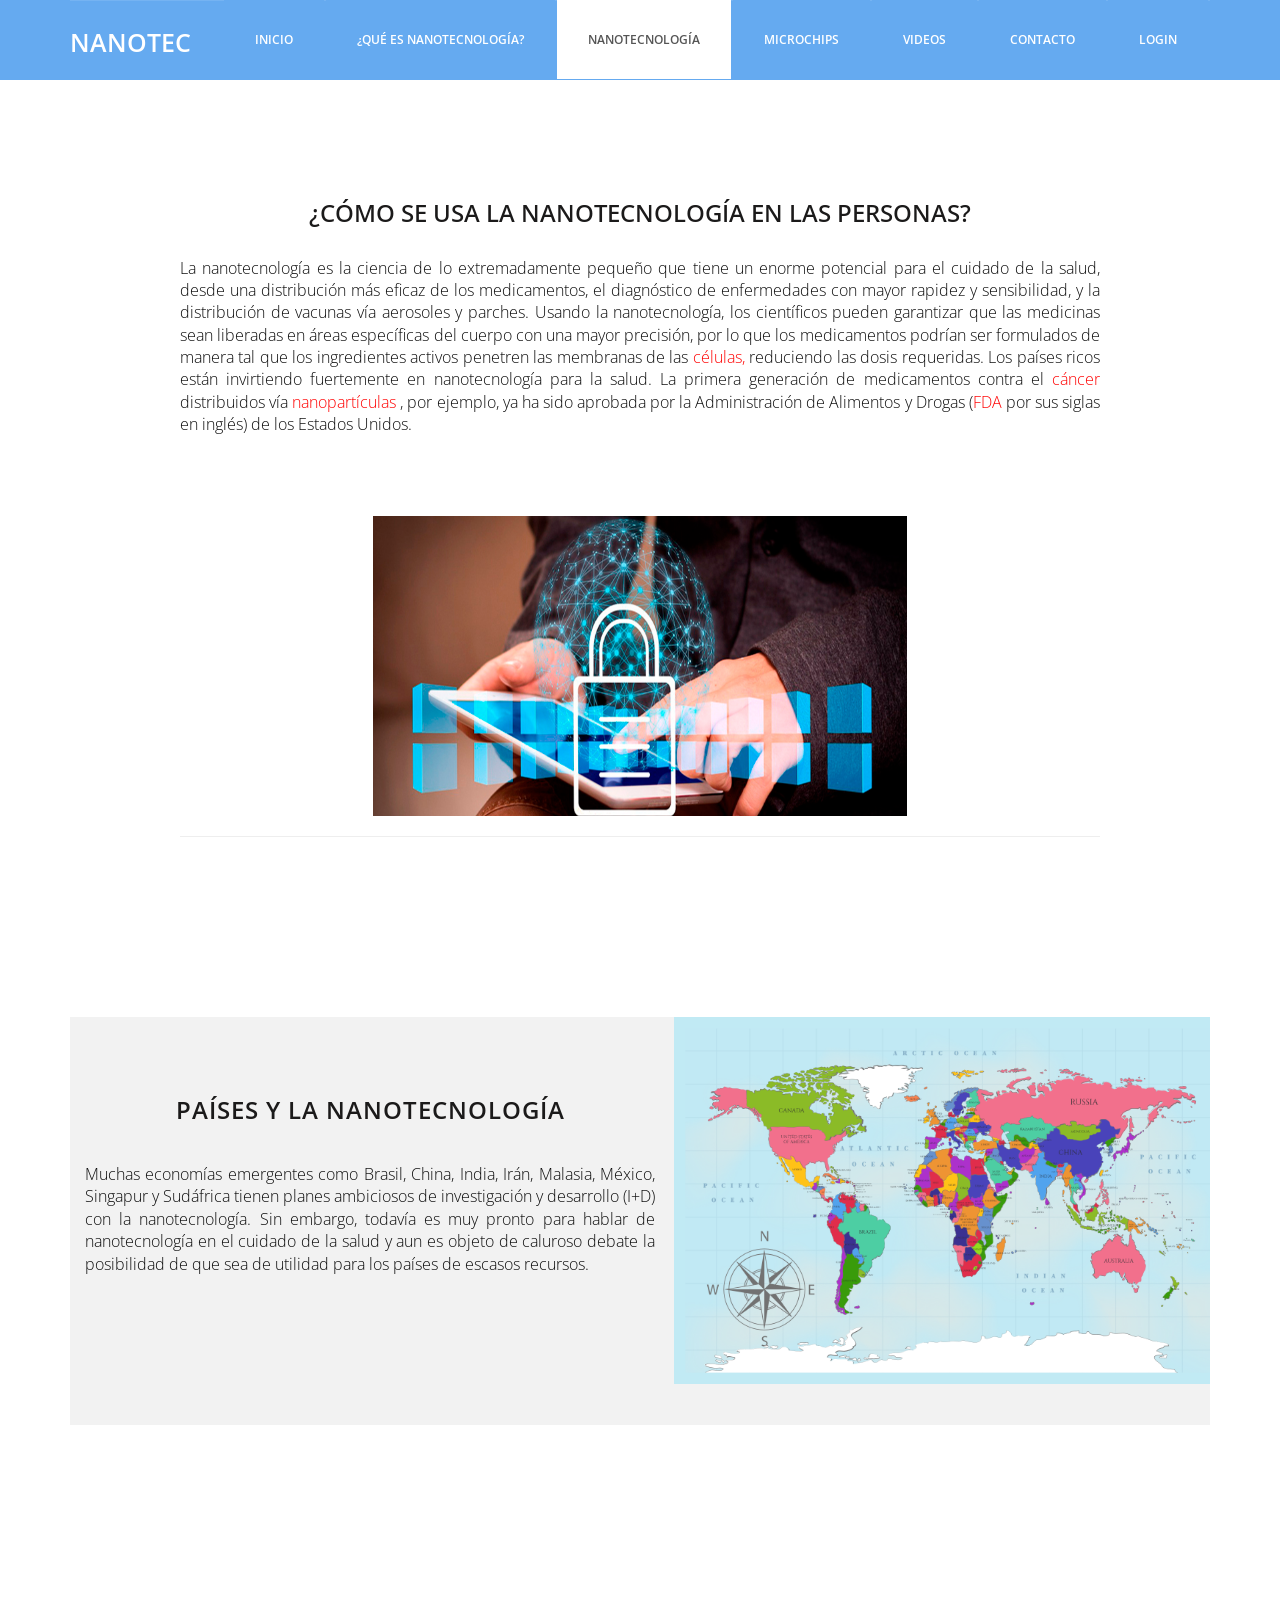
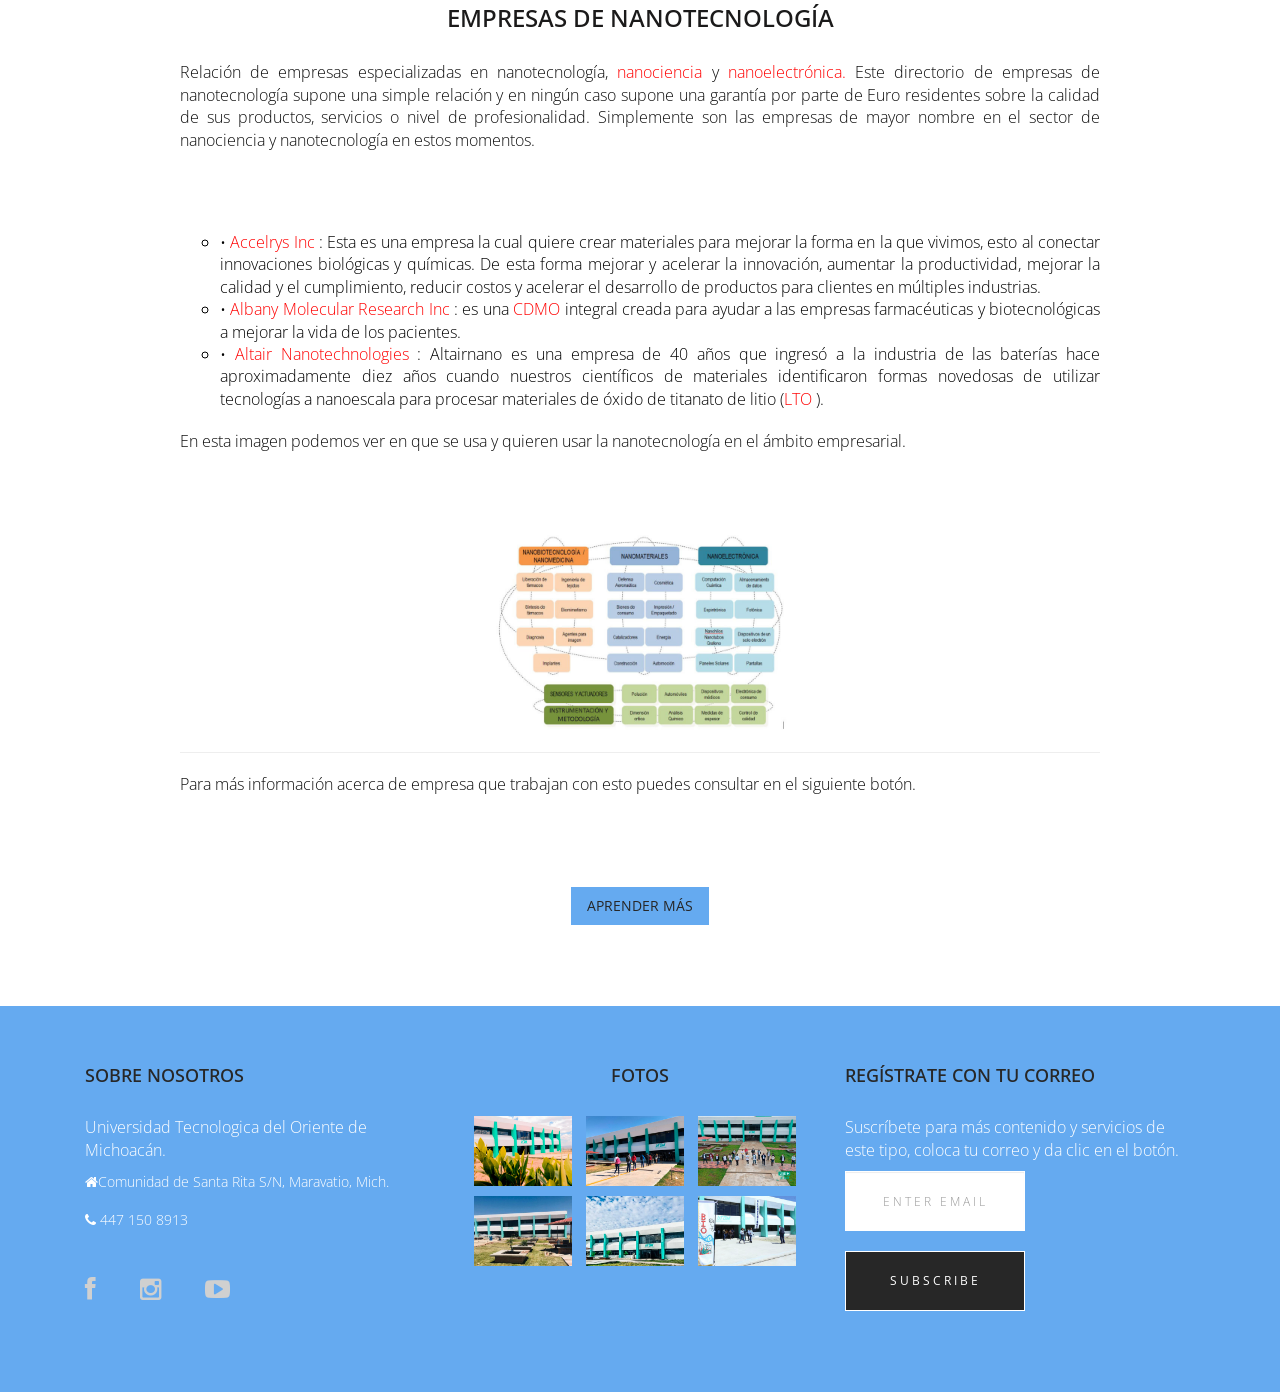
<file: usa_persona.html>
<!DOCTYPE html>
<html lang="en">

<head>
  <meta charset="utf-8">
  <meta http-equiv="X-UA-Compatible" content="IE=edge">
  <meta name="viewport" content="width=device-width, initial-scale=1">
  <!-- Las 3 metaetiquetas anteriores * deben * ser lo primero en la cabeza; cualquier otro contenido principal debe venir * después * de estas etiquetas -->
  <title>MICROCHIPS AND NANOTECNOLOGIA</title>

  <!-- Bootstrap -->
  <link href="css/bootstrap.min.css" rel="stylesheet">
  <link rel="stylesheet" href="css/font-awesome.min.css">
  <link rel="stylesheet" href="css/animate.css">
  <link href="css/animate.min.css" rel="stylesheet">
  <link href="css/style.css" rel="stylesheet" />
</head>
<style type="text/css">
			
   
    
    
    
  ul, ol {
    list-style:none;
  }
  
  .nav > li {
    float:left;
  }
  
  .nav li a {
    background-color:#65AAF0;
    color:#fff;
    text-decoration:none;
  
    display:block;
  }
  
  .nav li a:hover {
    background-color:#d10000;
  }
  
  .nav li ul {
    display:none;
    position:absolute;
    min-width:140px;
  }
  
  .nav li:hover > ul {
    display:block;
  }
  
  .nav li ul li {
    position:relative;
  }
  
  .nav li ul li ul {
    right:140px;
    top:0px;
  }


  /* Imagenes se hagan grande al dar clic*/
.dropdown {  
  position: relative;
  display: inline-block;
  }
  
  .dropdown-content {
   
    display: none;
    position: left;
    background-color: #f9f9f9;
    min-width: 160px;
    box-shadow: 0px 8px 16px 0px rgba(0,0,0,0.2);
    z-index: 1;
  }
  
  .dropdown:hover .dropdown-content {
    position:center;
    display:flex;
  }
  
  .desc {
    padding: 15px;
    text-align: center;
  }
  
</style>
<body>
  <header id="header">
    <nav class="navbar navbar-default navbar-static-top" role="banner">
      <div class="container">
        <div class="navbar-header">
          <button type="button" class="navbar-toggle" data-toggle="collapse" data-target=".navbar-collapse">
                        <span class="sr-only">Toggle navigation</span>
                        <span class="icon-bar"></span>
                        <span class="icon-bar"></span>
                        <span class="icon-bar"></span>
                    </button>
          <div class="navbar-brand">
            <h1>Nanotec</h1>
            
            
          </div>
        </div>
        <div class="navbar-collapse collapse">
          <div class="menu">
            <ul class="nav nav-tabs" role="tablist">
              <li role="presentation"><a href="index.html" >Inicio</a>
                <li role="presentation"><a href="que_nano.html" class="">¿Qué es Nanotecnología?</a>
                <ul>
                
			
						<li><a href="que_micro.html">¿Qué es microchip?</a></li>
						<li><a href="Uso_nano.html">Usos de Nanotecnología</a></li>
						<li><a href="uso_micro.html">Uso de Microchips</a></li>
            
							</ul> 
              </li>
              
                
              
              <li role="presentation"><a href="about.html" class="active">Nanotecnología</a><ul>
                <li><a href="usa_persona.html" class="active">Uso en personas</a></li>
                <li><a href="ayuda_nano.html">Como ayuda a personas</a></li>
                
                  </ul> </li>
              
              <li role="presentation"><a href="services.html">Microchips</a>
                <ul>
                  <li><a href="usa_chip.html">Uso en personas</a></li>
                  <li><a href="clasi_micro.html">Como ayuda a personas</a></li>
                  
                    </ul>
              </li>
              <li role="presentation"><a href="gallery.html">Videos</a></li>
              <li role="presentation"><a href="contact.php">Contacto</a></li>
              <li id="login" role="presentation"><a href="login.php">Login</a></li>
              
              
            </ul>
          </div>
        </div>
      </div>
      <!--/.container-->
    </nav>
    <!--/nav-->
  </header>
  <!--/header-->

  

  <div class="about">
    <div class="container">
      <div class="text-center">
        <h2>¿Cómo se usa la nanotecnología en las personas?</h2>
      
        <div class="col-md-10 col-md-offset-1">
          <p class="home">La nanotecnología es la ciencia de lo extremadamente pequeño que tiene un 
            enorme potencial para el cuidado de la salud, desde una distribución más eficaz 
            de los medicamentos, el diagnóstico de enfermedades con mayor rapidez y sensibilidad, y la distribución de vacunas vía aerosoles y parches.
            Usando la nanotecnología, los científicos pueden garantizar que las medicinas sean
             liberadas en áreas específicas del cuerpo con una mayor precisión, por lo que los
              medicamentos podrían ser formulados de manera tal que los ingredientes activos
               penetren las membranas de las <a class="letra" href="https://www.cancer.gov/espanol/publicaciones/diccionarios/diccionario-cancer/def/celula">células,</a>  reduciendo las dosis requeridas. 
               Los países ricos están invirtiendo fuertemente en nanotecnología para la salud. 
               La primera generación de medicamentos contra el <a class="letra" href="https://www.cancer.org/es/tratamiento/como-comprender-su-diagnostico/que-es-el-cancer.html">cáncer</a>  distribuidos vía 
              <a class="letra" href="https://www.cancer.gov/espanol/publicaciones/diccionarios/diccionario-cancer/def/nanoparticula">nanopartículas</a> , por ejemplo, ya ha sido aprobada por la Administración de
                Alimentos y Drogas (<a class="letra" href="https://www.fda.gov/about-fda/fda-basics/que-hace-la-fda">FDA</a>  por sus siglas en inglés) de los Estados Unidos.
            </p>
             <img id="img_derecha" src="img/13.jpg"  alt="imagen chida" class="imagen" />
             <hr>
        </div>
        
       

      </div>
    </div>
  </div>
 
  <div class="about">
    <div class="container">
      <div class="text-center">
       
        <section class="action">
          <div class="container">
            <div class="right-text hidden-xs">
              <h4>Países y la nanotecnología</h4>
              <p class="home">Muchas economías emergentes como Brasil, China, India, Irán, 
                Malasia, México, Singapur y Sudáfrica tienen planes ambiciosos de investigación
                 y desarrollo (I+D) con la nanotecnología. 
                Sin embargo, todavía es muy pronto para hablar de nanotecnología en
                 el cuidado de la salud y aun es objeto de caluroso debate la posibilidad 
                 de que sea de utilidad para los países de escasos recursos. 
                </p>
            </div>
            <div class="left-image5 hidden-xs"></div>
          </div>
        </section>
   

       

      </div>
    </div>
  </div>
  
  <div class="about">
    <div class="container">
      <div class="text-center">
        <h2>Empresas de nanotecnología</h2>
      
        <div class="col-md-10 col-md-offset-1">
          <p class="home">Relación de empresas especializadas en nanotecnología, 
            <a class="letra" href="https://nuevastecnologiasymateriales.com/nanociencia-y-nanotecnologia/">nanociencia</a>  y <a class="letra" href="https://spiegato.com/es/que-es-la-nanoelectronica">nanoelectrónica.</a>  Este directorio de empresas de nanotecnología 
            supone una simple relación y en ningún caso supone una garantía por parte de 
            Euro residentes sobre la calidad de sus productos, servicios o nivel de 
            profesionalidad. Simplemente son las empresas de mayor nombre en el sector 
            de nanociencia y nanotecnología en estos momentos.
            </p>
            <ul class="lista">

              <li type="circle">•	<a class="letra" href="https://www.3ds.com/products-services/biovia/">Accelrys Inc</a> : Esta es una empresa la cual quiere crear
                 materiales para mejorar la forma en la que vivimos, esto al conectar innovaciones
                  biológicas y químicas. De esta forma mejorar y acelerar la innovación, aumentar 
                  la productividad, mejorar la calidad y el cumplimiento, reducir costos y acelerar
                   el desarrollo de productos para clientes en múltiples industrias.</li>
              
              <li type="circle">• <a class="letra" href="https://curiaglobal.com/?redirect=amri">Albany Molecular Research Inc</a> : es una <a class="letra" href="https://www.synerlab.com/es/cdmo-services/">CDMO</a>  integral creada para ayudar
                 a las empresas farmacéuticas y biotecnológicas a mejorar la vida de los pacientes.</li>
              
              <li type="circle">•	<a class="letra" href="https://altairnano.com/">Altair Nanotechnologies</a> : Altairnano es una empresa de 40 años 
                que ingresó a la industria de las baterías hace aproximadamente diez años cuando
                 nuestros científicos de materiales identificaron formas novedosas de utilizar 
                 tecnologías a nanoescala para procesar materiales de óxido de titanato de litio 
                 (<a class="letra" href="https://www.bateriadelitiorecargable.com/es/content/30-baterias-litio-titanio-lto">LTO</a> ).</li>
  
              
              </ul>
              <p class="home">En esta imagen podemos ver en que se usa y quieren usar la nanotecnología
                 en el ámbito empresarial. </p>


                 <div style="text-align:center;" >
                  <div class="dropdown">
                    <img src="img/16.jpg" alt="" width="300" height="200" >
                    <div class="dropdown-content">
                    <img src="img/16.jpg" alt="" width="700" height="500">
                    </div>
                  </div>
                </div>

       
             <hr>
             <p class="home">Para más información acerca de empresa que trabajan con esto puedes
                consultar en el siguiente botón.</p>
                <div class="text-center"><button type="submit" name="submit" class="btn btn-primary btn-lg" required="required" ><a href="https://www.mundomicroscopio.com/nanometro/">aprender más </a></button></div>
        </div>
        
       

      </div>
    </div>
  </div>
  <!--
  <div class="services">
    <div class="container">
      <div class="text-center">
        <h2>consectetur adipisicing elit</h2>
      </div>
      <div class="col-md-3 wow fadeInDown" data-wow-duration="1000ms" data-wow-delay="300ms">
        <i class="fa fa-heart-o"></i>
        <h3>Fully Responsive</h3>
        <p>Lorem ipsum dolor sit amet, consectetur adipisicing elit. Nostrum nam numquam voluptates cumque inventore, quibusdam corporis consequatur amet.</p>
      </div>
      <div class="col-md-3 wow fadeInDown" data-wow-duration="1000ms" data-wow-delay="600ms">
        <i class="fa fa-cloud"></i>
        <h3>Retina Ready</h3>
        <p>Lorem ipsum dolor sit amet, consectetur adipisicing elit. Nostrum nam numquam voluptates cumque inventore, quibusdam corporis consequatur amet.</p>
      </div>
      <div class="col-md-3 wow fadeInDown" data-wow-duration="1000ms" data-wow-delay="900ms">
        <i class="fa fa-book"></i>
        <h3>Fresh and Clean</h3>
        <p>Lorem ipsum dolor sit amet, consectetur adipisicing elit. Nostrum nam numquam voluptates cumque inventore, quibusdam corporis consequatur amet.</p>
      </div>
      <div class="col-md-3 wow fadeInDown" data-wow-duration="1000ms" data-wow-delay="1200ms">
        <i class="fa fa-gear"></i>
        <h3>Easy to Customize</h3>
        <p>Lorem ipsum dolor sit amet, consectetur adipisicing elit. Nostrum nam numquam voluptates cumque inventore, quibusdam corporis consequatur amet.</p>
      </div>
    </div>
  </div>
-->

<!--
  <section class="action">
    <div class="container">
      <div class="right-text hidden-xs">
        <h4>Amet porro numquam ratione</h4>
        <p><em>Lorem ipsum dolor sit amet, consectetur adipisicing elit. Nisi ut explicabo magni sapiente.</em><br><br>Inventore at quia, vel in repellendus, cumque dolorem autem ad quidem mollitia porro blanditiis atque rerum debitis eveniet nostrum aliquam.
          Sint aperiam expedita sapiente amet officia quis perspiciatis adipisci, iure dolorem esse exercitationem!</p>
      </div>
      <div class="left-image hidden-xs"></div>
    </div>
  </section>
-->
 

   
  </div>

  <footer>
    <div class="container">
      <div class="col-md-4 wow fadeInDown" data-wow-duration="1000ms" data-wow-delay="300ms">
        <h4>Sobre nosotros</h4>
        <p>Universidad Tecnologica del Oriente de Michoacán. </p>
        <div class="contact-info">
          <ul>
            <li><i class="fa fa-home fa"></i>Comunidad de Santa Rita S/N, Maravatio, Mich.</li>
            <li><i class="fa fa-phone fa"></i> 447 150 8913</li>
            
          </ul>
          <ul class="social-network">
            <li><a href="https://www.facebook.com/search/top?q=live%20utom" class="fb tool-tip" title="Facebook"><i class="fa fa-facebook"></i></a></li>
            <li><a href="https://www.instagram.com/utom_maravatio/?hl=es" class="instagram tool-tip" title="instagram"><i class="fa fa-instagram"></i></a></li>
            <li><a href="https://www.youtube.com/channel/UCNAg-gkfu6tVcvV7HRCt6Pg" class="ytube tool-tip" title="You Tube"><i class="fa fa-youtube-play"></i></a></li>
          </ul>
        </div>
      </div>

      <div class="col-md-4 wow fadeInDown" data-wow-duration="1000ms" data-wow-delay="600ms">
        <div class="text-center">
          <h4>Fotos</h4>
          <ul class="sidebar-gallery">
            <li><a href="#"><img class="imagenUTOM" src="img/utom1.jpeg" alt="" /></a></li>
            <li><a href="#"><img class="imagenUTOM" src="img/utom2.jpg" alt="" /></a></li>
            <li><a href="#"><img class="imagenUTOM" src="img/utom3.jpg" alt="" /></a></li>
            <li><a href="#"><img class="imagenUTOM" src="img/utom4.jpg" alt="" /></a></li>
            <li><a href="#"><img class="imagenUTOM" src="img/utom5.jpg" alt="" /></a></li>
            <li><a href="#"><img class="imagenUTOM" src="img/utom6.jpg" alt="" /></a></li>
          </ul>
        </div>
      </div>

      <div class="col-md-4 wow fadeInDown" data-wow-duration="1000ms" data-wow-delay="900ms">
        <div class="">
          <h4>Regístrate con tu correo</h4>
          <p>Suscríbete para más contenido y servicios de este tipo, coloca tu correo y da clic en el botón.  </p>
          <div class="btn-gamp">
            <input type="email" class="form-control" id="exampleInputEmail3" placeholder="Enter Email">
          </div>
          <div class="btn-gamp">
            <a href="#" type="submit" class="btn btn-default">Subscribe</a>
          </div>

        </div>
      </div>

    </div>
  </footer>

  

     
    </div>
  </div>

  <!-- jQuery (necessary for Bootstrap's JavaScript plugins) -->
  <script src="js/jquery.js"></script>
  <!-- Include all compiled plugins (below), or include individual files as needed -->
  <script src="js/bootstrap.min.js"></script>
  <script src="js/wow.min.js"></script>
  <script src="js/asincrona.js"></script>
  <script>
    wow = new WOW({}).init();
  </script>
</body>

</html>
</file>
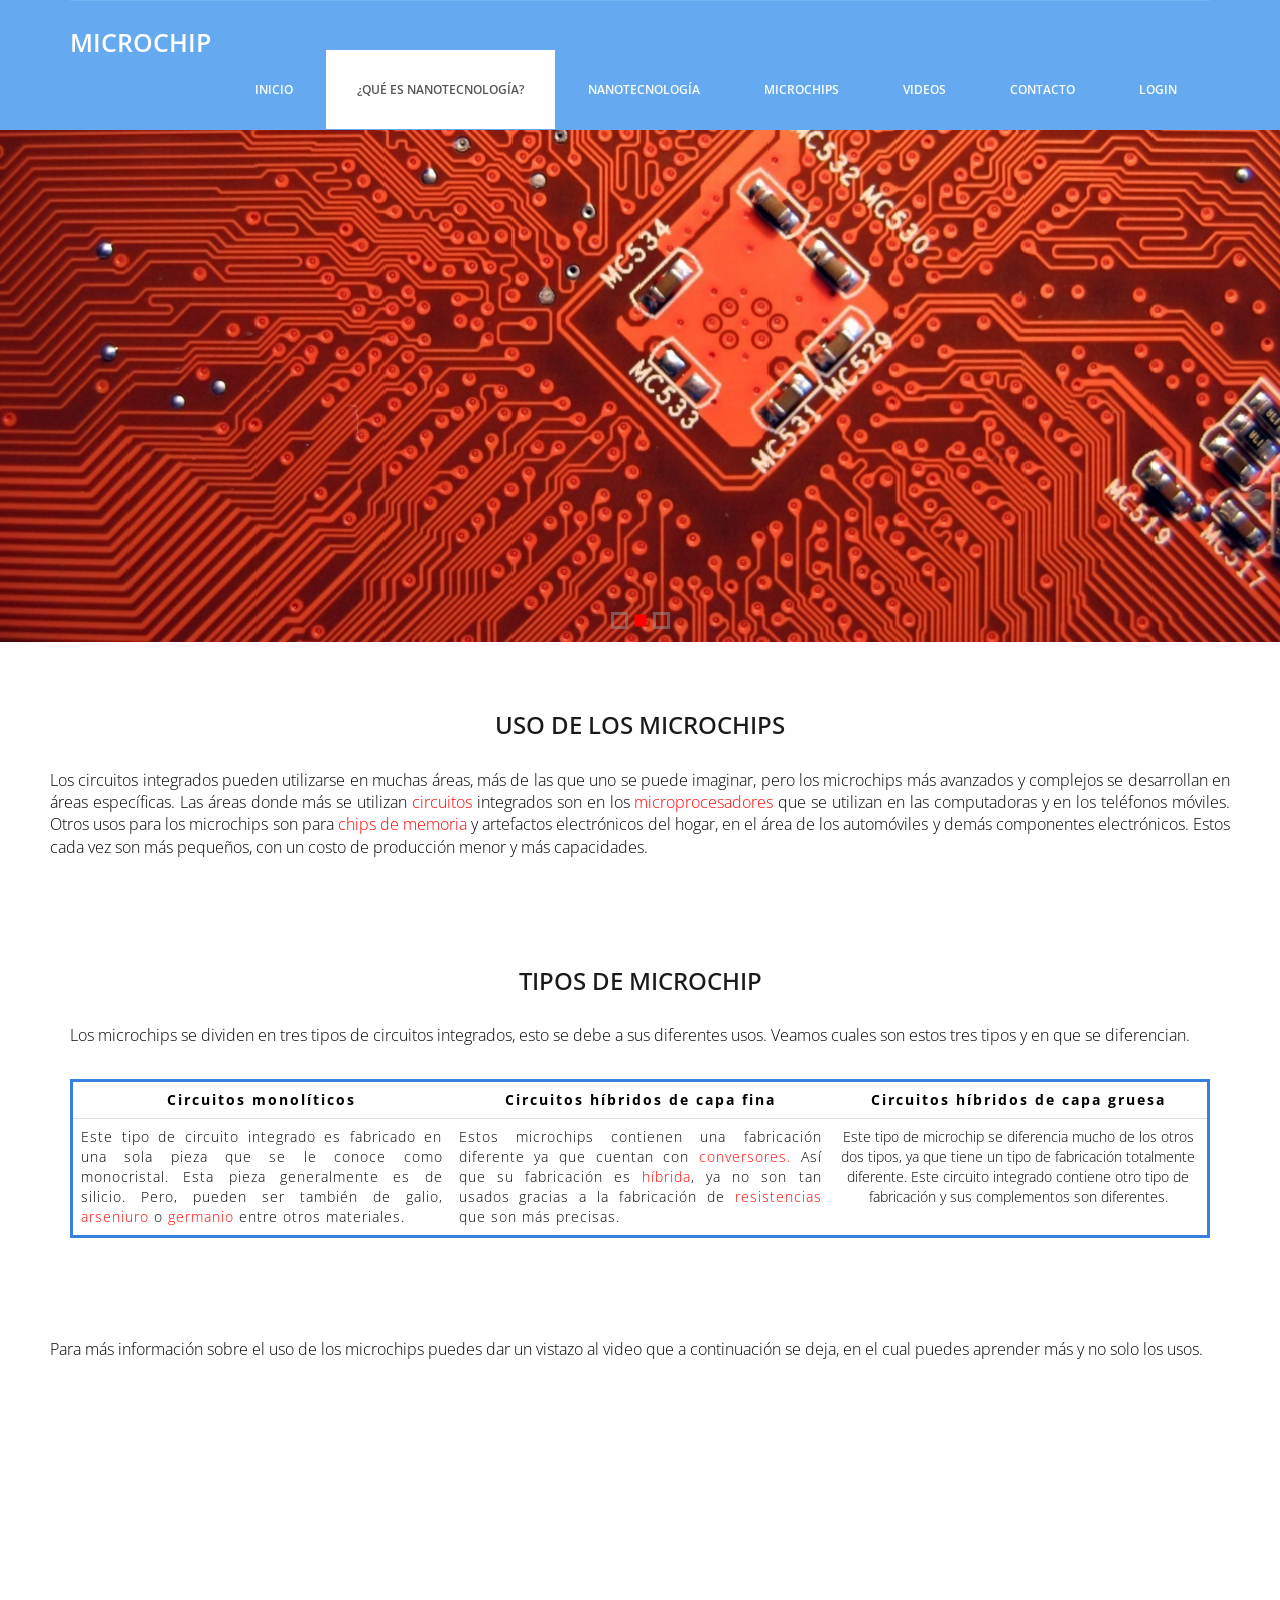
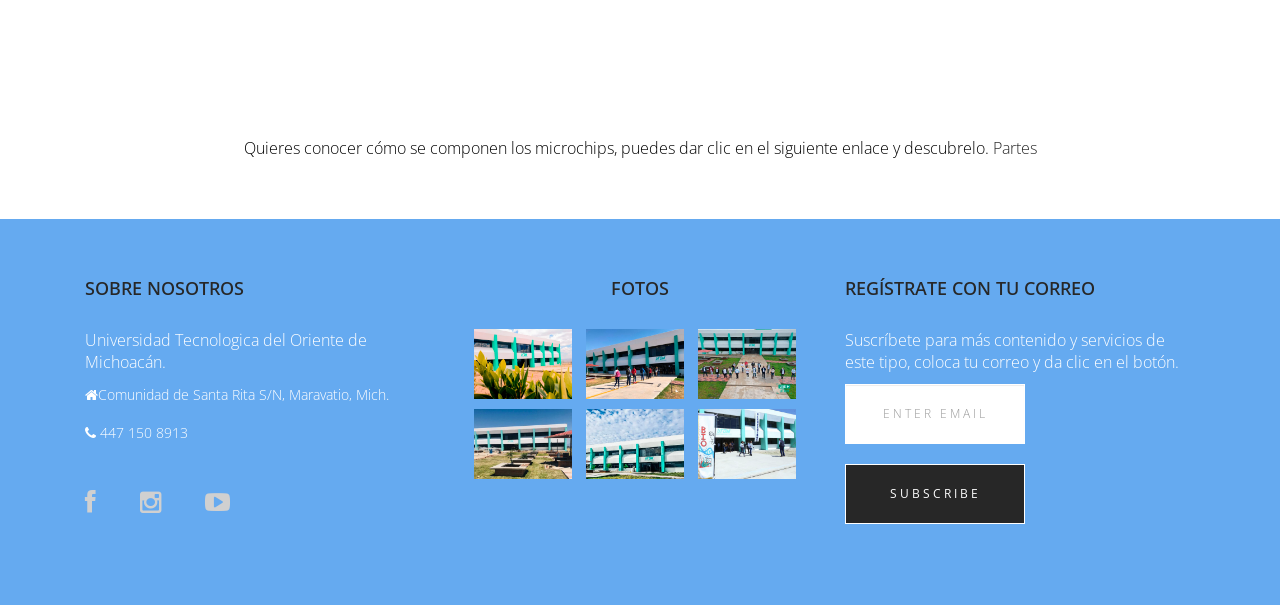
<file: uso_micro.html>
<!DOCTYPE html>
<html lang="en">

<head>
  <meta charset="utf-8">
  <meta http-equiv="X-UA-Compatible" content="IE=edge">
  <meta name="viewport" content="width=device-width, initial-scale=1">
  <!-- Las 3 metaetiquetas anteriores * deben * ser lo primero en la cabeza; cualquier otro contenido principal debe venir * después * de estas etiquetas -->
  <title>MICROCHIPS AND NANOTECNOLOGIA</title>

  <!-- Bootstrap -->
  <link href="css/bootstrap.min.css" rel="stylesheet">
  <link rel="stylesheet" href="css/font-awesome.min.css">
  <link rel="stylesheet" href="css/animate.css">
  <link href="css/animate.min.css" rel="stylesheet">
  <link href="css/style.css" rel="stylesheet" />
  <link href='css/dist/carrusel.css' rel='stylesheet' />
</head>
<style type="text/css">
			
   
    
    
    
  ul, ol {
    list-style:none;
  }
  
  .nav > li {
    float:left;
  }
  
  .nav li a {
    background-color:#65AAF0;
    color:#fff;
    text-decoration:none;
  
    display:block;
  }
  
  .nav li a:hover {
    background-color:#d10000;
  }
  
  .nav li ul {
    display:none;
    position:absolute;
    min-width:140px;
  }
  
  .nav li:hover > ul {
    display:block;
  }
  
  .nav li ul li {
    position:relative;
  }
  
  .nav li ul li ul {
    right:140px;
    top:0px;
  }
  
</style>
<body>
  <header id="header">
    <nav class="navbar navbar-default navbar-static-top" role="banner">
      <div class="container">
        <div class="navbar-header">
          <button type="button" class="navbar-toggle" data-toggle="collapse" data-target=".navbar-collapse">
                        <span class="sr-only">Toggle navigation</span>
                        <span class="icon-bar"></span>
                        <span class="icon-bar"></span>
                        <span class="icon-bar"></span>
                    </button>
          <div class="navbar-brand">
            <h1> Microchip</h1>
            
            
          </div>
        </div>
        <div class="navbar-collapse collapse">
          <div class="menu">
            <ul class="nav nav-tabs" role="tablist">
              <li role="presentation"><a href="index.html" >Inicio</a>
                <li role="presentation"><a href="que_nano.html" class="active">¿Qué es Nanotecnología?</a>
                <ul>
                
						
						<li><a href="que_micro.html">¿Qué es microchip?</a></li>
						<li><a href="Uso_nano.html">Usos de Nanotecnología</a></li>
						<li><a href="uso_micro.html" class="active">Uso de Microchips</a></li>
            
							</ul> 
              </li>
              
                
              
              <li role="presentation"><a href="about.html">Nanotecnología</a><ul>
                <li><a href="usa_persona.html">Uso en personas</a></li>
                <li><a href="ayuda_nano.html">Como ayuda a personas</a></li>
                
                  </ul> </li>
              
              <li role="presentation"><a href="services.html">Microchips</a>
                <ul>
                  <li><a href="usa_chip.html">Uso en personas</a></li>
                  <li><a href="clasi_micro.html">Como ayuda a personas</a></li>
                  
                    </ul>
              </li>
              <li role="presentation"><a href="gallery.html">Videos</a></li>
              <li role="presentation"><a href="contact.php">Contacto</a></li>
              <li id="login" role="presentation"><a href="login.php">Login</a></li>
              
            </ul>
          </div>
        </div>
      <!--/.container-->
    </nav>
    <!--/nav-->
  </header>
  <!--/header-->

  
  
  <div class="slider light slow sliderSlide">
    <input type="radio" name="slider" id="slider1"/>
    <input type="radio" name="slider" id="slider2" checked=""/>
    <input type="radio" name="slider" id="slider3"/>
    <input type="radio" name="slider" id="slider4"/>
    <input type="radio" name="slider" id="slider5"/>
    
    <div class="thumbs">
        <div class="thumb thumb10">     
            <div class="img" style="background-image: url(img/fondo10.jpg)"></div>
            <div class="img" style="background-image: url(img/fondo10.jpg)"></div>
            <div class="img" style="background-image: url(img/fondo10.jpg)"></div>
            <div class="img" style="background-image: url(img/fondo10.jpg)"></div>
            <div class="img" style="background-image: url(img/fondo10.jpg)"></div>
            <div class="img" style="background-image: url(img/fondo10.jpg)"></div>
            <div class="img" style="background-image: url(img/fondo10.jpg)"></div>
            <div class="img" style="background-image: url(img/fondo10.jpg)"></div>
            <div class="img" style="background-image: url(img/fondo10.jpg)"></div>
            <div class="img" style="background-image: url(img/fondo10.jpg)"></div>
        </div>
        
        <div class="thumb thumb10">
            <div class="img" style="background-image: url(img/fondo11.jpg)"></div>
            <div class="img" style="background-image: url(img/fondo11.jpg)"></div>
            <div class="img" style="background-image: url(img/fondo11.jpg)"></div>
            <div class="img" style="background-image: url(img/fondo11.jpg)"></div>
            <div class="img" style="background-image: url(img/fondo11.jpg)"></div>
            <div class="img" style="background-image: url(img/fondo11.jpg)"></div>
            <div class="img" style="background-image: url(img/fondo11.jpg)"></div>
            <div class="img" style="background-image: url(img/fondo11.jpg)"></div>
            <div class="img" style="background-image: url(img/fondo11.jpg)"></div>
            <div class="img" style="background-image: url(img/fondo11.jpg)"></div>
        </div>
        
        <div class="thumb thumb10">
            <div class="img" style="background-image: url(img/fondo13.jpg)"></div>
            <div class="img" style="background-image: url(img/fondo13.jpg)"></div>
            <div class="img" style="background-image: url(img/fondo13.jpg)"></div>
            <div class="img" style="background-image: url(img/fondo13.jpg)"></div>
            <div class="img" style="background-image: url(img/fondo13.jpg)"></div>
            <div class="img" style="background-image: url(img/fondo13.jpg)"></div>
            <div class="img" style="background-image: url(img/fondo13.jpg)"></div>
            <div class="img" style="background-image: url(img/fondo13.jpg)"></div>
            <div class="img" style="background-image: url(img/fondo13.jpg)"></div>
            <div class="img" style="background-image: url(img/fondo13.jpg)"></div>
        </div>
        
        
       
    </div>
    
    <div class="control">
        <label for="slider1"></label>
        <label for="slider2"></label>
        <label for="slider3"></label>
        
    </div>
</div>
  <!--/#slider-->
  



<!--
  <section class="action">
    <div class="container">
      <div class="right-text hidden-xs">
        <h4>¿Qué son los Microchip? </h4>
        <p> Un microchip es una pieza muy pequeña la cual almacena y procesa 
            mucha información mediante un circuito integrado de silicio que 
            contiene cientos y miles de transistores, también está compuesta 
            por, dispositivos microelectrónicas interrelacionados además de 
            resistencias y condensadores y programados en función de las necesidades. 
            Esto quiere decir que los microchips son unas pequeñas memorias de 
            almacenamiento, tan pequeñas que caben en un celular o computadora portátil, 
            e incluso en relojes inteligentes. 
            </p>
      </div>
      <div class="left-image hidden-xs"></div>
    </div>
  </section>
-->
  <div class="gallery">
    <div class="text-center">
      <h2>Uso de los microchips </h2>
      <p class="home">Los circuitos integrados pueden utilizarse en muchas áreas,
           más de las que uno se puede imaginar, pero los microchips más avanzados
            y complejos se desarrollan en áreas específicas. Las áreas donde más se
             utilizan <a class="letra" href="https://www.fundacionendesa.org/es/educacion/endesa-educa/recursos/elementos-circuito-electrico">circuitos</a>  integrados son en los <a class="letra" href="https://www.significados.com/microprocesador/">microprocesadores </a> que se utilizan 
             en las computadoras y en los teléfonos móviles.
        Otros usos para los microchips son para <a class="letra" href="https://es.wikipedia.org/wiki/Memoria_de_semiconductor"> chips de memoria</a> y artefactos 
        electrónicos del hogar, en el área de los automóviles y demás componentes
         electrónicos. Estos cada vez son más pequeños, con un costo de producción menor y 
         más capacidades. 
        </p>
    </div>
   <!--Ejemplo de usos-->
   
  <div class="services">
    <div class="container">
      <div class="text-center">
        <h2> Tipos de microchip</h2>
        <p class="home">Los microchips se dividen en tres tipos de circuitos integrados, esto se debe a sus
             diferentes usos. Veamos cuales son estos tres tipos y en que se diferencian.
         </p>
      </div>
      <br>
        <table class="table">
            <tr class="tr">
              <th class="th">Circuitos monolíticos</th>
              <th class="th">Circuitos híbridos de capa fina </th>
              <th class="th">Circuitos híbridos de capa gruesa</th>
            </tr>
            <tr>
              <td class="td">Este tipo de circuito integrado es fabricado en una sola
                   pieza que se le conoce como monocristal. Esta pieza generalmente es de 
                   silicio. Pero, pueden ser también de galio, <a class="letra" href="https://www.quimica.es/enciclopedia/Arseniuro.html"> arseniuro </a>o  <a class="letra" href="https://www.lenntech.es/periodica/elementos/ge.htm"> germanio </a>entre otros materiales.</td>
              <td class="td">Estos microchips contienen una fabricación diferente ya que cuentan 
                  con <a class="letra" href="https://es.thefreedictionary.com/conversor"> conversores. </a>Así que su fabricación es <a class="letra" href="https://definicion.de/hibrido/#:~:text=En%20el%20sentido%20m%C3%A1s%20amplio,vegetal%20o%20de%20un%20animal."> híbrida</a>, ya no son tan usados gracias
                   a la fabricación de <a class="letra" href="https://www.fluke.com/es-mx/informacion/blog/electrica/que-es-la-resistencia"> resistencias </a>que son más precisas.</td>
                  <td>Este tipo de microchip se diferencia mucho de los otros dos tipos,
                       ya que tiene un tipo de fabricación totalmente diferente. 
                       Este circuito integrado contiene otro tipo de fabricación y 
                       sus complementos son diferentes.</td>            
          </table>
      
    </div>
  </div>  
  
  <div class="text-center">
  
    <p class="home">Para más información sobre el uso de los microchips
         puedes dar un vistazo al video que a continuación se deja, en el
          cual puedes aprender más y no solo los usos.
      </p>
  </div>
  <br>

  <div style="text-align:center;">
    <iframe width="560" height="315" src="https://www.youtube.com/embed/FVl1ADxjj7U" title="YouTube video player" frameborder="0" allow="accelerometer; autoplay; clipboard-write; encrypted-media; gyroscope; picture-in-picture" allowfullscreen></iframe>
  </div>
  <br>
  <p class="text-center">Quieres conocer cómo se componen los microchips, puedes dar clic en el siguiente enlace y descubrelo. 
   <a href="services.html"> Partes </p></a>
  </div>

  

    
   
  </div>

  <footer>
    <div class="container">
      <div class="col-md-4 wow fadeInDown" data-wow-duration="1000ms" data-wow-delay="300ms">
        <h4>Sobre nosotros</h4>
        <p>Universidad Tecnologica del Oriente de Michoacán. </p>
        <div class="contact-info">
          <ul>
            <li><i class="fa fa-home fa"></i>Comunidad de Santa Rita S/N, Maravatio, Mich.</li>
            <li><i class="fa fa-phone fa"></i> 447 150 8913</li>
            
          </ul>
          <ul class="social-network">
            <li><a href="https://www.facebook.com/search/top?q=live%20utom" class="fb tool-tip" title="Facebook"><i class="fa fa-facebook"></i></a></li>
            <li><a href="https://www.instagram.com/utom_maravatio/?hl=es" class="instagram tool-tip" title="instagram"><i class="fa fa-instagram"></i></a></li>
            <li><a href="https://www.youtube.com/channel/UCNAg-gkfu6tVcvV7HRCt6Pg" class="ytube tool-tip" title="You Tube"><i class="fa fa-youtube-play"></i></a></li>
          </ul>
        </div>
      </div>

      <div class="col-md-4 wow fadeInDown" data-wow-duration="1000ms" data-wow-delay="600ms">
        <div class="text-center">
          <h4>Fotos</h4>
          <ul class="sidebar-gallery">
            <li><a href="#"><img class="imagenUTOM" src="img/utom1.jpeg" alt="" /></a></li>
            <li><a href="#"><img class="imagenUTOM" src="img/utom2.jpg" alt="" /></a></li>
            <li><a href="#"><img class="imagenUTOM" src="img/utom3.jpg" alt="" /></a></li>
            <li><a href="#"><img class="imagenUTOM" src="img/utom4.jpg" alt="" /></a></li>
            <li><a href="#"><img class="imagenUTOM" src="img/utom5.jpg" alt="" /></a></li>
            <li><a href="#"><img class="imagenUTOM" src="img/utom6.jpg" alt="" /></a></li>
          </ul>
        </div>
      </div>

      <div class="col-md-4 wow fadeInDown" data-wow-duration="1000ms" data-wow-delay="900ms">
        <div class="">
          <h4>Regístrate con tu correo</h4>
          <p>Suscríbete para más contenido y servicios de este tipo, coloca tu correo y da clic en el botón.  </p>
          <div class="btn-gamp">
            <input type="email" class="form-control" id="exampleInputEmail3" placeholder="Enter Email">
          </div>
          <div class="btn-gamp">
            <a href="#" type="submit" class="btn btn-default">Subscribe</a>
          </div>

        </div>
      </div>

    </div>
  </footer>

  

  <!-- jQuery (necessary for Bootstrap's JavaScript plugins) -->
  <script src="js/jquery.js"></script>
  <!-- Include all compiled plugins (below), or include individual files as needed -->
  <script src="js/bootstrap.min.js"></script>
  <script src="js/wow.min.js"></script>
  <script>
    wow = new WOW({}).init();
  </script>
</body>

</html>
</file>
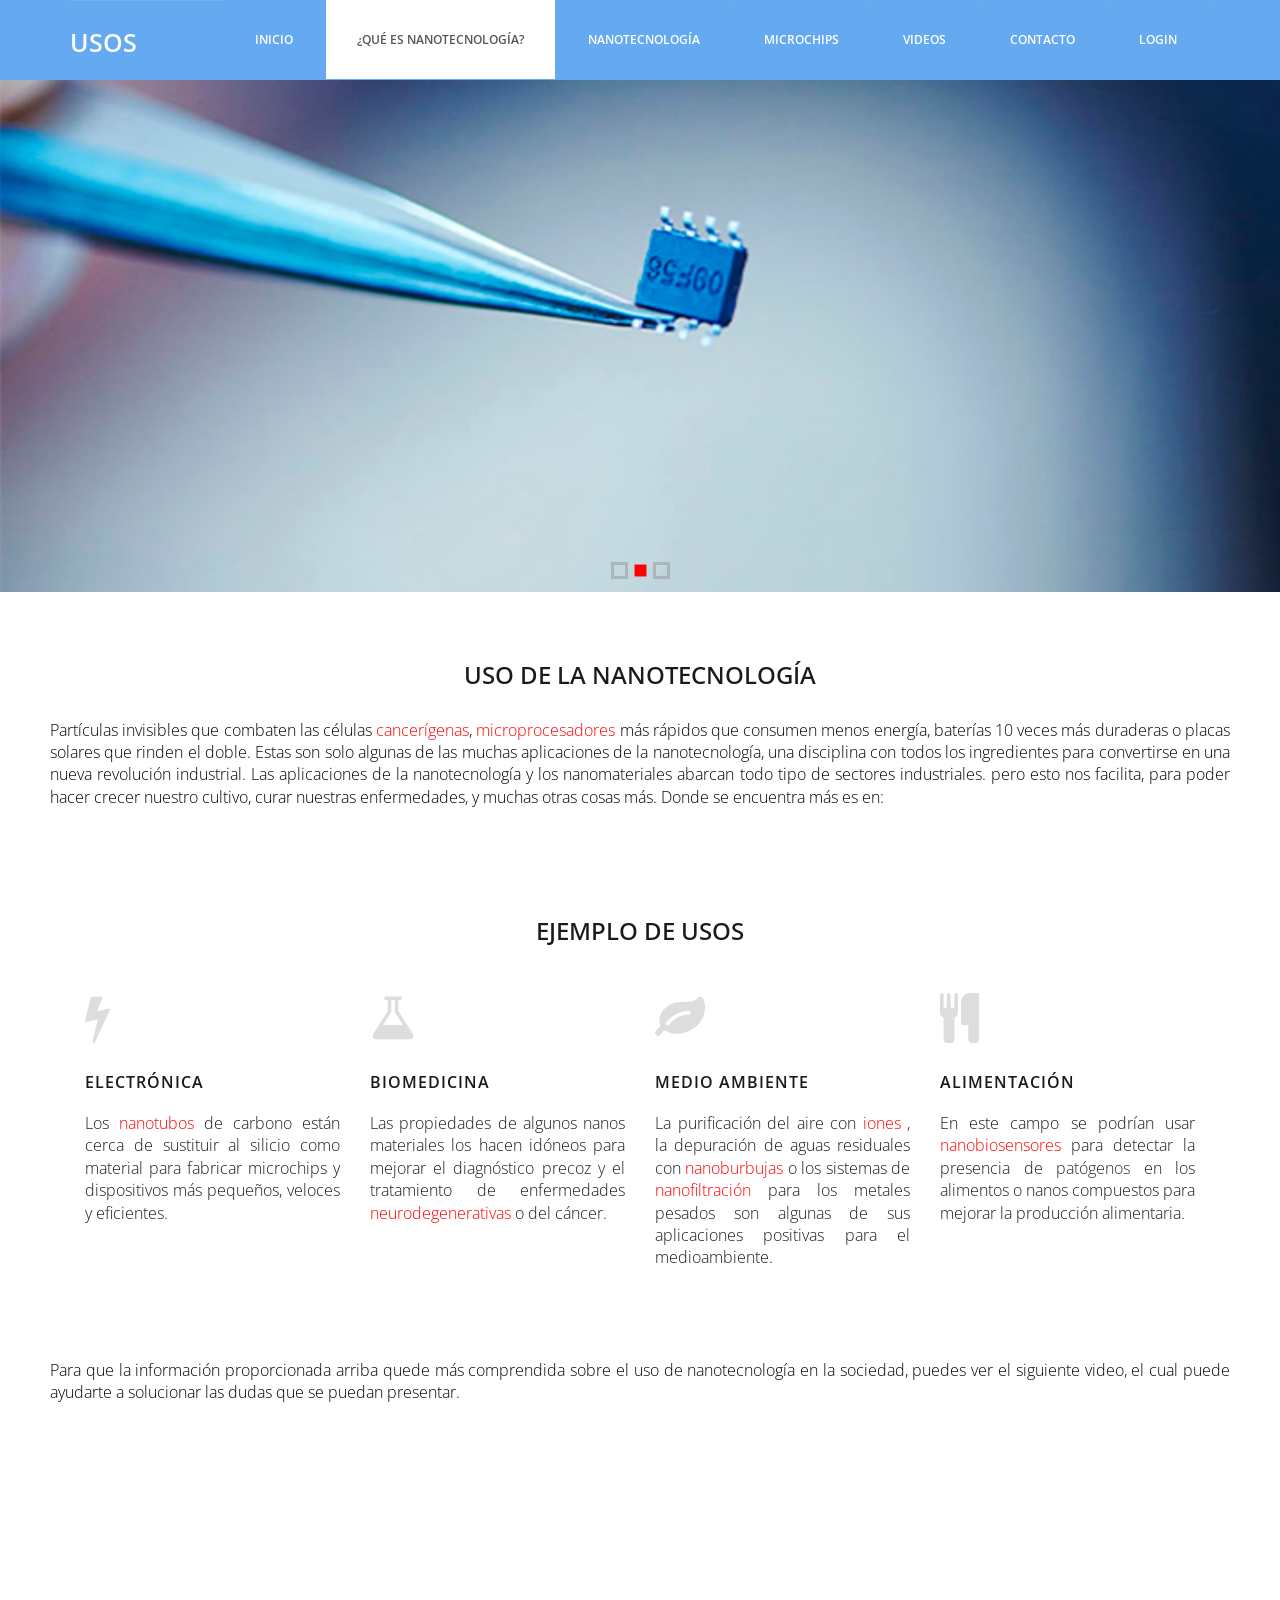
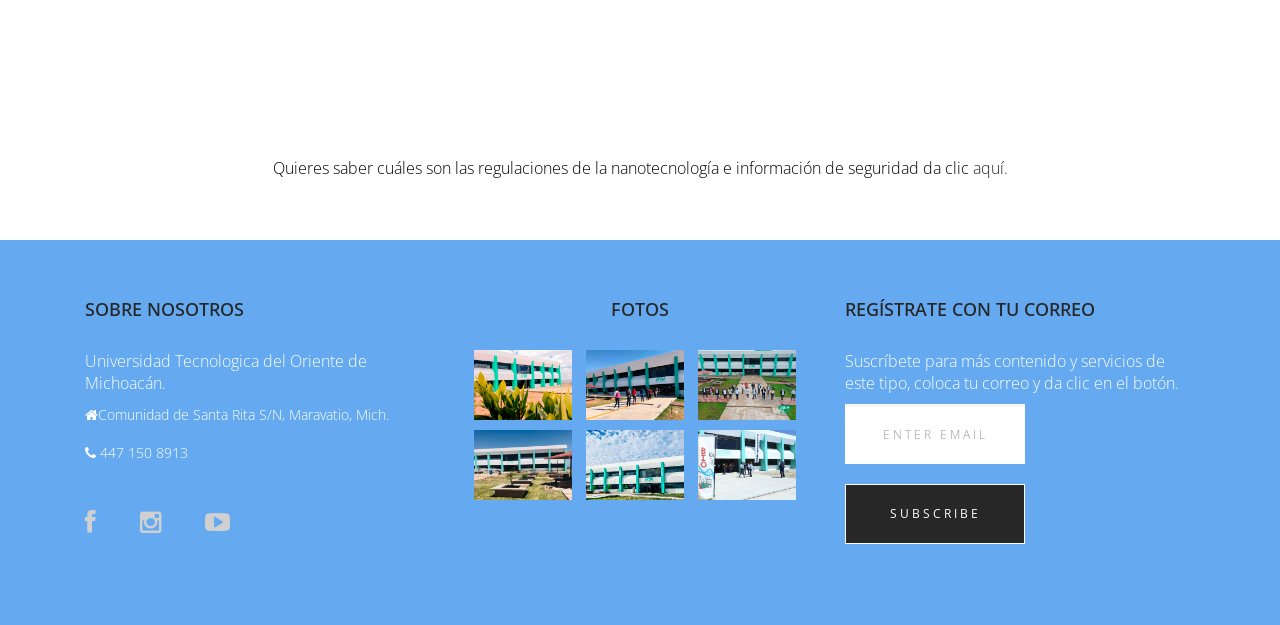
<file: Uso_nano.html>
<!DOCTYPE html>
<html lang="en">

<head>
  <meta charset="utf-8">
  <meta http-equiv="X-UA-Compatible" content="IE=edge">
  <meta name="viewport" content="width=device-width, initial-scale=1">
  <!-- Las 3 metaetiquetas anteriores * deben * ser lo primero en la cabeza; cualquier otro contenido principal debe venir * después * de estas etiquetas -->
  <title>MICROCHIPS AND NANOTECNOLOGIA</title>

  <!-- Bootstrap -->
  <link href="css/bootstrap.min.css" rel="stylesheet">
  <link rel="stylesheet" href="css/font-awesome.min.css">
  <link rel="stylesheet" href="css/animate.css">
  <link href="css/animate.min.css" rel="stylesheet">
  <link href="css/style.css" rel="stylesheet" />
<!--Carruseñ-->
  <link href='css/dist/carrusel.css' rel='stylesheet' />
  
</head>
<style type="text/css">
			
   
    
    
    
  ul, ol {
    list-style:none;
  }
  
  .nav > li {
    float:left;
  }
  
  .nav li a {
    background-color:#65AAF0;
    color:#fff;
    text-decoration:none;
  
    display:block;
  }
  
  .nav li a:hover {
    background-color:#d10000;
  }
  
  .nav li ul {
    display:none;
    position:absolute;
    min-width:140px;
  }
  
  .nav li:hover > ul {
    display:block;
  }
  
  .nav li ul li {
    position:relative;
  }
  
  .nav li ul li ul {
    right:140px;
    top:0px;
  }
  
</style>
<body>
  <header id="header">
    <nav class="navbar navbar-default navbar-static-top" role="banner">
      <div class="container">
        <div class="navbar-header">
          <button type="button" class="navbar-toggle" data-toggle="collapse" data-target=".navbar-collapse">
                        <span class="sr-only">Toggle navigation</span>
                        <span class="icon-bar"></span>
                        <span class="icon-bar"></span>
                        <span class="icon-bar"></span>
                    </button>
          <div class="navbar-brand">
            <h1>Usos </h1>
            
            
          </div>
        </div>
        <div class="navbar-collapse collapse">
          <div class="menu">
            <ul class="nav nav-tabs" role="tablist">
              <li role="presentation"><a href="index.html" >Inicio</a>
                <li role="presentation"><a href="que_nano.html" class="active">¿Qué es Nanotecnología?</a>
                <ul>
                
						
						<li><a href="que_micro.html">¿Qué es microchip?</a></li>
						<li><a href="Uso_nano.html" class="active">Usos de Nanotecnología</a></li>
						<li><a href="uso_micro.html">Uso de Microchips</a></li>
            
							</ul> 
              </li>
              
                
              
              <li role="presentation"><a href="about.html">Nanotecnología</a><ul>
                <li><a href="usa_persona.html">Uso en personas</a></li>
                <li><a href="ayuda_nano.html">Como ayuda a personas</a></li>
                
                  </ul> </li>
              
              <li role="presentation"><a href="services.html">Microchips</a>
                <ul>
                  <li><a href="usa_chip.html">Uso en personas</a></li>
                  <li><a href="clasi_micro.html">Como ayuda a personas</a></li>
                  
                    </ul>
              </li>
              <li role="presentation"><a href="gallery.html">Videos</a></li>
              <li role="presentation"><a href="contact.php">Contacto</a></li>
              <li id="login" role="presentation"><a href="login.php">Login</a></li>
              
              
            </ul>
          </div>
        </div>
      </div>
      <!--/.container-->
    </nav>
    <!--/nav-->
  </header>
  <!--/header-->

  
  <div class="slider light slow sliderSlide">
    <input type="radio" name="slider" id="slider1"/>
    <input type="radio" name="slider" id="slider2" checked=""/>
    <input type="radio" name="slider" id="slider3"/>
    <input type="radio" name="slider" id="slider4"/>
    <input type="radio" name="slider" id="slider5"/>
    
    <div class="thumbs">
        <div class="thumb thumb10">     
            <div class="img" style="background-image: url(img/13.jpg)"></div>
            <div class="img" style="background-image: url(img/13.jpg)"></div>
            <div class="img" style="background-image: url(img/13.jpg)"></div>
            <div class="img" style="background-image: url(img/13.jpg)"></div>
            <div class="img" style="background-image: url(img/13.jpg)"></div>
            <div class="img" style="background-image: url(img/13.jpg)"></div>
            <div class="img" style="background-image: url(img/13.jpg)"></div>
            <div class="img" style="background-image: url(img/13.jpg)"></div>
            <div class="img" style="background-image: url(img/13.jpg)"></div>
            <div class="img" style="background-image: url(img/13.jpg)"></div>
        </div>
        
        <div class="thumb thumb10">
            <div class="img" style="background-image: url(img/10.jpg)"></div>
            <div class="img" style="background-image: url(img/10.jpg)"></div>
            <div class="img" style="background-image: url(img/10.jpg)"></div>
            <div class="img" style="background-image: url(img/10.jpg)"></div>
            <div class="img" style="background-image: url(img/10.jpg)"></div>
            <div class="img" style="background-image: url(img/10.jpg)"></div>
            <div class="img" style="background-image: url(img/10.jpg)"></div>
            <div class="img" style="background-image: url(img/10.jpg)"></div>
            <div class="img" style="background-image: url(img/10.jpg)"></div>
            <div class="img" style="background-image: url(img/10.jpg)"></div>
        </div>
        
        <div class="thumb thumb10">
            <div class="img" style="background-image: url(img/nanofondos.jpg)"></div>
            <div class="img" style="background-image: url(img/nanofondos.jpg)"></div>
            <div class="img" style="background-image: url(img/nanofondos.jpg)"></div>
            <div class="img" style="background-image: url(img/nanofondos.jpg)"></div>
            <div class="img" style="background-image: url(img/nanofondos.jpg)"></div>
            <div class="img" style="background-image: url(img/nanofondos.jpg)"></div>
            <div class="img" style="background-image: url(img/nanofondos.jpg)"></div>
            <div class="img" style="background-image: url(img/nanofondos.jpg)"></div>
            <div class="img" style="background-image: url(img/nanofondos.jpg)"></div>
            <div class="img" style="background-image: url(img/nanofondos.jpg)"></div>
        </div>
        
        
       
    </div>
    
    <div class="control">
        <label for="slider1"></label>
        <label for="slider2"></label>
        <label for="slider3"></label>
        
    </div>
</div>
  



<!--
  <section class="action">
    <div class="container">
      <div class="right-text hidden-xs">
        <h4>¿Qué son los Microchip? </h4>
        <p> Un microchip es una pieza muy pequeña la cual almacena y procesa 
            mucha información mediante un circuito integrado de silicio que 
            contiene cientos y miles de transistores, también está compuesta 
            por, dispositivos microelectrónicas interrelacionados además de 
            resistencias y condensadores y programados en función de las necesidades. 
            Esto quiere decir que los microchips son unas pequeñas memorias de 
            almacenamiento, tan pequeñas que caben en un celular o computadora portátil, 
            e incluso en relojes inteligentes. 
            </p>
      </div>
      <div class="left-image hidden-xs"></div>
    </div>
  </section>
-->
  <div class="gallery">
    <div class="text-center">
      <h2>Uso de la Nanotecnología </h2>
      <p class="home">Partículas invisibles que combaten las células <a class="letra" href="https://www.genome.gov/es/genetics-glossary/Carcinogeno"> cancerígenas</a>, 
         <a class="letra" href="https://www.consumer.es/tecnologia/hardware/que-es-un-microprocesador.html"> microprocesadores</a> más rápidos que consumen menos energía, baterías 10 veces 
          más duraderas o placas solares que rinden el doble. Estas son solo algunas de
           las muchas aplicaciones de la nanotecnología, una disciplina con todos los
            ingredientes para convertirse en una nueva revolución industrial.
        Las aplicaciones de la nanotecnología y los nanomateriales abarcan todo tipo 
        de sectores industriales. pero esto nos facilita, para poder hacer crecer
         nuestro cultivo, curar nuestras enfermedades, y muchas otras cosas más. 
         Donde se encuentra más es en:
        
        </p>
    </div>
   <!--Ejemplo de usos-->
   
  <div class="services">
    <div class="container">
      <div class="text-center">
        <h2> Ejemplo de Usos</h2>
      </div>
      <div class="col-md-3 wow fadeInDown" data-wow-duration="1000ms" data-wow-delay="300ms">
        <i class="fa fa-bolt"></i>
        <h3>Electrónica</h3>
        <p class="cuadros">Los <a class="letra" href="https://meetthings.com/blog/index.php/23-05-2015/nanotubo-de-carbono-que-es/"> nanotubos</a> de carbono están cerca de sustituir al silicio como material
             para fabricar microchips y dispositivos más pequeños, veloces y eficientes.</p>
      </div>
      <div class="col-md-3 wow fadeInDown" data-wow-duration="1000ms" data-wow-delay="600ms">
        <i class="fa fa-flask"></i>
        <h3>Biomedicina</h3>
        <p class="cuadros">Las propiedades de algunos nanos materiales los hacen idóneos para mejorar el diagnóstico precoz y 
            el tratamiento de enfermedades <a class="letra" href="https://www.cancer.gov/espanol/publicaciones/diccionarios/diccionario-cancer/def/trastorno-neurodegenerativo">neurodegenerativas</a>  o del cáncer. </p>
      </div>
      <div class="col-md-3 wow fadeInDown" data-wow-duration="1000ms" data-wow-delay="900ms">
        <i class="fa fa-leaf"></i>
        <h3>Medio ambiente</h3>
        <p class="cuadros"> La purificación del aire con <a class="letra" href="https://www.significados.com/ion/">iones</a> , la depuración de aguas residuales con <a class="letra" href="https://www.moleaer.com/es/nanoburbujas">nanoburbujas</a>  o los sistemas de <a class="letra" href="https://telwesa.com/que-es-nanofiltracion/">nanofiltración </a> para
             los metales pesados son algunas de sus aplicaciones positivas para el medioambiente.</p>
      </div>
      <div class="col-md-3 wow fadeInDown" data-wow-duration="1000ms" data-wow-delay="1200ms">
        <i class="fa fa-cutlery"></i>
        <h3>Alimentación</h3>
        <p class="cuadros">En este campo se podrían usar <a class="letra" href="https://www.urosario.edu.co/Universidad-Ciencia-Desarrollo/ur/Fasciculos-Anteriores/Tomo-II-2007/Fasciculo-14/pdf/2007_fa14_Nanotecnologia/#:~:text=Nanobiosensores%3A%20Son%20dispositivos%20capaces%20de,de%20manera%20espec%C3%ADfica%20una%20sustancia."> nanobiosensores</a> para detectar la presencia de <a href="https://www.gutmicrobiotaforhealth.com/es/glossary/agente-patogeno/"> patógenos</a> en los alimentos o nanos compuestos para mejorar la producción alimentaria.</p>
      </div>
    </div>
  </div>  
  
  <div class="text-center">
  
    <p class="home">Para que la información proporcionada arriba quede más comprendida 
        sobre el uso de nanotecnología en la sociedad, puedes ver el siguiente video,
         el cual puede ayudarte a solucionar las dudas que se puedan presentar.
      </p>
  </div>

  <div style="text-align:center;">
    <iframe width="560" height="315" src="https://www.youtube.com/embed/NIh_QsJ0iIo" title="YouTube video player" frameborder="0" allow="accelerometer; autoplay; clipboard-write; encrypted-media; gyroscope; picture-in-picture" allowfullscreen></iframe>
  </div>
  <br>
  <p class="text-center">Quieres saber cuáles son las regulaciones de la nanotecnología e información de seguridad da clic <a href="about.html"> aquí. </a></p>
  </div>

  

    
   
  </div>

  <footer>
    <div class="container">
      <div class="col-md-4 wow fadeInDown" data-wow-duration="1000ms" data-wow-delay="300ms">
        <h4>Sobre nosotros</h4>
        <p>Universidad Tecnologica del Oriente de Michoacán. </p>
        <div class="contact-info">
          <ul>
            <li><i class="fa fa-home fa"></i>Comunidad de Santa Rita S/N, Maravatio, Mich.</li>
            <li><i class="fa fa-phone fa"></i> 447 150 8913</li>
            
          </ul>
          <ul class="social-network">
            <li><a href="https://www.facebook.com/search/top?q=live%20utom" class="fb tool-tip" title="Facebook"><i class="fa fa-facebook"></i></a></li>
            <li><a href="https://www.instagram.com/utom_maravatio/?hl=es" class="instagram tool-tip" title="instagram"><i class="fa fa-instagram"></i></a></li>
            <li><a href="https://www.youtube.com/channel/UCNAg-gkfu6tVcvV7HRCt6Pg" class="ytube tool-tip" title="You Tube"><i class="fa fa-youtube-play"></i></a></li>
          </ul>
        </div>
      </div>

      <div class="col-md-4 wow fadeInDown" data-wow-duration="1000ms" data-wow-delay="600ms">
        <div class="text-center">
          <h4>Fotos</h4>
          <ul class="sidebar-gallery">
            <li><a href="#"><img class="imagenUTOM" src="img/utom1.jpeg" alt="" /></a></li>
            <li><a href="#"><img class="imagenUTOM" src="img/utom2.jpg" alt="" /></a></li>
            <li><a href="#"><img class="imagenUTOM" src="img/utom3.jpg" alt="" /></a></li>
            <li><a href="#"><img class="imagenUTOM" src="img/utom4.jpg" alt="" /></a></li>
            <li><a href="#"><img class="imagenUTOM" src="img/utom5.jpg" alt="" /></a></li>
            <li><a href="#"><img class="imagenUTOM" src="img/utom6.jpg" alt="" /></a></li>
          </ul>
        </div>
      </div>

      <div class="col-md-4 wow fadeInDown" data-wow-duration="1000ms" data-wow-delay="900ms">
        <div class="">
          <h4>Regístrate con tu correo</h4>
          <p>Suscríbete para más contenido y servicios de este tipo, coloca tu correo y da clic en el botón.  </p>
          <div class="btn-gamp">
            <input type="email" class="form-control" id="exampleInputEmail3" placeholder="Enter Email">
          </div>
          <div class="btn-gamp">
            <a href="#" type="submit" class="btn btn-default">Subscribe</a>
          </div>

        </div>
      </div>

    </div>
  </footer>

  

  <!-- jQuery (necessary for Bootstrap's JavaScript plugins) -->
  <script src="js/jquery.js"></script>
  <!-- Include all compiled plugins (below), or include individual files as needed -->
  <script src="js/bootstrap.min.js"></script>
  <script src="js/wow.min.js"></script>
  <script src="https://ajax.googleapis.com/ajax/libs/jquery/2.1.4/jquery.min.js"></script>
  <script>
    wow = new WOW({}).init();
  </script>
</body>

</html>
</file>
<file: css/dist/carrusel.css>
.slider{
    width:100%;
    height: 0;
    background-color: #111;
    overflow: hidden;
    text-align: center;
    position: relative;
    padding-bottom: 40%;
}

/*contenedor para los thumb*/
.slider .thumbs{
    position: absolute;
    width:100%;
    height: 100%;
    -webkit-transition: transform 0.75s;
    transition: transform 0.75s;
}
/*contenedor de imagen*/
.slider .thumb {
    padding: 0;
    margin: 0;
    width: 100%;
    height: 100%;
    position: absolute;
    z-index: 0;
    -webkit-perspective: 1000px;
    -moz-perspective: 1000px;
    perspective: 1000px;
}
/*imagenes*/
.slider .thumb{
    animation-fill-mode: forwards;
    animation-duration: .2s;
    height: 100%;
}

.slider .thumb .img{
    height: 100%;
    top:0;
    position: absolute;
    
    -webkit-transform-style: preserve-3d;
    -webkit-transform-origin: bottom;
    -ms-transform-style: preserve-3d;
    -ms-transform-origin: bottom;
    -moz-transform-style: preserve-3d;
    -moz-transform-origin: bottom;
    -o-transform-style: preserve-3d;
    -o-transform-origin: bottom;
    transform-style: preserve-3d;
    transform-origin: bottom;
    
    -webkit-animation-fill-mode: forwards;
    -ms-animation-fill-mode: forwards;
    -moz-animation-fill-mode: forwards;
    -o-animation-fill-mode: forwards;
    animation-fill-mode: forwards;
    
    -webkit-animation-duration: 1s;
    -ms-animation-duration: 1s;
    -moz-animation-duration: 1s;
    -o-animation-duration: 1s;
    animation-duration: 1s;
    
    width:20%;
    background-size:500% auto;
    background-repeat: no-repeat;
    background-position-x: 0%;
    background-position: left bottom;
    animation-duration: 0.85s;
}
.slider .thumb .img:nth-child(2){
    left: 20%;
    background-position-x: 25%;
    animation-duration: 1s;
}
.slider .thumb .img:nth-child(3){
    left: 40%;
    background-position-x: 50%;
    animation-duration: 1.1s;
}
.slider .thumb .img:nth-child(4){
    left: 60%;
    background-position-x: 75%;
    animation-duration: 1.3s;
}
.slider .thumb .img:nth-child(5){
    left: 80%;
    background-position-x: 100%;
    animation-duration: 1.55s;
}


.slider .thumb.thumb10 .img{
    width:10%;
    background-size:1000% auto;
    left: 0%;
    background-position-x: 0%;
    animation-duration: 0.5s;
}
.slider .thumb.thumb10 .img:nth-child(2){
    left: 10%;
    background-position-x: 11%;
    animation-duration: 0.6s;
}
.slider .thumb.thumb10 .img:nth-child(3){
    left: 20%;
    background-position-x: 22%;
    animation-duration: 0.7s;
}
.slider .thumb.thumb10 .img:nth-child(4){
    left: 30%;
    background-position-x: 33%;
    animation-duration: 0.8s;
}
.slider .thumb.thumb10 .img:nth-child(5){
    left: 40%;
    background-position-x: 44%;
    animation-duration: 0.9s;
}
.slider .thumb.thumb10 .img:nth-child(6){
    left: 50%;
    background-position-x: 55%;
    animation-duration: 1.0s;
}
.slider .thumb.thumb10 .img:nth-child(7){
    left: 60%;
    background-position-x: 66%;
    animation-duration: 1.1s;
}
.slider .thumb.thumb10 .img:nth-child(8){
    left: 70%;
    background-position-x: 77%;
    animation-duration: 1.2s;
}
.slider .thumb.thumb10 .img:nth-child(9){
    left: 80%;
    background-position-x: 88%;
    animation-duration: 1.3s;
}
.slider .thumb.thumb10 .img:nth-child(10){
    left: 90%;
    background-position-x: 99%;
    animation-duration: 1.4s;
}


@keyframes moveDown{
  0% {transform: translateY(-100%);}
  100% {transform: translateY(0%);}
}
@keyframes moveDownOut{
  0% {transform: translateY(0%);}
  100% {transform: translateY(100%);}
}
@keyframes moveBounce{
  0% {transform: translateY(-100%);}
  55% {transform: translateY(0%);}
  65% {transform: translateY(-15%);}
  85% {transform: translateY(0%);}
  92% {transform: translateY(-3%);}
  100% {transform: translateY(0px);}
}
@keyframes moveBounceOut{
  0% {transform: translateY(0%);}
  55% {transform: translateY(100%);}
  65% {transform: translateY(85%);}
  85% {transform: translateY(100%);}
  92% {transform: translateY(97%);}
  100% {transform: translateY(100%);}
}

@keyframes moveSlide{
  0% {transform: translateX(-1000%) rotateY(-90deg);}
  85% {transform: translateX(0%) rotateY(-45deg);}
  100% {transform: translateX(0%);}
}
@keyframes moveSlideOut{
  0% {transform: translateX(0%);}
  65% {transform: translateY(10%) rotateY(-40deg); opacity:0.8;}
  95% {transform: translateX(150%) rotateY(-90deg)}
  100% {opacity:0;}
}

@keyframes moveFall{
  0% {transform: rotateX(-180deg);}
  65% {transform: rotateX(20deg);}
  80% {transform: rotateX(-5deg);}
  90% {transform: rotateX(2deg);}
  100% {transform: rotateX(0deg);}
}
@keyframes moveFallOut{
    0% {transform: rotateX(0deg);}
    60% {transform: rotateX(-90deg);}
    100% {transform: rotateX(-180deg);}
}

@keyframes moveWave{
  0% {transform: rotateY(60deg); opacity:0;}
  45% {transform: rotateY(0deg);opacity:1;}
  60% {transform: rotateY(10deg);}
  75% {transform: rotateY(0deg);}
  85% {transform: rotateY(3deg);}
  100% {transform: rotateY(0deg);}
}
@keyframes moveWaveOut{
  0% {transform: rotateY(0deg);}
  25% {transform: scale(1.5);}
  99% {transform: scale(1.5);}
  100% {transform: translateY(100%);}
}

/*radios ocultos para la navegación*/
.slider input[type="radio"]{
    display: none;
}

.slider input[type="radio"]:first-child:checked ~ .thumbs .thumb:first-child,
.slider input[type="radio"]:nth-child(2):checked ~ .thumbs .thumb:nth-child(2),
.slider input[type="radio"]:nth-child(3):checked ~ .thumbs .thumb:nth-child(3),
.slider input[type="radio"]:nth-child(4):checked ~ .thumbs .thumb:nth-child(4),
.slider input[type="radio"]:nth-child(5):checked ~ .thumbs .thumb:nth-child(5),
.slider input[type="radio"]:nth-child(6):checked ~ .thumbs .thumb:nth-child(6),
.slider input[type="radio"]:nth-child(7):checked ~ .thumbs .thumb:nth-child(7),
.slider input[type="radio"]:nth-child(8):checked ~ .thumbs .thumb:nth-child(8),
.slider input[type="radio"]:nth-child(9):checked ~ .thumbs .thumb:nth-child(9),
.slider input[type="radio"]:nth-child(10):checked ~ .thumbs .thumb:nth-child(10){
    z-index: 1;
}

/*MOVE IN*/
.slider.sliderBounce input[type="radio"]:first-child:checked ~ .thumbs .thumb:first-child .img,
.slider.sliderBounce input[type="radio"]:nth-child(2):checked ~ .thumbs .thumb:nth-child(2) .img,
.slider.sliderBounce input[type="radio"]:nth-child(3):checked ~ .thumbs .thumb:nth-child(3) .img,
.slider.sliderBounce input[type="radio"]:nth-child(4):checked ~ .thumbs .thumb:nth-child(4) .img,
.slider.sliderBounce input[type="radio"]:nth-child(5):checked ~ .thumbs .thumb:nth-child(5) .img,
.slider.sliderBounce input[type="radio"]:nth-child(6):checked ~ .thumbs .thumb:nth-child(6) .img,
.slider.sliderBounce input[type="radio"]:nth-child(7):checked ~ .thumbs .thumb:nth-child(7) .img,
.slider.sliderBounce input[type="radio"]:nth-child(8):checked ~ .thumbs .thumb:nth-child(8) .img,
.slider.sliderBounce input[type="radio"]:nth-child(9):checked ~ .thumbs .thumb:nth-child(9) .img,
.slider.sliderBounce input[type="radio"]:nth-child(10):checked ~ .thumbs .thumb:nth-child(10) .img{
    animation-name: moveBounce;
    animation-timing-function: ease-in;
}

.slider.sliderSlide input[type="radio"]:first-child:checked ~ .thumbs .thumb:first-child .img,
.slider.sliderSlide input[type="radio"]:nth-child(2):checked ~ .thumbs .thumb:nth-child(2) .img,
.slider.sliderSlide input[type="radio"]:nth-child(3):checked ~ .thumbs .thumb:nth-child(3) .img,
.slider.sliderSlide input[type="radio"]:nth-child(4):checked ~ .thumbs .thumb:nth-child(4) .img,
.slider.sliderSlide input[type="radio"]:nth-child(5):checked ~ .thumbs .thumb:nth-child(5) .img,
.slider.sliderSlide input[type="radio"]:nth-child(6):checked ~ .thumbs .thumb:nth-child(6) .img,
.slider.sliderSlide input[type="radio"]:nth-child(7):checked ~ .thumbs .thumb:nth-child(7) .img,
.slider.sliderSlide input[type="radio"]:nth-child(8):checked ~ .thumbs .thumb:nth-child(8) .img,
.slider.sliderSlide input[type="radio"]:nth-child(9):checked ~ .thumbs .thumb:nth-child(9) .img,
.slider.sliderSlide input[type="radio"]:nth-child(10):checked ~ .thumbs .thumb:nth-child(10) .img{
    animation-name: moveSlide;
    animation-timing-function: ease-in;
}

.slider.sliderWave input[type="radio"]:first-child:checked ~ .thumbs .thumb:first-child .img,
.slider.sliderWave input[type="radio"]:nth-child(2):checked ~ .thumbs .thumb:nth-child(2) .img,
.slider.sliderWave input[type="radio"]:nth-child(3):checked ~ .thumbs .thumb:nth-child(3) .img,
.slider.sliderWave input[type="radio"]:nth-child(4):checked ~ .thumbs .thumb:nth-child(4) .img,
.slider.sliderWave input[type="radio"]:nth-child(5):checked ~ .thumbs .thumb:nth-child(5) .img,
.slider.sliderWave input[type="radio"]:nth-child(6):checked ~ .thumbs .thumb:nth-child(6) .img,
.slider.sliderWave input[type="radio"]:nth-child(7):checked ~ .thumbs .thumb:nth-child(7) .img,
.slider.sliderWave input[type="radio"]:nth-child(8):checked ~ .thumbs .thumb:nth-child(8) .img,
.slider.sliderWave input[type="radio"]:nth-child(9):checked ~ .thumbs .thumb:nth-child(9) .img,
.slider.sliderWave input[type="radio"]:nth-child(10):checked ~ .thumbs .thumb:nth-child(10) .img{
    animation-name: moveWave;
    transform-origin: 50% 0%;
    animation-timing-function: ease-in;
}

.slider.sliderFall input[type="radio"]:first-child:checked ~ .thumbs .thumb:first-child .img,
.slider.sliderFall input[type="radio"]:nth-child(2):checked ~ .thumbs .thumb:nth-child(2) .img,
.slider.sliderFall input[type="radio"]:nth-child(3):checked ~ .thumbs .thumb:nth-child(3) .img,
.slider.sliderFall input[type="radio"]:nth-child(4):checked ~ .thumbs .thumb:nth-child(4) .img,
.slider.sliderFall input[type="radio"]:nth-child(5):checked ~ .thumbs .thumb:nth-child(5) .img,
.slider.sliderFall input[type="radio"]:nth-child(6):checked ~ .thumbs .thumb:nth-child(6) .img,
.slider.sliderFall input[type="radio"]:nth-child(7):checked ~ .thumbs .thumb:nth-child(7) .img,
.slider.sliderFall input[type="radio"]:nth-child(8):checked ~ .thumbs .thumb:nth-child(8) .img,
.slider.sliderFall input[type="radio"]:nth-child(9):checked ~ .thumbs .thumb:nth-child(9) .img,
.slider.sliderFall input[type="radio"]:nth-child(10):checked ~ .thumbs .thumb:nth-child(10) .img{
    animation-name: moveFall;
    transform-origin: 0% 0%;
    animation-timing-function: ease-in;
}
.slider input[type="radio"]:first-child:checked ~ .thumbs .thumb:first-child .img,
.slider input[type="radio"]:nth-child(2):checked ~ .thumbs .thumb:nth-child(2) .img,
.slider input[type="radio"]:nth-child(3):checked ~ .thumbs .thumb:nth-child(3) .img,
.slider input[type="radio"]:nth-child(4):checked ~ .thumbs .thumb:nth-child(4) .img,
.slider input[type="radio"]:nth-child(5):checked ~ .thumbs .thumb:nth-child(5) .img,
.slider input[type="radio"]:nth-child(6):checked ~ .thumbs .thumb:nth-child(6) .img,
.slider input[type="radio"]:nth-child(7):checked ~ .thumbs .thumb:nth-child(7) .img,
.slider input[type="radio"]:nth-child(8):checked ~ .thumbs .thumb:nth-child(8) .img,
.slider input[type="radio"]:nth-child(9):checked ~ .thumbs .thumb:nth-child(9) .img,
.slider input[type="radio"]:nth-child(10):checked ~ .thumbs .thumb:nth-child(10) .img{
    animation-name: moveDown;
    transform-origin: 0% 0%;
    animation-timing-function: ease-in-out;
}

/*OUT MOVE*/
.slider.sliderBounce input[type="radio"]:first-child:not(checked) ~ .thumbs .thumb:first-child .img,
.slider.sliderBounce input[type="radio"]:nth-child(2):not(checked) ~ .thumbs .thumb:nth-child(2) .img,
.slider.sliderBounce input[type="radio"]:nth-child(3):not(checked) ~ .thumbs .thumb:nth-child(3) .img,
.slider.sliderBounce input[type="radio"]:nth-child(4):not(checked) ~ .thumbs .thumb:nth-child(4) .img,
.slider.sliderBounce input[type="radio"]:nth-child(5):not(checked) ~ .thumbs .thumb:nth-child(5) .img,
.slider.sliderBounce input[type="radio"]:nth-child(6):not(checked) ~ .thumbs .thumb:nth-child(6) .img,
.slider.sliderBounce input[type="radio"]:nth-child(7):not(checked) ~ .thumbs .thumb:nth-child(7) .img,
.slider.sliderBounce input[type="radio"]:nth-child(8):not(checked) ~ .thumbs .thumb:nth-child(8) .img,
.slider.sliderBounce input[type="radio"]:nth-child(9):not(checked) ~ .thumbs .thumb:nth-child(9) .img,
.slider.sliderBounce input[type="radio"]:nth-child(10):not(checked) ~ .thumbs .thumb:nth-child(10) .img{
    animation-name: moveBounceOut;
    animation-timing-function: ease-in;
}
.slider.sliderSlide input[type="radio"]:first-child:not(checked) ~ .thumbs .thumb:first-child .img,
.slider.sliderSlide input[type="radio"]:nth-child(2):not(checked) ~ .thumbs .thumb:nth-child(2) .img,
.slider.sliderSlide input[type="radio"]:nth-child(3):not(checked) ~ .thumbs .thumb:nth-child(3) .img,
.slider.sliderSlide input[type="radio"]:nth-child(4):not(checked) ~ .thumbs .thumb:nth-child(4) .img,
.slider.sliderSlide input[type="radio"]:nth-child(5):not(checked) ~ .thumbs .thumb:nth-child(5) .img,
.slider.sliderSlide input[type="radio"]:nth-child(6):not(checked) ~ .thumbs .thumb:nth-child(6) .img,
.slider.sliderSlide input[type="radio"]:nth-child(7):not(checked) ~ .thumbs .thumb:nth-child(7) .img,
.slider.sliderSlide input[type="radio"]:nth-child(8):not(checked) ~ .thumbs .thumb:nth-child(8) .img,
.slider.sliderSlide input[type="radio"]:nth-child(9):not(checked) ~ .thumbs .thumb:nth-child(9) .img,
.slider.sliderSlide input[type="radio"]:nth-child(10):not(checked) ~ .thumbs .thumb:nth-child(10) .img{
    animation-name: moveSlideOut;
}

.slider.sliderWave input[type="radio"]:first-child:not(checked) ~ .thumbs .thumb:first-child .img,
.slider.sliderWave input[type="radio"]:nth-child(2):not(checked) ~ .thumbs .thumb:nth-child(2) .img,
.slider.sliderWave input[type="radio"]:nth-child(3):not(checked) ~ .thumbs .thumb:nth-child(3) .img,
.slider.sliderWave input[type="radio"]:nth-child(4):not(checked) ~ .thumbs .thumb:nth-child(4) .img,
.slider.sliderWave input[type="radio"]:nth-child(5):not(checked) ~ .thumbs .thumb:nth-child(5) .img,
.slider.sliderWave input[type="radio"]:nth-child(6):not(checked) ~ .thumbs .thumb:nth-child(6) .img,
.slider.sliderWave input[type="radio"]:nth-child(7):not(checked) ~ .thumbs .thumb:nth-child(7) .img,
.slider.sliderWave input[type="radio"]:nth-child(8):not(checked) ~ .thumbs .thumb:nth-child(8) .img,
.slider.sliderWave input[type="radio"]:nth-child(9):not(checked) ~ .thumbs .thumb:nth-child(9) .img,
.slider.sliderWave input[type="radio"]:nth-child(10):not(checked) ~ .thumbs .thumb:nth-child(10) .img{
    animation-name: moveWaveOut;
}

.slider.sliderFall input[type="radio"]:first-child:not(checked) ~ .thumbs .thumb:first-child .img,
.slider.sliderFall input[type="radio"]:nth-child(2):not(checked) ~ .thumbs .thumb:nth-child(2) .img,
.slider.sliderFall input[type="radio"]:nth-child(3):not(checked) ~ .thumbs .thumb:nth-child(3) .img,
.slider.sliderFall input[type="radio"]:nth-child(4):not(checked) ~ .thumbs .thumb:nth-child(4) .img,
.slider.sliderFall input[type="radio"]:nth-child(5):not(checked) ~ .thumbs .thumb:nth-child(5) .img,
.slider.sliderFall input[type="radio"]:nth-child(6):not(checked) ~ .thumbs .thumb:nth-child(6) .img,
.slider.sliderFall input[type="radio"]:nth-child(7):not(checked) ~ .thumbs .thumb:nth-child(7) .img,
.slider.sliderFall input[type="radio"]:nth-child(8):not(checked) ~ .thumbs .thumb:nth-child(8) .img,
.slider.sliderFall input[type="radio"]:nth-child(9):not(checked) ~ .thumbs .thumb:nth-child(9) .img,
.slider.sliderFall input[type="radio"]:nth-child(10):not(checked) ~ .thumbs .thumb:nth-child(10) .img{
    animation-name: moveFallOut;
}

.slider input[type="radio"]:first-child:not(checked) ~ .thumbs .thumb:first-child .img,
.slider input[type="radio"]:nth-child(2):not(checked) ~ .thumbs .thumb:nth-child(2) .img,
.slider input[type="radio"]:nth-child(3):not(checked) ~ .thumbs .thumb:nth-child(3) .img,
.slider input[type="radio"]:nth-child(4):not(checked) ~ .thumbs .thumb:nth-child(4) .img,
.slider input[type="radio"]:nth-child(5):not(checked) ~ .thumbs .thumb:nth-child(5) .img,
.slider input[type="radio"]:nth-child(6):not(checked) ~ .thumbs .thumb:nth-child(6) .img,
.slider input[type="radio"]:nth-child(7):not(checked) ~ .thumbs .thumb:nth-child(7) .img,
.slider input[type="radio"]:nth-child(8):not(checked) ~ .thumbs .thumb:nth-child(8) .img,
.slider input[type="radio"]:nth-child(9):not(checked) ~ .thumbs .thumb:nth-child(9) .img,
.slider input[type="radio"]:nth-child(10):not(checked) ~ .thumbs .thumb:nth-child(10) .img{
    animation-name: moveDownOut;
    animation-timing-function: ease-in-out;
}

.slider input[type="radio"]:active ~ .thumbs  .thumb, .slider input[type="radio"].active ~ .thumbs .thumb{
    -webkit-animation-name:emptyanim !important;
    -moz-animation-name: emptyanim !important;
    -o-animation-name: emptyanim !important;
    animation-name: emptyanim !important;
}
@-webkit-keyframes emptyanim{
    0% {transform: none;}
}

/*nav control*/
.slider .control{
    position: absolute;
    width: 100%;
    height: 20px;
    bottom: 10px;
    z-index: 3;
}
.slider .control label{
    width:17px;
    height: 17px;
    display: inline-block;
    border:3px solid rgba(50,50,50,0.75);
    -webkit-box-sizing: border-box;
    -moz-box-sizing: border-box;
    box-sizing: border-box;
    
    -webkit-transition: transform 0.5s ease;
    transition: transform 0.5s ease;
}
/*labels para controlar los radio buttons*/
.slider input[type="radio"]:first-child:checked ~ .control label[for="slider1"],
.slider input[type="radio"]:nth-child(2):checked ~ .control label[for="slider2"],
.slider input[type="radio"]:nth-child(3):checked ~ .control label[for="slider3"],
.slider input[type="radio"]:nth-child(4):checked ~ .control label[for="slider4"],
.slider input[type="radio"]:nth-child(5):checked ~ .control label[for="slider5"],
.slider input[type="radio"]:nth-child(6):checked ~ .control label[for="slider6"],
.slider input[type="radio"]:nth-child(7):checked ~ .control label[for="slider7"],
.slider input[type="radio"]:nth-child(8):checked ~ .control label[for="slider8"],
.slider input[type="radio"]:nth-child(9):checked ~ .control label[for="slider9"],
.slider input[type="radio"]:nth-child(10):checked ~ .control label[for="slider10"]{ 
    border-color: transparent;
    background-color: red;
    -webkit-transform: scale(0.7);
    transform: scale(0.7);
}



/*extra config*/
.slider.light{
    background-color: #eee;
}
.slider.light .thumb .img:before {
    background-color: rgba(20,20,20,0.5);
    box-shadow: 0 0 150px 50px rgba(20, 20, 20, 0.6);
}
.slider.light .control label{
    border-color: rgba(150,150,150,0.5);
}
.slider.slow .thumbs{
    -webkit-transition: all 1s;
    transition: all 1s;
}
.slider.fast .thumbs{
    -webkit-transition: transform 0.5s;
    transition: transform 0.5s;
}
.slider.slow .thumb .img{
    -webkit-animation-duration: 1.25s;
    -moz-animation-duration: 1.25s;
    -o-animation-duration: 1.25s;
    animation-duration: 1.25s;
}
.slider.nav-round .control label{
    border-radius: 100%;
}

.slider.fast .thumb .img:nth-child(1){
    animation-duration: 0.2s;
}
.slider.fast .thumb .img:nth-child(2){
    animation-duration: 0.3s;
}
.slider.fast .thumb .img:nth-child(3){
    animation-duration: 0.4s;
}
.slider.fast .thumb .img:nth-child(4){
    animation-duration: 0.5s;
}
.slider.fast .thumb .img:nth-child(5){
    animation-duration: 0.6s;
}
.slider.fast .thumb .img:nth-child(6){
    animation-duration: 0.7s;
}
.slider.fast .thumb .img:nth-child(7){
    animation-duration: 0.8s;
}
.slider.fast .thumb .img:nth-child(8){
    animation-duration: 0.9s;
}
.slider.fast .thumb .img:nth-child(9){
    animation-duration: 1.0s;
}
.slider.fast .thumb .img:nth-child(10){
    animation-duration: 1.1s;
}

.slider.slow .thumb .img:nth-child(1){
    animation-duration: 1.1s;
}
.slider.slow .thumb .img:nth-child(2){
    animation-duration: 1.2s;
}
.slider.slow .thumb .img:nth-child(3){
    animation-duration: 1.35s;
}
.slider.slow .thumb .img:nth-child(4){
    animation-duration: 1.55s;
}
.slider.slow .thumb .img:nth-child(5){
    animation-duration: 1.8s;
}
.slider.slow .thumb .img:nth-child(6){
    animation-duration: 2.1s;
}
.slider.slow .thumb .img:nth-child(7){
    animation-duration: 2.35s;
}
.slider.slow .thumb .img:nth-child(8){
    animation-duration: 2.5s;
}
.slider.slow .thumb .img:nth-child(9){
    animation-duration: 2.65s;
}
.slider.slow .thumb .img:nth-child(10){
    animation-duration: 2.7s;
}
</file>
<file: css/style.css>
/* ==== Google font ==== */
@import url(https://fonts.googleapis.com/css?family=Open+Sans:400,300,700,600);
@import url('font-awesome.css');
/* ==== overwrite bootstrap standard ==== */
@import url('animate.css');




body {
	font-family:'Open Sans', Arial, sans-serif;
	font-size:14px;
	font-weight:300;
	line-height:1.6em;
	color:rgb(19, 18, 18);
	background-color:#fff;
	overflow-x:hidden;
}

hi,h2,h3,h4,h5,h6 {
	color:#1b1a1a;
	line-height:1.1em;
}
/*lista*/
.lista{

  color: #000000;
  text-align: justify;
  font-size: 16px;
}



.pe{
  text-align: center;
  color:rgb(0, 0, 0);
	font-size:16px;
}

/*Tabla*/
.table{

color:#000000;
border: #1b1a1a;
position: center;
text-align: center;

table-layout: fixed;
  width: 100%;
  border-collapse: collapse;
  border: 3px solid rgb(55, 128, 224);
}
/*Cuadros chidos*/
.cuadros{
  text-align: justify;
  color: #1b1a1a;
}

/*comentar pagina centrar*/
.comentarios_form{
  position: center;
  text-align: center;
}

.prueba{
  position: center;
  text-align: center;
}


.tr{
text-align: center;  
position: center;
}
.th{
  letter-spacing: 2px;
text-align: center;

}
.td{
text-align: justify;
letter-spacing: 1px;

}

/*videos de youtube*/

.index{
  font-size: 16px;
  text-align: center;
  width: 10;
  height: 10;
}
p {
	color:rgb(0, 0, 0);
	font-size:16px;
}

.home{
  font-size: 16px;
  color: #000000;
  text-align: justify;
}
a {
    text-decoration:none;
    transition: all 0.1s ease-in-out;
    -moz-transition: all 0.1s ease-in-out;
    -webkit-transition: all 0.1s ease-in-out;
    -o-transition: all 0.1s ease-in-out;
    outline: none;
	color:#272727;
}
a:hover {
	text-decoration: none;
	color:#aaa;	
	}

.btn {
	border-radius:0;
	margin-top:10px;
	background-color: #65AAF0;
	text-transform:uppercase;
	border-color:#fff;
	font-size:14px;
}

.btn:hover {
	background-color: #fff;
	border-color:#f2f2f2;
	color:#272727;	
}
	
/*===========================
  Menu and Navigation
============================ */
.navbar-brand {
  float: left;
  height: 50px;
  padding: 15px 15px;
  font-size: 18px;
  line-height: 50px;
}


.estilo1 {
  color: darkblue;
  font-size: 16px;
  border-bottom: solid 1px rgb(255, 0, 170);
}

.estilo2 {
  color: blue;
  font: 1em sans-serif;
  border-top: solid 1px #5f0000; 
}

.estilo3 {
  color: rgb(255, 0, 0);
  font:bolder;
  border-left: solid 3px darkblue;
  font-style: italic; 
}

#unico {
  font-family: 'Trebuchet MS', 'Lucida Sans Unicode', 'Lucida Grande';
  font-weight: bold;
  font-size: larger;
  color: rgb(4, 0, 255);
}

.hola{

position: center;
}

.imagen{
  position:center;
  
  line-height:16;
  width: 400;
  height: 300px;
  }

  .imagenUTOM{

    width: 60;
    height: 70px;
  }

.navbar-brand h1 {
	margin-top:9px;
	padding-top:5px;
	float: left;	
	font-size: 25px;	
	color:#fff;	
	text-transform:uppercase;
	font-weight:600;
}

.block{

  color: black;
  text-align: center;
}

.error-tel{
  text-align: center;
  color: red;
  display: inline-block;
}

.error{
  text-align: center;
  color: red;
  display: inline-block;
}

@media (max-width: 767px) {
  .navbar-brand {
    padding: 0 0 0 15px;
  }
}

.menu {
	font-size:12px;
	float:right;
	text-transform:uppercase;
	font-weight:600;	
}

.navbar-collapse {
  padding-right: 15px;
  padding-left: 15px;
  overflow-x: visible;
  -webkit-overflow-scrolling:touch;
  border-top: 0px solid transparent;
  -webkit-box-shadow: inset 0 1px 0 rgba(255, 255, 255, .1);
          box-shadow: inset 0 1px 0 rgba(255, 255, 255, .1);
}
.navbar-collapse.in {
  overflow-y: auto;
}

.menu ul.nav-tabs li {
	color:#fff;	
  
}

.nav-tabs {
	border-bottom: 0;
}
.nav-tabs > li {
	float: left;
	margin-bottom: 0;
}

.nav-tabs > li > a {	
	border-radius:0;
	color:#fff;
	padding:30px;
}

.nav-tabs > li > a:hover {
	color:#272727;
	background:#fff;	
} 

.nav-tabs > li a.active {
	color: #555;
	cursor: default;
	background-color: #fff;
	border: 1px solid #fff;
	border-bottom-color:#fff;
}

.navbar-default {
	background-color: #65AAF0;
	border-color:#65AAF0;
}

/*===========================
  slider
============================ */
.slider {
	position: relative;	
	margin-top:-20px;
}

.slider img {
    width: 100%;
}

#carousel-slider {
  position: relative;
}

#carousel-slider .carousel-indicators {
  bottom: -40px;
}

#carousel-slider .carousel-indicators li {
  border: 1px solid #ffbd20;
}

#carousel-slider a i {
	border-radius:50%;
	font-size: 30px;
	height: 50px;
	padding: 10px;
	position: absolute;
	top: 50%;
	width: 50px;
	color:#65AAF0;
	background:#65AAF0;
	color:#fff;
}

#carousel-slider a i:hover {
	background:#65AAF0;
	color:#fff;
	border: 1px solid #65AAF0;
}

#carousel-slider 
.carousel-control {
	width:inherit;
}

#carousel-slider .carousel-control.left i {
	left:50px;
	top: calc(50% - 50px);
}

#carousel-slider .carousel-control.right i {
	right: 50px;
	top: calc(50% - 50px);
}

.carousel-caption {
	position: absolute;
	right: 15%;
	top: calc(50% - 150px);
	font-size:40px;
	left: 15%;
	z-index: 10;
	padding-bottom: 0px;
	color: #fff;
	text-align: center;
}

.carousel-caption  h2 {
	font-size:60px;
	color: #fff;
}

.carousel-caption  h2 span {
	font-size:60px;
	color: #fff;
}

.carousel-caption  p {
	font-size:30px;
	margin-top:30px;
	margin-bottom:20px;
	color:#fff;
	padding:10px;
	background:#65AAF0;
}

@media (max-width: 767px) {
    .carousel-caption  {
      font-size: 18px;
    }
    .carousel-caption h2, .carousel-caption  h2 span, .carousel-caption  p {
    	font-size:18px;
    }
}

.carousel-inner .form-inline .form-group button[type="livedemo"]{
	padding:20px 60px;
	font-size:20px;
	background:#65AAF0;
	color:#fff;
	border-radius:0;
	border-color:#fff;
	text-transform:uppercase;
}

.carousel-inner .form-inline .form-group button[type="livedemo"]:hover {
	color:#272727;
	opacity: 0.8;
	-webkit-transition: color 300ms, background-color 300ms;
  -moz-transition: color 300ms, background-color 300ms;
  -o-transition:  color 300ms, background-color 300ms;
  transition:  color 300ms, background-color 300ms;
}

.carousel-inner .form-inline .form-group button[type="getnow"]{
	padding:20px 60px;
	font-size:20px;
	background:#fff;
	color:#272727;
	border-radius:0;
	text-transform:uppercase;
	border: 1px solid #fff;
}

.carousel-inner .form-inline .form-group button[type="getnow"]:hover {
	color:#fff;
	border-color:#fff;
	background:#65AAF0;
	-webkit-transition: color 300ms, background-color 300ms;
  -moz-transition: color 300ms, background-color 300ms;
  -o-transition:  color 300ms, background-color 300ms;
  transition:  color 300ms, background-color 300ms;
}

.form-inline {
	margin-top:50px;	
}


/*===========================
  about
============================ */

.about {
	padding:80px 0 80px 0;
	background:#fff;
}

.about .text-center h2 {
	text-transform:uppercase;
	font-weight:550;
	font-size:24px;
}

.about .text-center p {
	margin-top:20px;
	margin-bottom:80px;
	color:rgb(12, 12, 12);
  
} 



.btn-gamp a {
  float:right;
  
  font-size: 12px;
  text-transform: uppercase;
  letter-spacing: 5px;
  color: #272727;
  border: 2px solid #272727;
  width: 180px;
  height: 60px;
  text-align: center;
  display: inline-block;
  line-height: 56px;
}

.btn-gamp a:hover {
  opacity: 0.8;
  transition: all 0.5s;
}

.gamp-btn a {
  float: left;
  font-size: 12px;
  text-transform: uppercase;
  letter-spacing: 3px;
  background: #272727;
  color: #ffffff;
  width: 180px;
  height: 60px;
  text-align: center;
  display: inline-block;
  line-height: 60px;
}
.gamp-btn a:hover {
  color: #ffffff;
  opacity: 0.8;
  transition: all 0.5s;
}

.center span {
	color:#E8CE0E;
}

#about-us {
	margin-bottom:50px;
}

#about-us .text-center h2 {
	text-transform:uppercase;
	font-weight:550;
	font-size:24px;
	margin-bottom:30px;
}

.skill_text {
  display: block;
  margin-bottom: 60px;
  margin-top: 25px;
  overflow: hidden;
}

.sinlge-skill {
  background:#f2f2f2;
  border-radius: 100%;
  color: #FFFFFF;
  font-size: 22px;
  font-weight: bold;
  height: 200px;
  position: relative;
  width: 200px;
  text-transform: uppercase;
  overflow: hidden;
  margin: 30px 0;
}

.sinlge-skill p em {
  color: #FFFFFF;
  font-size: 38px;
}

.sinlge-skill p {
  line-height: 1;
   color: #FFFFFF;
}

.joomla-skill, 
.html-skill, 
.css-skill, 
.wp-skill {
  position: absolute;
  height: 100%;
  bottom: 0;
  width:100%;
  border-radius: 100%;
  padding: 70px 0;
  text-align: center;
}

.joomla-skill {
  background: rgb(242,242,242); /* Old browsers */
  background: -moz-linear-gradient(top, rgba(242,242,242,1) 0%, rgba(242,242,242,1) 28%, rgba(45,125,164,1) 28%); /* FF3.6+ */
  background: -webkit-gradient(linear, left top, left bottom, color-stop(0%,rgba(242,242,242,1)), color-stop(28%,rgba(242,242,242,1)), color-stop(28%,rgba(45,125,164,1))); /* Chrome,Safari4+ */
  background: -webkit-linear-gradient(top, rgba(242,242,242,1) 0%,rgba(242,242,242,1) 28%,rgba(45,125,164,1) 28%); /* Chrome10+,Safari5.1+ */
  background: -o-linear-gradient(top, rgba(242,242,242,1) 0%,rgba(242,242,242,1) 28%,rgba(45,125,164,1) 28%); /* Opera 11.10+ */
  background: -ms-linear-gradient(top, rgba(242,242,242,1) 0%,rgba(242,242,242,1) 28%,rgba(45,125,164,1) 28%); /* IE10+ */
  background: linear-gradient(to bottom, rgba(242,242,242,1) 0%,rgba(242,242,242,1) 28%,rgba(45,125,164,1) 28%); /* W3C */
  filter: progid:DXImageTransform.Microsoft.gradient( startColorstr='#f2f2f2', endColorstr='#2d7da4',GradientType=0 ); /* IE6-9 */    
}

.html-skill {
  background: rgb(242,242,242); /* Old browsers */
  background: -moz-linear-gradient(top, rgba(242,242,242,1) 0%, rgba(242,242,242,1) 9%, rgba(106,164,47,1) 9%); /* FF3.6+ */
  background: -webkit-gradient(linear, left top, left bottom, color-stop(0%,rgba(242,242,242,1)), color-stop(9%,rgba(242,242,242,1)), color-stop(9%,rgba(106,164,47,1))); /* Chrome,Safari4+ */
  background: -webkit-linear-gradient(top, rgba(242,242,242,1) 0%,rgba(242,242,242,1) 9%,rgba(106,164,47,1) 9%); /* Chrome10+,Safari5.1+ */
  background: -o-linear-gradient(top, rgba(242,242,242,1) 0%,rgba(242,242,242,1) 9%,rgba(106,164,47,1) 9%); /* Opera 11.10+ */
  background: -ms-linear-gradient(top, rgba(242,242,242,1) 0%,rgba(242,242,242,1) 9%,rgba(106,164,47,1) 9%); /* IE10+ */
  background: linear-gradient(to bottom, rgba(242,242,242,1) 0%,rgba(242,242,242,1) 9%,rgba(106,164,47,1) 9%); /* W3C */
  filter: progid:DXImageTransform.Microsoft.gradient( startColorstr='#f2f2f2', endColorstr='#6aa42f',GradientType=0 ); /* IE6-9 */
}

.css-skill {
  background: rgb(242,242,242); /* Old browsers */
  background: -moz-linear-gradient(top, rgba(242,242,242,1) 0%, rgba(242,242,242,1) 32%, rgba(255,189,32,1) 32%); /* FF3.6+ */
  background: -webkit-gradient(linear, left top, left bottom, color-stop(0%,rgba(242,242,242,1)), color-stop(32%,rgba(242,242,242,1)), color-stop(32%,rgba(255,189,32,1))); /* Chrome,Safari4+ */
  background: -webkit-linear-gradient(top, rgba(242,242,242,1) 0%,rgba(242,242,242,1) 32%,rgba(255,189,32,1) 32%); /* Chrome10+,Safari5.1+ */
  background: -o-linear-gradient(top, rgba(242,242,242,1) 0%,rgba(242,242,242,1) 32%,rgba(255,189,32,1) 32%); /* Opera 11.10+ */
  background: -ms-linear-gradient(top, rgba(242,242,242,1) 0%,rgba(242,242,242,1) 32%,rgba(255,189,32,1) 32%); /* IE10+ */
  background: linear-gradient(to bottom, rgba(242,242,242,1) 0%,rgba(242,242,242,1) 32%,rgba(255,189,32,1) 32%); /* W3C */
  filter: progid:DXImageTransform.Microsoft.gradient( startColorstr='#f2f2f2', endColorstr='#ffbd20',GradientType=0 ); /* IE6-9 */
}

.wp-skill {
  background: rgb(242,242,242); /* Old browsers */
  background: -moz-linear-gradient(top, rgba(242,242,242,1) 0%, rgba(242,242,242,1) 19%, rgba(219,54,21,1) 19%); /* FF3.6+ */
  background: -webkit-gradient(linear, left top, left bottom, color-stop(0%,rgba(242,242,242,1)), color-stop(19%,rgba(242,242,242,1)), color-stop(19%,rgba(219,54,21,1))); /* Chrome,Safari4+ */
  background: -webkit-linear-gradient(top, rgba(242,242,242,1) 0%,rgba(242,242,242,1) 19%,rgba(219,54,21,1) 19%); /* Chrome10+,Safari5.1+ */
  background: -o-linear-gradient(top, rgba(242,242,242,1) 0%,rgba(242,242,242,1) 19%,rgba(219,54,21,1) 19%); /* Opera 11.10+ */
  background: -ms-linear-gradient(top, rgba(242,242,242,1) 0%,rgba(242,242,242,1) 19%,rgba(219,54,21,1) 19%); /* IE10+ */
  background: linear-gradient(to bottom, rgba(242,242,242,1) 0%,rgba(242,242,242,1) 19%,rgba(219,54,21,1) 19%); /* W3C */
  filter: progid:DXImageTransform.Microsoft.gradient( startColorstr='#f2f2f2', endColorstr='#db3615',GradientType=0 ); /* IE6-9 */
}

.skill-wrap {
  display: block;
  overflow: hidden;
  margin: 60px 0;
}

.team .text-center h2 {
	text-transform:uppercase;
	font-weight:550;
	font-size:24px;
	margin-bottom:30px;
}

.team .text-center p {
	margin-bottom:50px;
}

.team h4 {
  margin-top: 0;
  text-transform: uppercase;
}

.team h5 {
  font-weight: 300;
}

.single-profile-top, 
.single-profile-bottom {
  font-weight: 400;
  line-height: 24px;
}

.single-profile-top, 
.single-profile-bottom  {
  border: 1px solid #ddd;
  padding: 15px;
  position: relative;
}

.media_image {
  margin-bottom: 10px;
}


.team .btn {
  background:transparent;
  font-size: 12px;
  font-weight: 300;
  margin-bottom: 3px;
  padding: 1px 5px;
  text-transform: uppercase;
  border:1px solid#ddd;
  margin-right: 3px;
}


ul.social_icons,
ul.tag {
  list-style: none;
  padding: 0;
  margin: 10px 0;
  display: block;
}

ul.social_icons li,
ul.tag li {
  display: inline-block;
  margin-right: 5px;
}

ul.social_icons li  a i{
  border-radius: 50%;
  color: #FFFFFF;
  height: 25px;
  line-height: 25px;
  font-size: 12px;
  padding: 0;
  text-align: center;
  width: 25px;
  opacity:.8;
}

.team .social_icons .fa-facebook:hover, 
.team .social_icons .fa-twitter:hover, 
.team .social_icons .fa-google-plus:hover {
  transform: rotate(360deg);
  -ms-transform:rotate(360deg);
  -webkit-transform:rotate(360deg); 
  transition-duration:2s;
  transition-property: all;
  transition-timing-function: ease;
  opacity:1;
  transition: all 0.9s ease 0s;
  -moz-transition: all 0.9s ease 0s;
  -webkit-transition: all 0.9s ease 0s;
  -o-transition: all 0.9s ease 0s;
}

.team .social_icons .fa-facebook {
  background: #0182c4;
}

.team .social_icons .fa-twitter {
  background: #20B8FF
}

.team .social_icons .fa-google-plus {
  background: #D34836
}


.team-bar .first-one-arrow {
  float: left;
  margin-right: 30px;
  width: 2%;
}

.team-bar .first-arrow {
  float: left;
  margin-left: 5px;
  margin-right: 35px;
  width: 22%;
}

.team-bar .second-arrow {
  float: left;
  margin-left: 5px;
  width: 21%;
}

.team-bar .third-arrow {
  float: left;
  margin-left: 40px;
  margin-right: 12px;
  width: 22%;
}

.team-bar .fourth-arrow {
  float: left;
  margin-left: 25px;
  width: 20%;
}

.team-bar .first-one-arrow hr {
  border-bottom: 1px solid #2D7DA4;
  border-top: 1px solid #2D7DA4;
 }

.team-bar .first-arrow hr {
  border-bottom: 1px solid #2D7DA4;
  border-top: 1px solid #2D7DA4;
 }

.team-bar .second-arrow hr {
  border-bottom: 1px solid #6aa42f;
  border-top: 1px solid #6aa42f;
}

.team-bar .third-arrow hr {
  border-bottom: 1px solid #FFBD20;
  border-top: 1px solid #FFBD20;

}

.team-bar .fourth-arrow hr {
  border-bottom: 1px solid #db3615;
  border-top: 1px solid #db3615;
}

.team-bar {
  margin-bottom: 15px;
  margin-top: 30px;
  position: relative;
}

.team-bar i {
  border-radius: 50%;
  color: #FFFFFF;
  display: block;
  height: 24px;
  line-height: 24px;
  margin-top: -32px;
  overflow: hidden;
  padding: 0;
  text-align: center;
  width: 24px;
  position: absolute;
}

.team-bar .first-arrow .fa-angle-up {
  background:#2D7DA4;
  margin-left:-33px
 }

.team-bar .second-arrow .fa-angle-down {
  background:#6AA42F;
  margin-left: -33px;
}

.team-bar .third-arrow .fa-angle-up {
  background:#FFBD20;
  margin-left: -32px;
}

.team-bar .fourth-arrow .fa-angle-down {
  background:#db3615;
  margin-left: -32px;
}

.team .single-profile-top:before, 
.team .single-profile-top:after {
  content: "";
  position: absolute;
  width: 0;
  height: 0;
  border-style: solid;
}

.team .single-profile-top:before {
  left:26px;
  bottom: -20px;
  border-width: 10px;
  border-color:#fff transparent transparent transparent;
  z-index: 1;
}

.team .single-profile-top:after {
  left: 25px;
  bottom: -22px;
  border-style: solid;
  border-width: 11px;
  border-color:#ddd transparent transparent transparent;
  z-index: 0;
}

.team .single-profile-bottom:before,
.team .single-profile-bottom:after {
  position: absolute;
  content:"";
  width: 0;
  height: 0;
  border-style: solid;
}

.team .single-profile-bottom:before {
  left:30px;
  top: -20px;
  border-width: 10px;
  border-color: transparent transparent #fff transparent;
  z-index: 1;
}

.team .single-profile-bottom:after {
  left: 29px;
  top: -22px;
  border-style: solid;
  border-width: 11px;
  border-color: transparent transparent #DDD transparent;
  z-index: 0;
}

/*===========================
  services
============================ */

.services {
	padding:80px 0 80px 0;
}

.services .text-center h2 {
	font-weight:300;
	text-transform:uppercase;
	text-shadow:none;
	margin-bottom:50px;
	font-size:24px;
}

.services i {
	margin-top:20px;
	margin-bottom:10px;
	font-size:50px;
	color:#ddd;
}

.services h3 {
	margin-bottom:20px;
	font-size: 16px;
	font-weight: 600;
	text-transform: uppercase;
	letter-spacing: 1px;
 }

/*===========================
  gallery
============================ */

.gallery {
	padding:50px;
}

.gallery .text-center h2 {
	text-transform:uppercase;
	font-weight:550;
	font-size:24px;
	margin-bottom:30px;
}

.gallery figure {
	position: relative;	
	margin-top:30px;
	margin-bottom:30px;
	background: #272727;
	text-align: center;
	cursor: pointer;
}

.gallery figure img {
	position: relative;
	display: block;
	opacity: 0.8;
}

.gallery figure figcaption {
	padding: 2em;
	color: #fff;
	text-transform: uppercase;
	font-size: 1.25em;
	-webkit-backface-visibility: hidden;
	backface-visibility: hidden;
}

.gallery figure figcaption::before,
.gallery figure figcaption::after {
	pointer-events: none;
}

/*---------------*/
/***** Marley *****/
/*---------------*/

figure.effect-marley figcaption {
	text-align: right;
}

figure.effect-marley h4,
figure.effect-marley p {
	position: absolute;
	right: 30px;
	left: 30px;
	padding: 10px 0;
}


figure.effect-marley p {
	bottom: 30px;
	color:#fff;
	line-height: 1.5;
	-webkit-transform: translate3d(0,100%,0);
	transform: translate3d(0,100%,0);
}

figure.effect-marley h4 {
	top: 30px;
	color:#fff;
	-webkit-transition: -webkit-transform 0.35s;
	transition: transform 0.35s;
	-webkit-transform: translate3d(0,20px,0);
	transform: translate3d(0,20px,0);
}

figure.effect-marley:hover h4 {
	-webkit-transform: translate3d(0,0,0);
	transform: translate3d(0,0,0);
}

figure.effect-marley h4::after {
	position: absolute;
	top: 100%;
	left: 0;
	width: 100%;
	height: 4px;
	background: #fff;
	content: '';
	-webkit-transform: translate3d(0,40px,0);
	transform: translate3d(0,40px,0);
}

figure.effect-marley h4::after,
figure.effect-marley p {
	opacity: 0;
	-webkit-transition: opacity 0.35s, -webkit-transform 0.35s;
	transition: opacity 0.35s, transform 0.35s;
}

figure.effect-marley:hover h4::after,
figure.effect-marley:hover p {
	opacity: 1;
	-webkit-transform: translate3d(0,0,0);
	transform: translate3d(0,0,0);
}


.action {
  overflow: visible;
  padding: 0px;
  width: 100;
  background: #f2f2f2;
  position: relative;
}
.action .right-text {
  padding: 70px 0;
  padding-right: 0px;
  width: 50%;
}
.action .right-text h4 {
  text-transform: uppercase;
  font-size: 24px;
  font-weight: 600;
  letter-spacing: 1px;
}
.action .right-text p {
  padding-top: 20px;
}
.action .right-text em {
  font-size: 16px;
  color: #aaa;
  font-weight: 300;
  font-style: normal;
}

.busca{
  color: #000000;
}

.letra{

  color: red;
}

.home{
  color: #000000;
}

.action .left-image1 {
  position: absolute;
  top: 0;
  right: 0;
  width: 47%;
  height: 90%;
  background-size: cover;
  background-position:left;
  background-repeat: no-repeat;
  background-image: url(../img/1.jpg);
}

.action .left-image2 {
  position: absolute;
  top: 0;
  right: 0;
  width: 47%;
  height: 90%;
  background-size: cover;
  background-position:left;
  background-repeat: no-repeat;
  background-image: url(../img/2.jpg);
}

.action .left-image3 {
  position: absolute;
  top: 0;
  right: 0;
  width: 47%;
  height: 90%;
  background-size: cover;
  background-position:left;
  background-repeat: no-repeat;
  background-image: url(../img/6.jpg);
}

.action .left-image4 {
  position: absolute;
  top: 0;
  right: 0;
  width: 47%;
  height: 90%;
  background-size: cover;
  background-position:left;
  background-repeat: no-repeat;
  background-image: url(../img/1.jpg);
}

.action .left-image5 {
  position: absolute;
  top: 0;
  right: 0;
  width: 47%;
  height: 90%;
  background-size: cover;
  background-position:left;
  background-repeat: no-repeat;
  background-image: url(../img/15.jpg);
}


.action .left-image6 {
  position: absolute;
  top: 0;
  right: 0;
  width: 47%;
  height: 60%;
  background-size: cover;
  background-position:left;
  background-repeat: no-repeat;
  background-image: url(../img/19.jpg);
}



/* --- Map --- */
.map{
	position:relative;
	margin-top:-20px;
	margin-bottom:40px;
}

/* google map */
#google-map{
	position:relative;
    height: 400px;
}

.contact-page{
  padding-top: 0;
  background:#fff;
  margin-bottom:30px;
}

.contact-page h2 {
	text-transform:uppercase;
	font-weight:550;
	font-size:24px;
	margin-bottom:30px;
}

.contact-page p {	
	margin-bottom:30px;
}

.contact-page .contact-form 
.form-group label {
  color: #4E4E4E;
  font-size: 16px;
  font-weight: 300;
}

.form-group .form-control {
  padding: 7px 12px;
  border-color:#f2f2f2;
  box-shadow: none;
  border-radius:0;
}

textarea#message{
   resize: none;
   padding: 10px;
   border-radius:0;
}

.contact-page .contact-wrap {
  margin-top: 20px;
}

.validation {
    color: red;
    display:none;
    margin: 0 0 20px;
    font-weight:400;
    font-size:13px;
}

#sendmessage {
    color: green;
    border:1px solid green;
    display:none;
    text-align:center;
    padding:15px;
    font-weight:600;
    margin-bottom:15px;
}

#errormessage {
    color: red;
    display:none;
    border:1px solid red;
    text-align:center;
    padding:15px;
    font-weight:600;
    margin-bottom:15px;
}

#sendmessage.show, #errormessage.show, .show {
	display:block;
}

/*===========================
  Footer
============================ */
footer {
	padding:50px;
	background:#65AAF0;
}

footer p {
	color:#fff;
}

footer h4 {
	margin-bottom:30px;
	text-transform:uppercase;
	text-shadow:none;
	font-weight:550;
	color:#272727;
}

footer .btn-gamp a {
	font-size: 12px;
	text-transform: uppercase;
	letter-spacing: 3px;
	color: #fff;
	width: 180px;
	height: 60px;
	text-align: center;
	display: inline-block;
	line-height: 45px;
	margin-right:170px;
	margin-top:20px;
	background:#272727;
	border: 1px solid #fff;
	border-radius:0px;
}

footer .btn-gamp a:hover {
	background:#fff;
	color:#272727;
	opacity: 0.8;
	transition: all 0.5s;
}

footer .btn-gamp input {
	font-size: 12px;
	text-transform: uppercase;
	letter-spacing: 3px;
	color: #272727;	
	width: 180px;
	height: 60px;
	text-align: center;
	display: inline-block;
	line-height: 56px;
	border-radius:0px;
	border: 1px solid #fff;
}

.contact-info {
	color:#fff;
}

.contact-info ul {
	list-style:none;
	padding-left: 0;
}

.contact-info ul li i {
	margin-bottom:20px;
}

.widget {
  padding-left: 0;
}

ul.sidebar-gallery {
  list-style: none;
  padding: 0;
  margin: 0;
 
}

.sidebar-gallery li {
  display: inline-block;
  margin: 0 10px 10px 0;
   border-radius:0px;
}

.sidebar-gallery li a {
  display: inline-block;
}

ul.social-network {
	list-style:none;
	margin-top:20px;	
	padding:10px;
	transition: all 0.3s ease-in-out;
  -moz-transition: all 0.3s ease-in-out;
  -webkit-transition: all 0.3s ease-in-out;
  -o-transition: all 0.3s ease-in-out;
}
.sub-footer  {
	background:#272727;
	padding:30px;
}

ul.social-network li {
	display:inline;
	margin: 0 50px;	
	font-size:25px;	
	margin-left:-10px;
}

ul.social-network li a {
	color:#d0d0d0;	
}
.social-network li:hover .fa-twitter {
  color: #00abf0;
}
.social-network li:hover .fa-facebook {
  color: #39579a;
}
.social-network li:hover .fa-google-plus {
  color: #eb8984;
}
.social-network li:hover .fa-pinterest {
  color: #c9171e; 
}
.social-network li:hover .fa-linkedin {
  color: #0077b5; 
}
.social-network li:hover .fa-youtube-play {
  color: #C84941; 
}
.social-network li:hover .fa-dribbble {
  color: #EA4C89 ; 
}
.social-network li:hover .fa-pinterest-square {
  color: #EA4B49; 
}

.copyright {
	margin-top:30px;
    text-align: right;
}

.copyright a {
	color:#fff;
	font-weight:600;
	font-size:12px;
	text-shadow:none;
}
</file>
